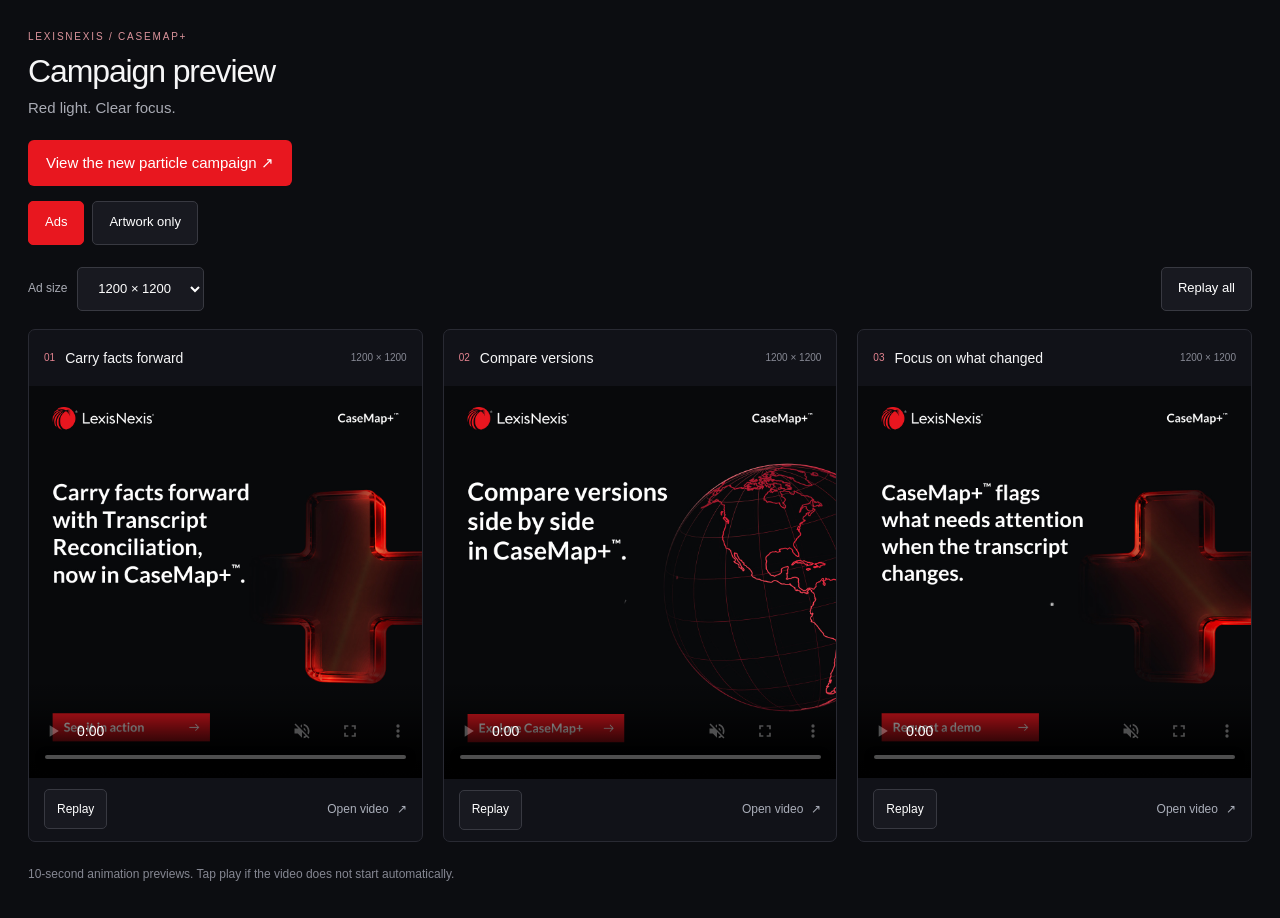
<file: casemap/index.html>
<!doctype html>
<html lang="en"><head><meta charset="utf-8"><meta name="viewport" content="width=device-width, initial-scale=1, viewport-fit=cover"><meta name="theme-color" content="#0c0d11"><meta name="robots" content="noindex,nofollow"><meta name="description" content="CaseMap+ campaign animation previews. All ad sizes and separate artwork animations."><title>CaseMap+ | Campaign preview</title><link rel="stylesheet" href="preview.css"><script src="preview.js" defer></script></head>
<body><header><p class="eyebrow">LEXISNEXIS / CASEMAP+</p><h1>Campaign preview</h1><p class="intro">Red light. Clear focus.</p><p><a href="particles/" style="display:inline-block;background:#e8171f;color:#fff;padding:12px 18px;border-radius:6px;text-decoration:none">View the new particle campaign ↗</a></p><nav aria-label="Preview sections"><a class="tab active" href="#ads" data-view="ads">Ads</a><a class="tab" href="#artwork" data-view="artwork">Artwork only</a></nav></header>
<main><section id="ads" aria-label="Ad previews"><div class="toolbar" hidden><label for="size">Ad size</label><select id="size"><option value="1200x1200">1200 × 1200</option><option value="300x250">300 × 250</option><option value="250x250">250 × 250</option><option value="728x90">728 × 90</option><option value="500x100">500 × 100</option></select><button id="replay-all" type="button">Replay all</button></div><div class="grid"><article class="card" data-ad="1"><div class="card-heading"><span class="number">01</span><h2>Carry facts forward</h2><span class="dimensions">1200 × 1200</span></div><div class="stage"><video controls muted autoplay loop playsinline webkit-playsinline preload="metadata" poster="media/ad-1-1200x1200.jpg" width="800" height="800" aria-label="Carry facts forward animation"><source src="media/ad-1-1200x1200.mp4" type="video/mp4"><img src="media/ad-1-1200x1200.jpg" alt="Carry facts forward preview"></video></div>
      <div class="playback"><button class="replay" type="button" hidden>Replay</button><a class="direct" href="media/ad-1-1200x1200.mp4">Open video <span aria-hidden="true">↗</span></a></div></article>
<article class="card" data-ad="2"><div class="card-heading"><span class="number">02</span><h2>Compare versions</h2><span class="dimensions">1200 × 1200</span></div><div class="stage"><video controls muted autoplay loop playsinline webkit-playsinline preload="metadata" poster="media/ad-2-1200x1200.jpg" width="800" height="800" aria-label="Compare versions animation"><source src="media/ad-2-1200x1200.mp4" type="video/mp4"><img src="media/ad-2-1200x1200.jpg" alt="Compare versions preview"></video></div>
      <div class="playback"><button class="replay" type="button" hidden>Replay</button><a class="direct" href="media/ad-2-1200x1200.mp4">Open video <span aria-hidden="true">↗</span></a></div></article>
<article class="card" data-ad="3"><div class="card-heading"><span class="number">03</span><h2>Focus on what changed</h2><span class="dimensions">1200 × 1200</span></div><div class="stage"><video controls muted autoplay loop playsinline webkit-playsinline preload="metadata" poster="media/ad-3-1200x1200.jpg" width="800" height="800" aria-label="Focus on what changed animation"><source src="media/ad-3-1200x1200.mp4" type="video/mp4"><img src="media/ad-3-1200x1200.jpg" alt="Focus on what changed preview"></video></div>
      <div class="playback"><button class="replay" type="button" hidden>Replay</button><a class="direct" href="media/ad-3-1200x1200.mp4">Open video <span aria-hidden="true">↗</span></a></div></article></div></section>
<section id="artwork" aria-label="Artwork animations"><div class="section-heading"><h2>Artwork only</h2><p>Independent animations, without copy, logos or buttons.</p></div><div class="grid artwork-grid"><article class="card" data-art="plus"><div class="card-heading"><h2>Glass plus · Travelling light</h2></div><div class="stage"><video controls muted autoplay loop playsinline webkit-playsinline preload="metadata" poster="media/art-plus.jpg" width="800" height="800" aria-label="Glass plus · Travelling light animation"><source src="media/art-plus.mp4" type="video/mp4"><img src="media/art-plus.jpg" alt="Glass plus · Travelling light preview"></video></div>
      <div class="playback"><button class="replay" type="button" hidden>Replay</button><a class="direct" href="media/art-plus.mp4">Open video <span aria-hidden="true">↗</span></a></div></article>
<article class="card" data-art="globe"><div class="card-heading"><h2>Wireframe globe</h2></div><div class="stage"><video controls muted autoplay loop playsinline webkit-playsinline preload="metadata" poster="media/art-globe.jpg" width="800" height="800" aria-label="Wireframe globe animation"><source src="media/art-globe.mp4" type="video/mp4"><img src="media/art-globe.jpg" alt="Wireframe globe preview"></video></div>
      <div class="playback"><button class="replay" type="button" hidden>Replay</button><a class="direct" href="media/art-globe.mp4">Open video <span aria-hidden="true">↗</span></a></div></article></div></section></main>
<footer><p>10-second animation previews. Tap play if the video does not start automatically.</p></footer></body></html>
</file>
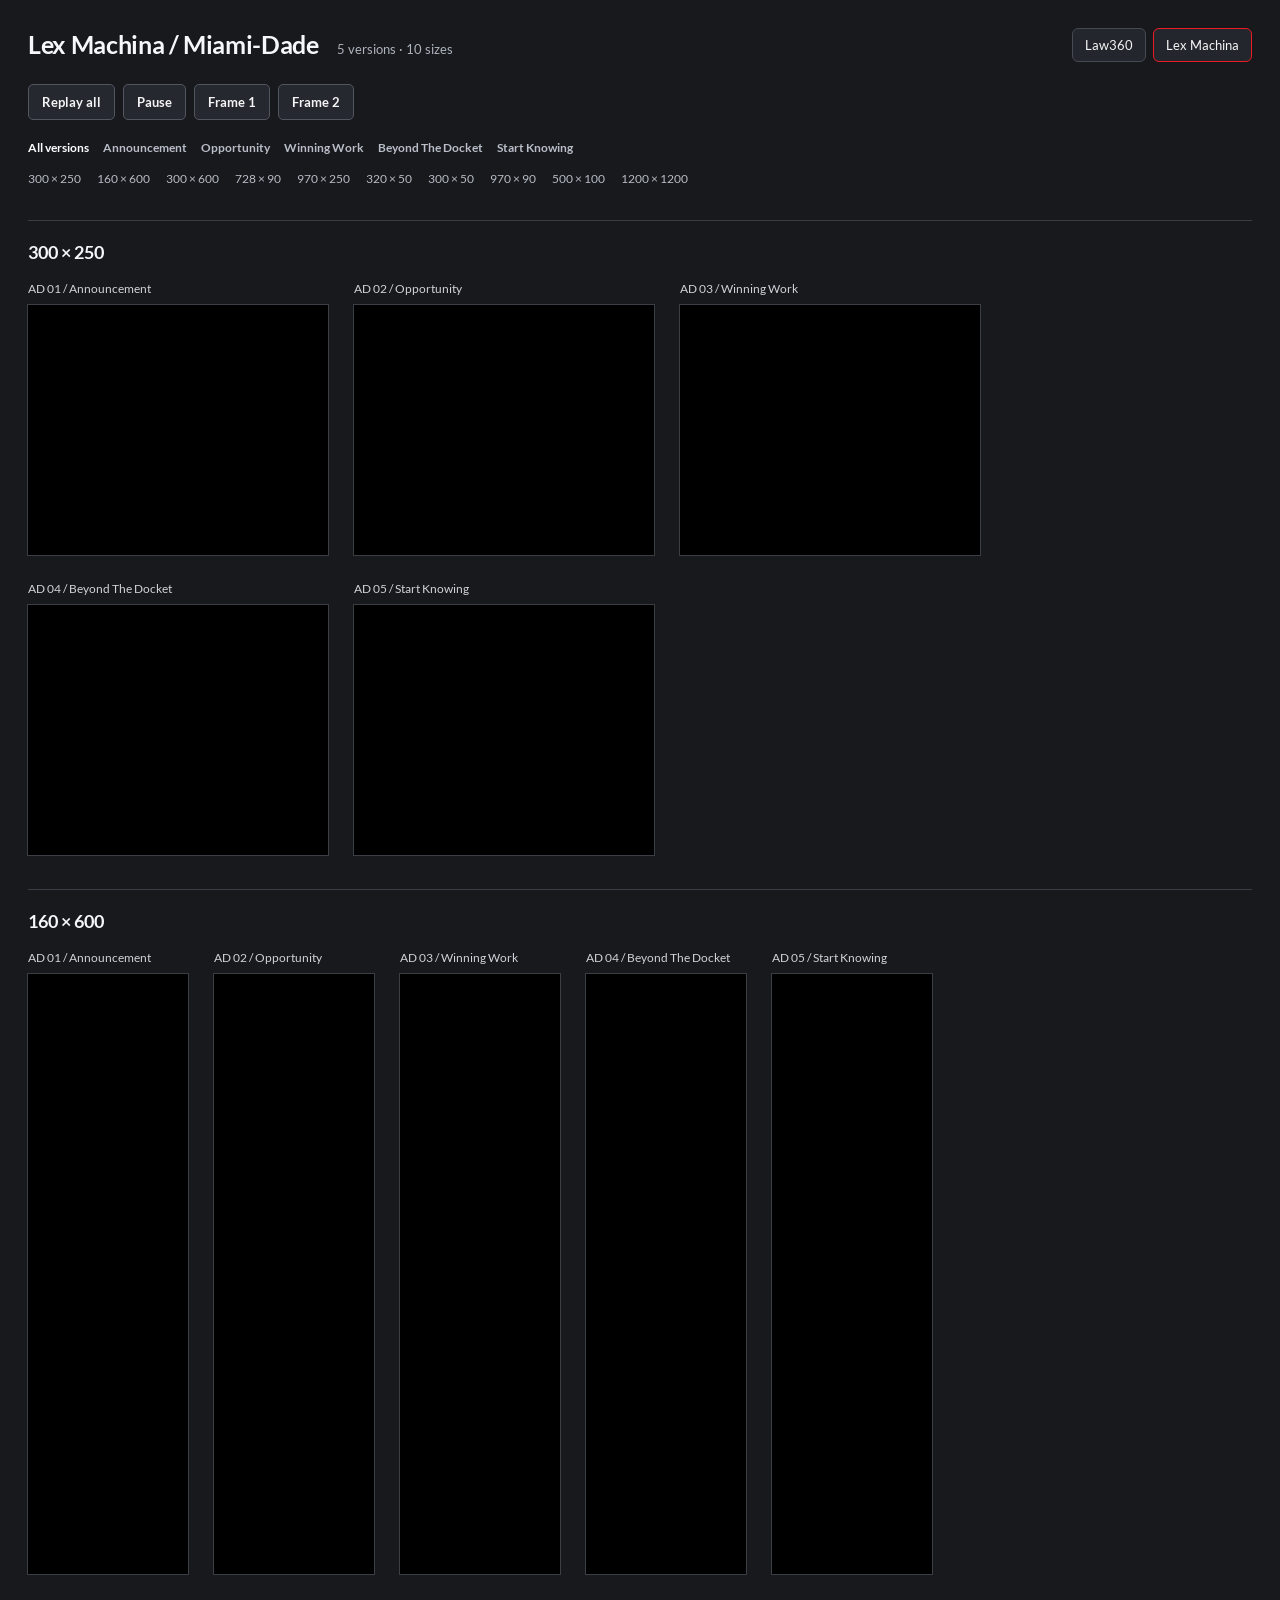
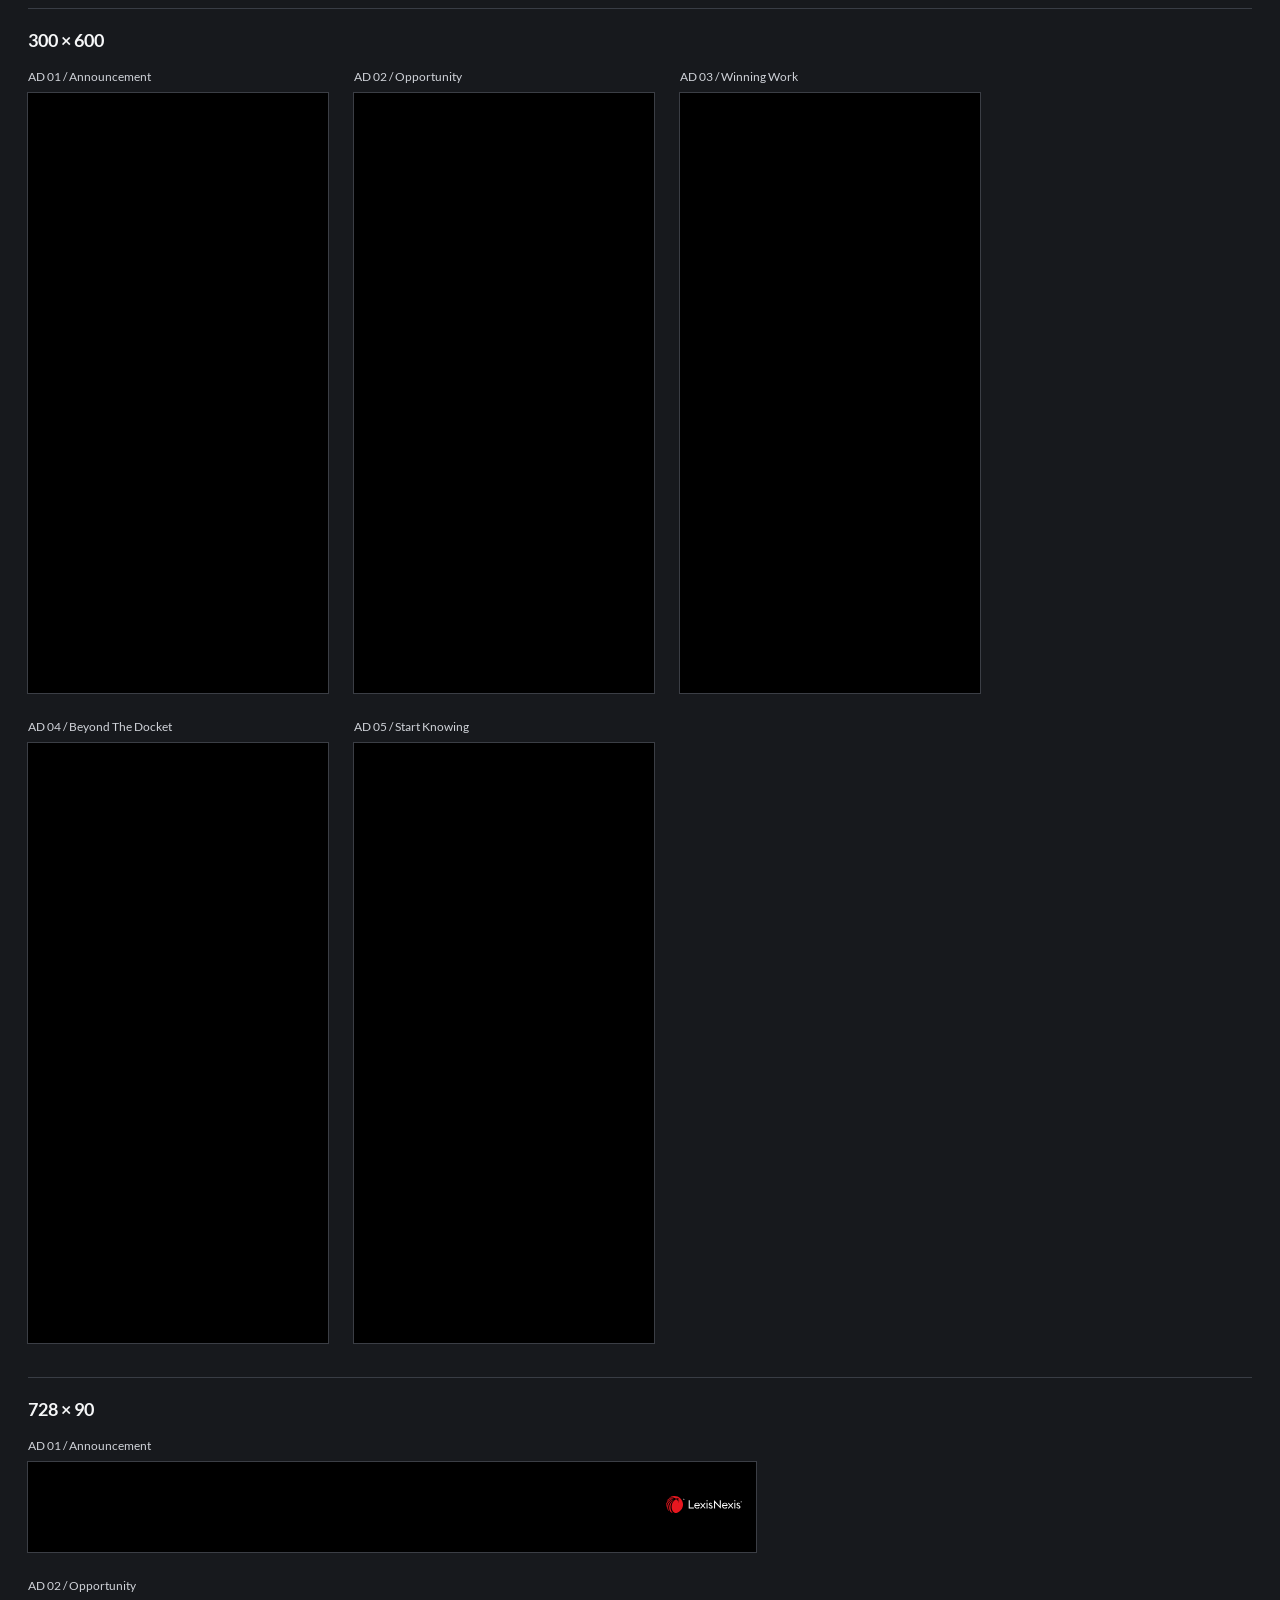
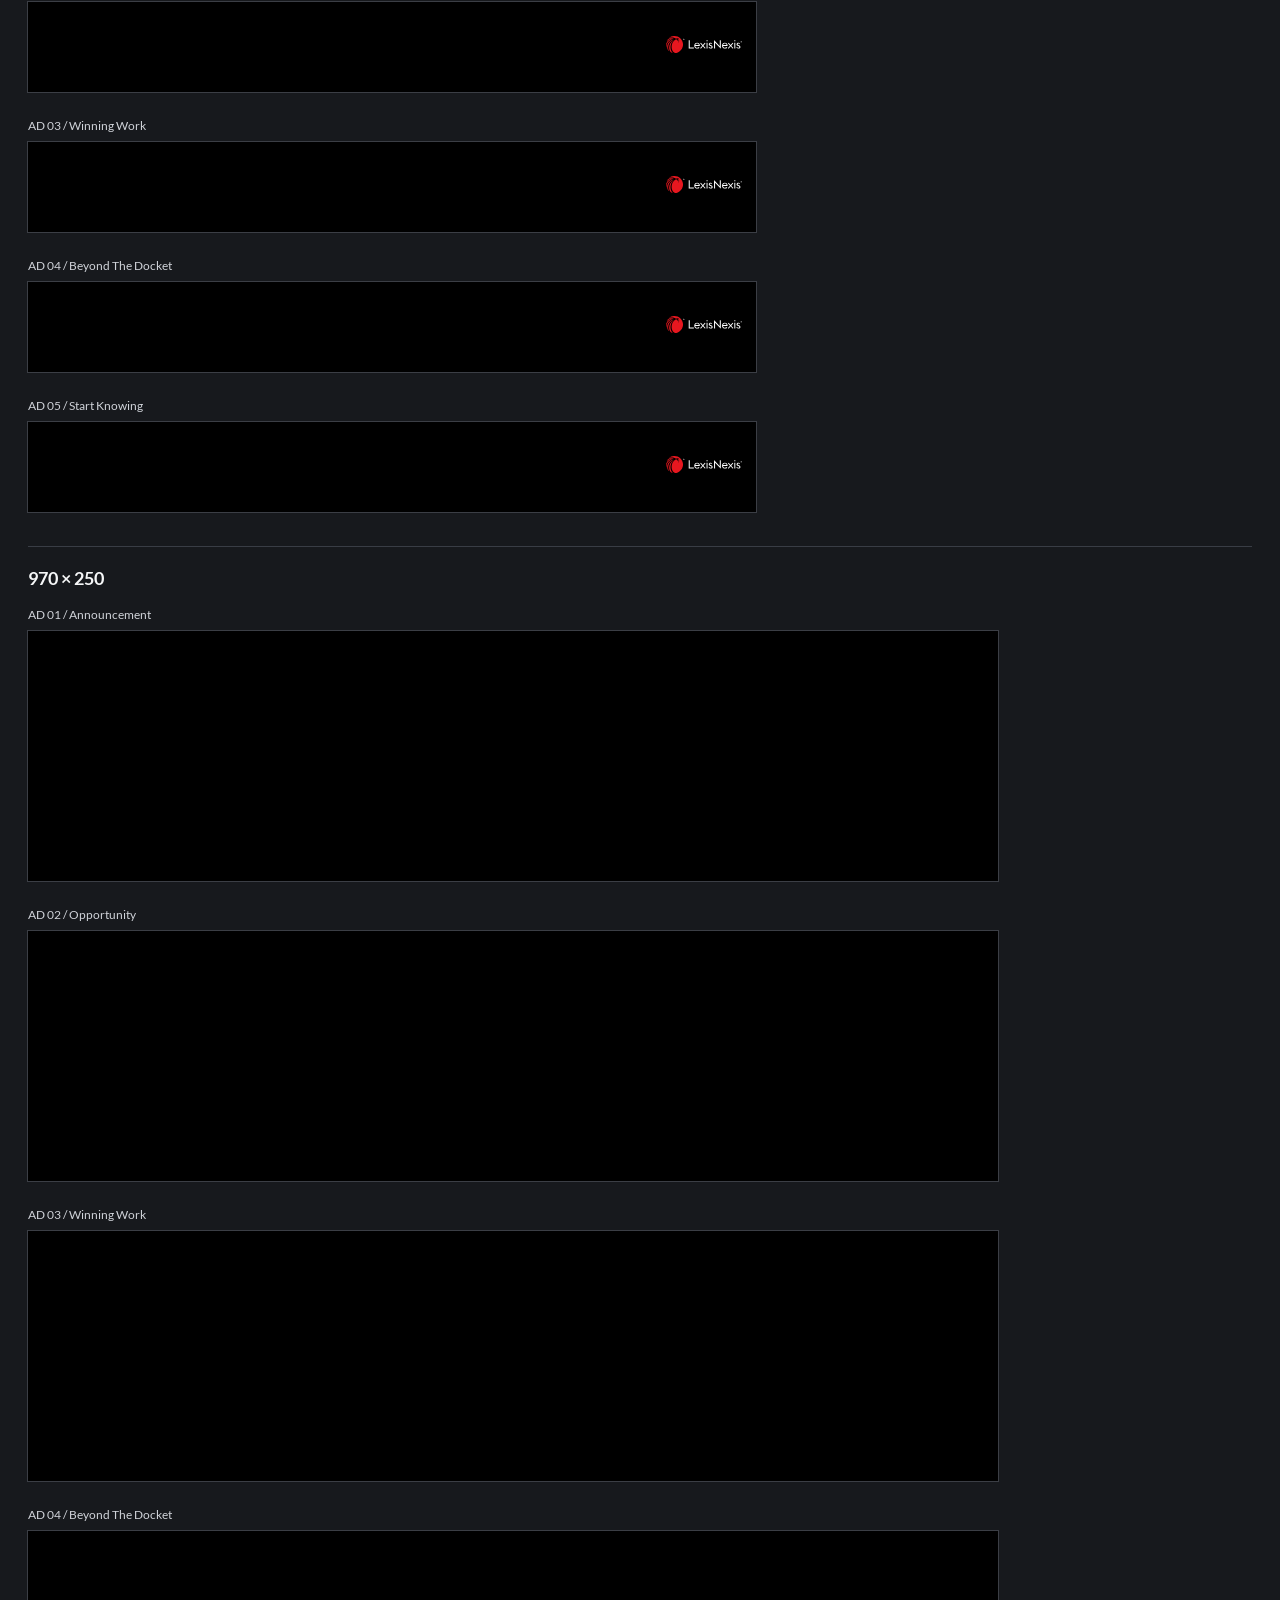
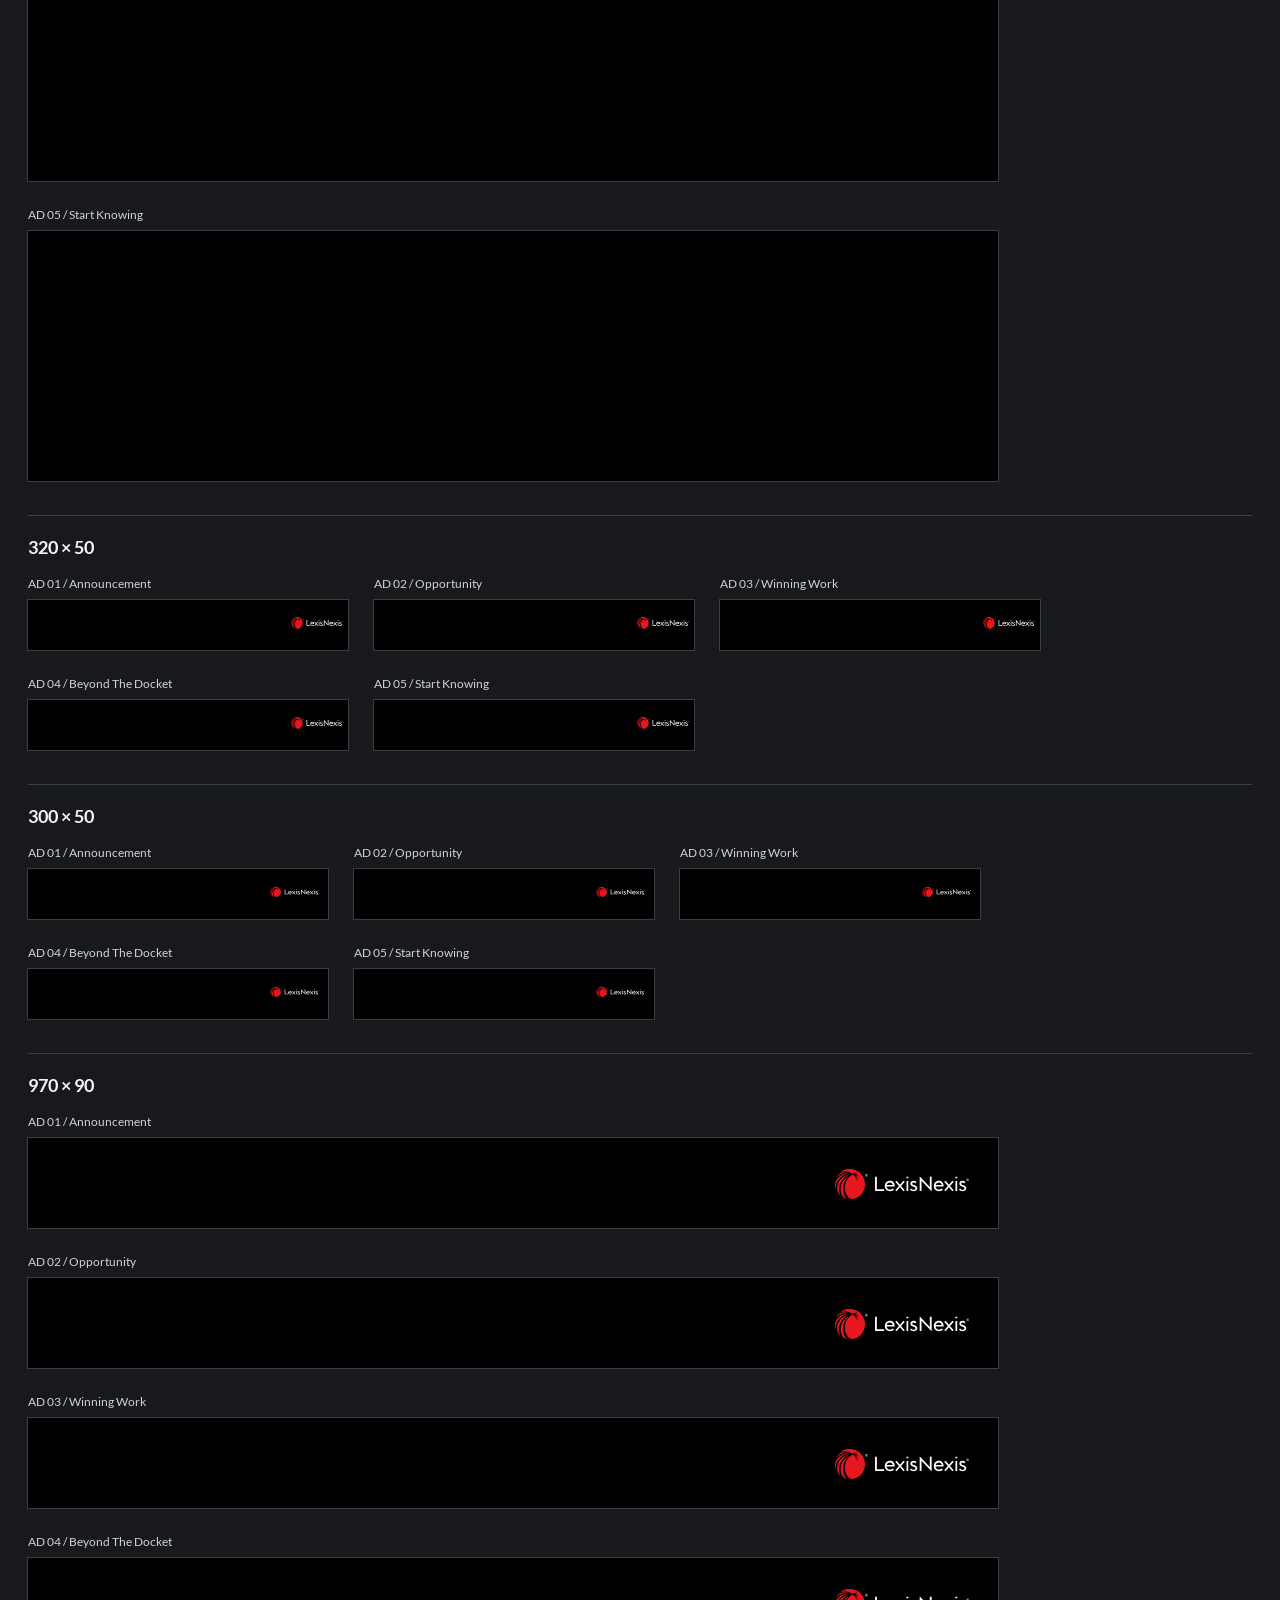
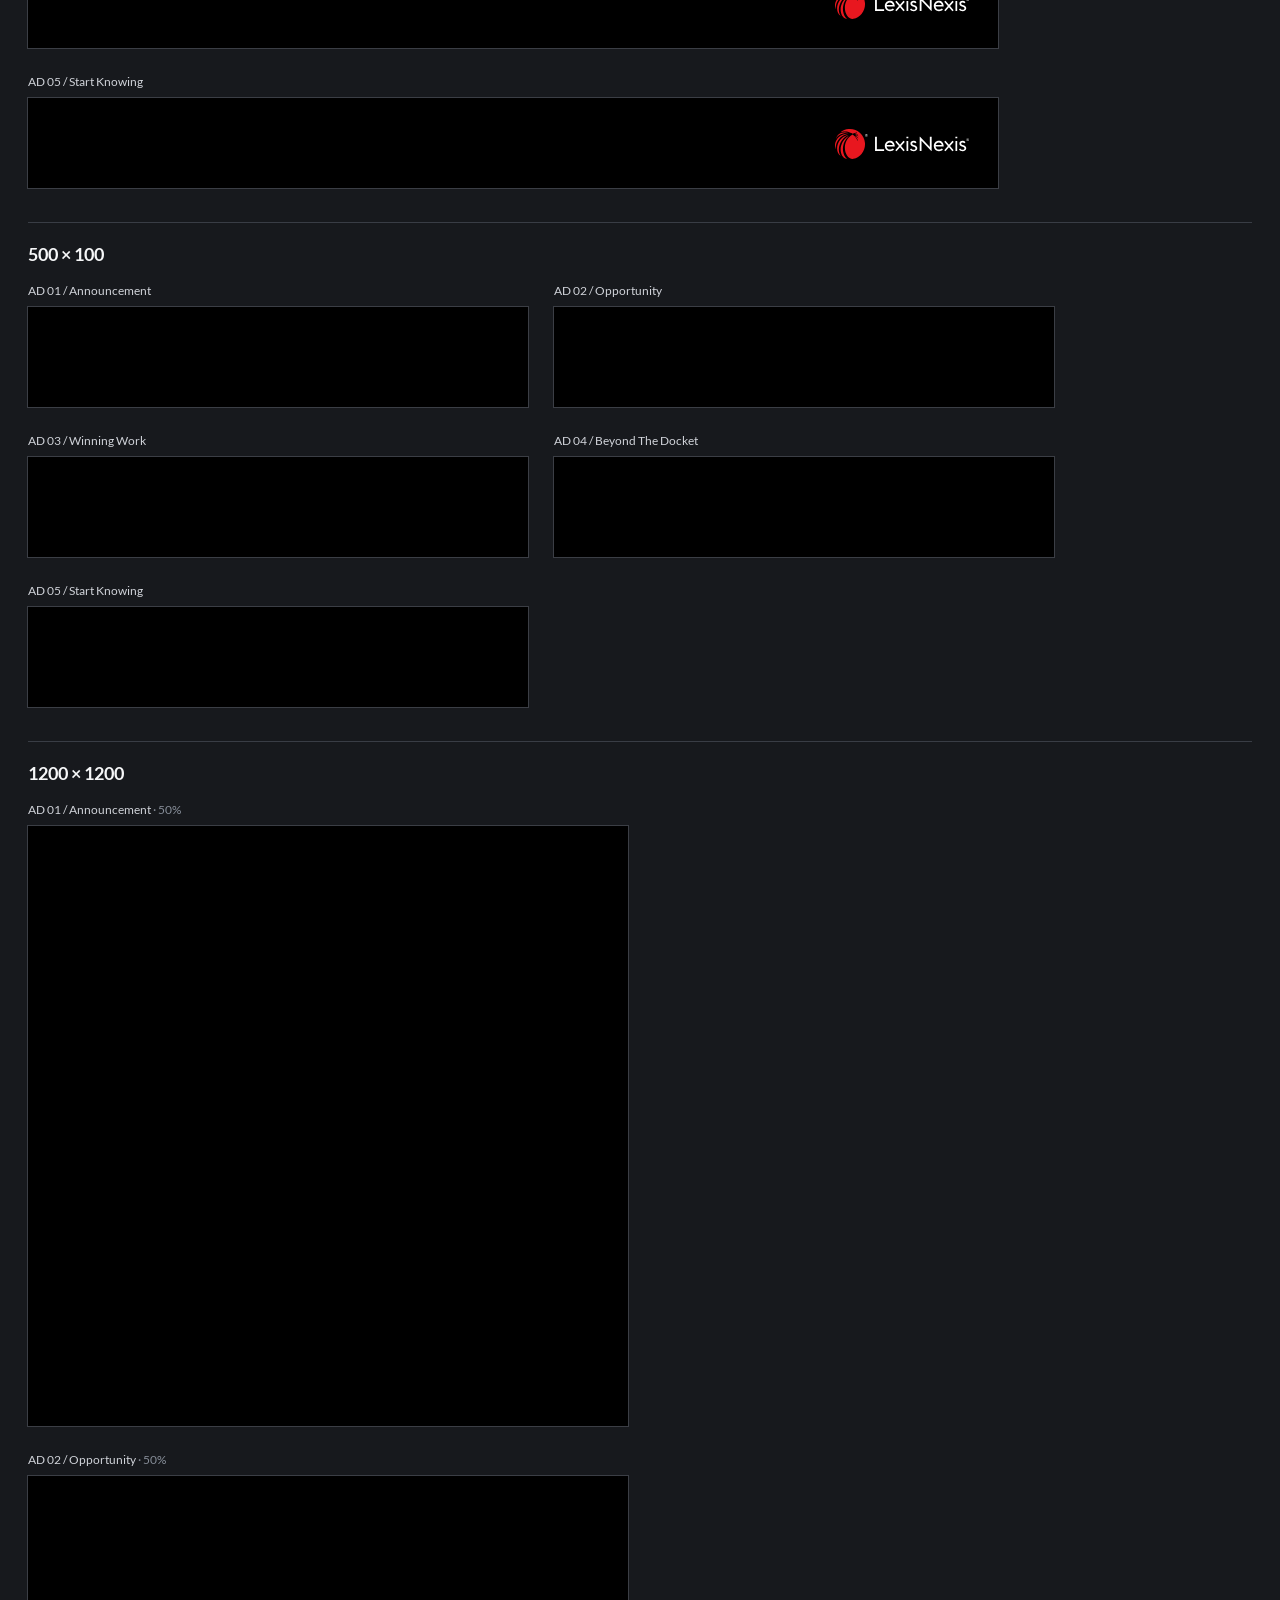
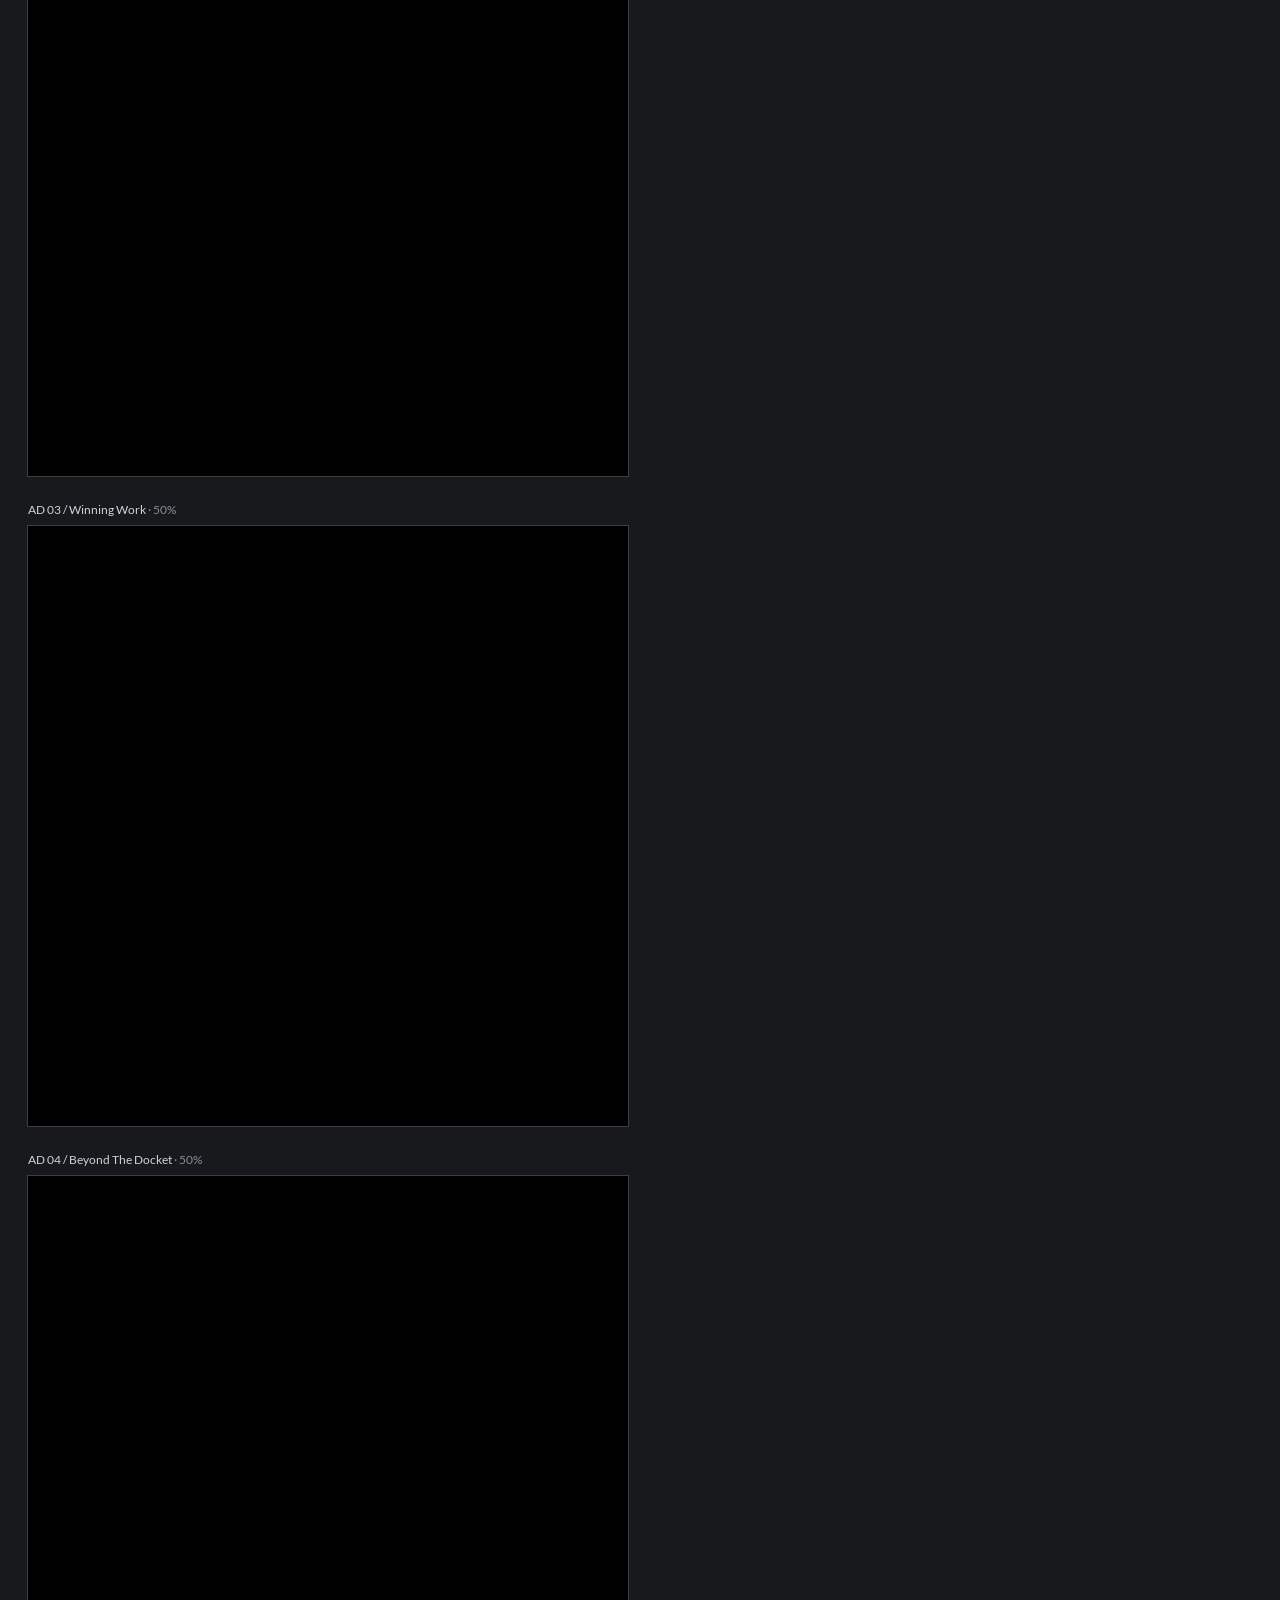
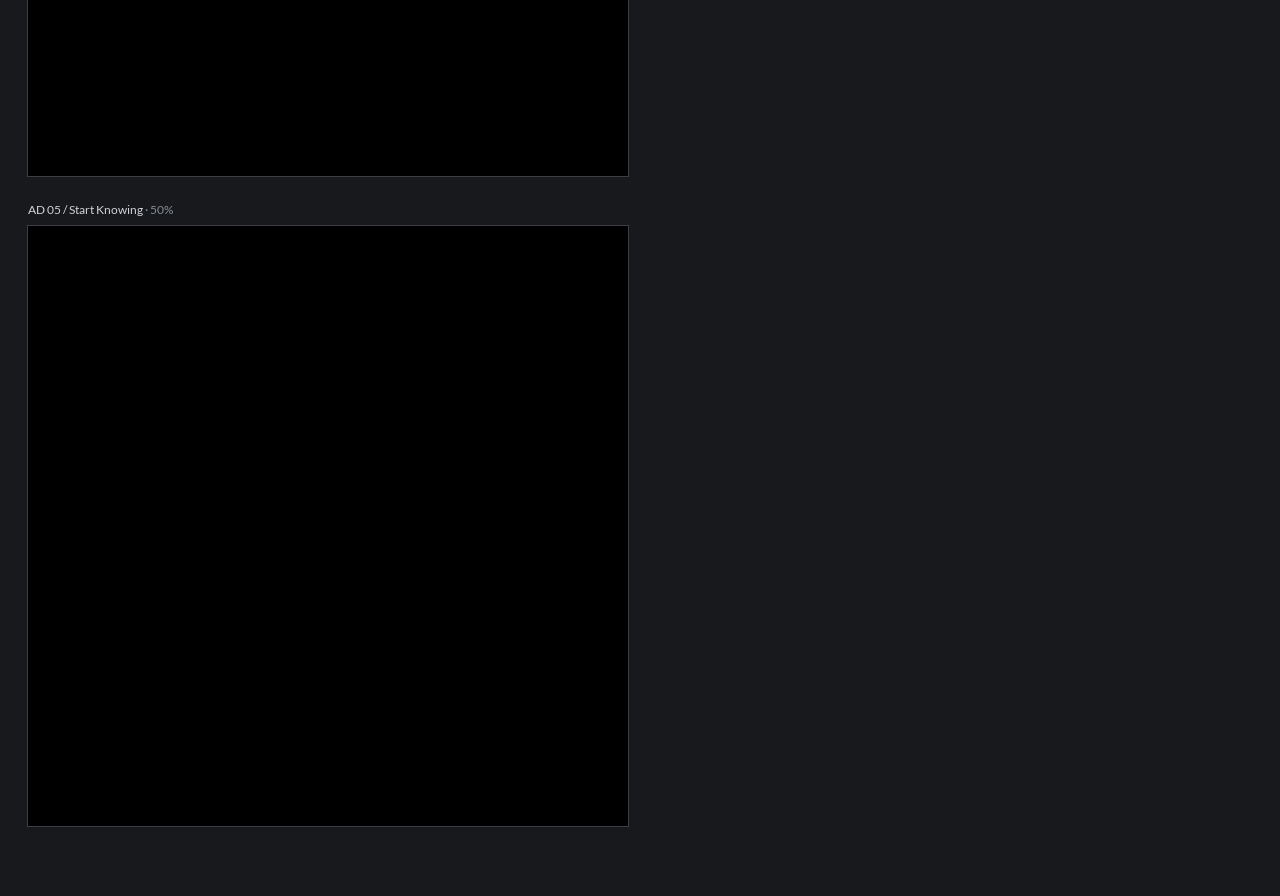
<file: lex-machina/index.html>
<!DOCTYPE html>

<html lang="en"><head><meta charset="utf-8"/><meta content="width=device-width,initial-scale=1" name="viewport"/><meta content="noindex,nofollow" name="robots"/><title>Lex Machina / Miami-Dade — Client Review</title><meta content="Lex Machina Miami-Dade animated ad review: five versions across ten sizes." name="description"/><style>
@font-face{font-family:Lato;font-style:normal;font-weight:400;font-display:block;src:url([data-uri]) format('truetype')}
@font-face{font-family:Lato;font-style:normal;font-weight:700;font-display:block;src:url([data-uri]) format('truetype')}

:root{color-scheme:dark;--bg:#17191d;--panel:#101114;--line:#393d45;--muted:#aeb4be;--white:#f6f7f8;--red:#e8171f}
*{box-sizing:border-box}
html{scroll-behavior:smooth}
body{margin:0;background:var(--bg);color:var(--white);font-family:Lato,Arial,Helvetica,sans-serif}
a{color:inherit}
main{max-width:1540px;margin:0 auto;padding:28px 28px 70px}
.topbar{display:flex;align-items:center;justify-content:space-between;gap:18px;flex-wrap:wrap;margin-bottom:22px}
.brand-title{display:flex;align-items:baseline;gap:18px;flex-wrap:wrap}.brand-title h1{font-size:25px;line-height:1.1;margin:0;font-weight:700;letter-spacing:-.35px}.brand-title .sub{color:#aeb4be;font-size:13px}
.tabs{display:flex;gap:7px;flex-wrap:wrap}.tab{border:1px solid #454a53;background:#23262c;color:#f4f5f6;text-decoration:none;padding:8px 12px;border-radius:6px;font-size:13px}.tab.active{border-color:#ed1c24}
.controls{display:flex;gap:8px;flex-wrap:wrap;margin:0 0 16px}.controls button{font:600 13px Lato,Arial,sans-serif;background:#25282f;border:1px solid #525660;border-radius:5px;padding:9px 13px;color:#f4f4f5;cursor:pointer}.controls button:hover{background:#343840}
.filters{display:flex;gap:8px 14px;flex-wrap:wrap;margin:0 0 12px}.filters button{border:0;background:transparent;color:#b8bdc7;font:600 12px Lato,Arial,sans-serif;cursor:pointer;padding:4px 0}.filters button.active,.filters button:hover{color:#fff}
.sizes{display:flex;gap:9px 16px;flex-wrap:wrap;margin:0 0 24px}.sizes a{color:#b8bdc7;text-decoration:none;font-size:12px}.sizes a:hover{color:#fff}
.size-group{margin-top:34px;padding-top:20px;border-top:1px solid var(--line);scroll-margin-top:16px}.size-group h2{font-size:18px;font-weight:600;margin:0 0 18px}.ads{display:flex;flex-wrap:wrap;align-items:flex-start;gap:26px}.ad-card{margin:0;max-width:100%}.ad-card figcaption{font-size:12px;color:#d0d3d9;margin:0 0 9px}.viewport{overflow:hidden;background:#000;outline:1px solid #3b3e45}.artboard{position:relative;transform-origin:0 0;background:#000;overflow:hidden;cursor:default}.ad{position:absolute;inset:0;background:#000;overflow:hidden}.asset{position:absolute;box-sizing:border-box}.asset-img{object-fit:contain;user-select:none;-webkit-user-drag:none}.copy{display:flex;flex-direction:column;align-items:center;justify-content:center;text-align:center;font-weight:700;line-height:1.08;color:#fff;z-index:20;padding:0}.copy .copy-line{display:block;white-space:nowrap;flex:0 0 auto;max-width:100%}.copy .red{color:var(--red)}.copy sup{font-size:.48em;line-height:0;vertical-align:baseline;position:relative;top:-.7em;margin-left:.025em}.triangle{z-index:10}.lex{z-index:22}.ln{z-index:24}.cta{display:flex;align-items:center;justify-content:center;text-align:center;border:2px solid var(--red);border-radius:999px;color:#fff;font-weight:700;line-height:1.05;padding:3px 8px;z-index:25;background:#000;white-space:normal}
.frame1{opacity:0;animation:frame1 8s linear infinite both}.frame2{opacity:0;animation:frame2 8s linear infinite both}.triangle{animation:triIn 8s linear infinite both}.lex{animation:lexIn 8s linear infinite both}.ln{animation:lnIn 8s linear infinite both}.cta{animation:ctaIn 8s linear infinite both}
@keyframes frame1{0%{opacity:0}5%{opacity:1}35%{opacity:1}42%{opacity:0}100%{opacity:0}}
/* Finish the opening copy fade before the triangle begins at 34.916667%. */
.copy.frame1{animation-name:openingText}
@keyframes openingText{0%{opacity:0}5%{opacity:1}27%{opacity:1}34%,100%{opacity:0}}
@keyframes frame2{0%,42%{opacity:0}47%{opacity:1}95%{opacity:1}100%{opacity:0}}
/* Georgia concept: two downward dips (100/100/133/100 ms),
   400 ms linear fade-in, settled before the message at 42% of the 8 s loop. */
@keyframes triIn{
  0%,34.916667%{opacity:0}
  39.916667%,95%{opacity:1}
  99.166667%,100%{opacity:0}
  0%,36.583333%{transform:translateY(0)}
  37.833333%{transform:translateY(var(--triangle-shake,10px))}
  39.083333%{transform:translateY(0)}
  40.75%{transform:translateY(var(--triangle-shake,10px))}
  42%,100%{transform:translateY(0)}
}
/* Scale only travel distance; retain the same quick Georgia timing at every size. */
#s300x50 .triangle,#s320x50 .triangle{--triangle-shake:3px}
#s728x90 .triangle,#s970x90 .triangle,#s500x100 .triangle{--triangle-shake:5px}
#s1200x1200 .triangle{--triangle-shake:40px}
@keyframes lexIn{0%,48%{opacity:0}54%{opacity:1}95%{opacity:1}100%{opacity:0}}
@keyframes lnIn{0%{opacity:1}35%{opacity:1}42%{opacity:0}56%{opacity:0}62%{opacity:1}95%{opacity:1}100%{opacity:0}}
@keyframes lnFrame2In{0%,56%{opacity:0}62%{opacity:1}95%{opacity:1}100%{opacity:0}}
.ln.frame2{animation:lnFrame2In 8s linear infinite both}
@keyframes ctaIn{0%,62%{opacity:0}68%{opacity:1}95%{opacity:1}100%{opacity:0}}
body.paused .ad *{animation-play-state:paused!important}
body.frame-one .ad *{animation:none!important} body.frame-one .frame1{opacity:1!important} body.frame-one .frame2,body.frame-one .triangle,body.frame-one .lex,body.frame-one .cta{opacity:0!important} body.frame-one .ln{opacity:1!important}
body.frame-two .ad *{animation:none!important} body.frame-two .frame1{opacity:0!important} body.frame-two .frame2,body.frame-two .triangle,body.frame-two .lex,body.frame-two .ln,body.frame-two .cta{opacity:1!important}
body.filtering .ad-card{display:none}.ad-card.visible{display:block!important}
.size-group[data-size="1200x1200"] .ad-card{width:600px}.size-group[data-size="1200x1200"] .viewport{width:600px!important;height:600px!important}.size-group[data-size="1200x1200"] .artboard{transform:scale(.5)}.size-group[data-size="1200x1200"] figcaption::after{content:' · 50%';color:#878e99}
@media(max-width:760px){main{padding:22px 14px 50px}.brand-title h1{font-size:22px}.size-group[data-size="1200x1200"] .ad-card{width:100%}.size-group[data-size="1200x1200"] figcaption::after{content:''}.viewport{max-width:100%;overflow:auto}}

.ln-first{z-index:24;opacity:0;animation:frame1 8s linear infinite both}.ln-stationary{z-index:24;opacity:1!important;animation:none!important}
body.frame-one .ln-first{opacity:1!important;animation:none!important}body.frame-two .ln-first{opacity:0!important;animation:none!important}
body.frame-one .ln.frame2{opacity:0!important;animation:none!important}body.frame-two .ln.frame2{opacity:1!important;animation:none!important}

/* Tall-format polish — isolated to 160x600 and 300x600 */
.asset-img{
  display:block;
  object-fit:contain!important;
  object-position:50% 50%!important;
  image-rendering:auto;
  user-select:none;
  -webkit-user-drag:none;
}
.lex,.ln,.ln-first,.ln-stationary,.triangle{
  object-fit:contain!important;
  object-position:50% 50%!important;
}
#s160x600 .copy,#s300x600 .copy{
  line-height:1.11!important;
  text-rendering:geometricPrecision;
  -webkit-font-smoothing:antialiased;
}

/* 1200x1200 frame-one polish — isolated to this size only */
#s1200x1200 .copy.frame1{
  left:120px!important;
  top:225px!important;
  width:960px!important;
  height:360px!important;
  line-height:1.15!important;
  text-align:center!important;
  align-items:center!important;
  justify-content:center!important;
  text-rendering:geometricPrecision;
  -webkit-font-smoothing:antialiased;
}
#s1200x1200 .ln-first{
  left:390px!important;
  top:700px!important;
  width:420px!important;
  height:90px!important;
  object-fit:contain!important;
  object-position:50% 50%!important;
}
#s1200x1200 .frame2.ln{
  left:210px!important;
  top:925px!important;
  width:360px!important;
  height:77px!important;
  object-fit:contain!important;
  object-position:50% 50%!important;
}


/* CLEAN RECOVERY PASS — size-isolated fixes only */
.asset-img{
  display:block!important;
  object-fit:contain!important;
  object-position:50% 50%!important;
  image-rendering:auto!important;
  transform-origin:center center;
}
#s160x600 .copy,#s300x600 .copy{line-height:1.13!important;text-rendering:geometricPrecision;-webkit-font-smoothing:antialiased}
@keyframes ctaTallIn{0%,55%{opacity:0}61%{opacity:1}95%{opacity:1}100%{opacity:0}}
@keyframes lnTallIn{0%,64%{opacity:0}70%{opacity:1}95%{opacity:1}100%{opacity:0}}
#s160x600 .cta.frame2,#s300x600 .cta.frame2{animation:ctaTallIn 8s linear infinite both!important}
#s160x600 .ln.frame2,#s300x600 .ln.frame2{animation:lnTallIn 8s linear infinite both!important}
body.frame-one #s160x600 .ln.frame2,body.frame-one #s300x600 .ln.frame2{opacity:0!important;animation:none!important}
body.frame-two #s160x600 .ln-first,body.frame-two #s300x600 .ln-first{opacity:0!important;animation:none!important}
body.frame-one #s160x600 .ln-first,body.frame-one #s300x600 .ln-first{opacity:1!important;animation:none!important}
body.frame-two #s160x600 .ln.frame2,body.frame-two #s300x600 .ln.frame2{opacity:1!important;animation:none!important}

/* Final polish: preserve source aspect ratio and avoid distortion */
.asset-img{object-fit:contain!important;object-position:50% 50%!important;image-rendering:auto!important;}
.lex,.ln,.ln-first,.ln-stationary,.triangle{object-fit:contain!important;object-position:50% 50%!important;}

/* QA fixes: frame-one isolation for tall units */
body.frame-one #s160x600 .cta.frame2,
body.frame-one #s300x600 .cta.frame2{
  opacity:0!important;
  animation:none!important;
}

/* 1200x1200 final requested alignment */
#s1200x1200 .ln-first{
  left:390px!important;
  top:1030px!important;
  width:420px!important;
  height:90px!important;
}
#s1200x1200 .frame2.ln{
  left:165px!important;
  top:925px!important;
  width:360px!important;
  height:77px!important;
}
</style>
<style id="latest-isolated-adjustments">
/* 160x600 — FRAME 1 ONLY */
#s160x600 .ad-card[data-version="announcement"] .copy.frame1{font-size:28px!important;line-height:1.12!important;}
#s160x600 .ad-card[data-version="opportunity"] .copy.frame1{font-size:23px!important;line-height:1.12!important;}
#s160x600 .ad-card[data-version="winning-work"] .copy.frame1{font-size:23px!important;line-height:1.12!important;}
#s160x600 .ad-card[data-version="beyond-the-docket"] .copy.frame1{font-size:23px!important;line-height:1.12!important;}
#s160x600 .ad-card[data-version="start-knowing"] .copy.frame1{font-size:25px!important;line-height:1.12!important;}
#s160x600 .ln-first{left:19px!important;top:538px!important;width:122px!important;height:27px!important;}

/* 300x600 — FRAME 1 ONLY */
#s300x600 .ad-card[data-version="announcement"] .copy.frame1{font-size:33px!important;line-height:1.11!important;}
#s300x600 .ad-card[data-version="opportunity"] .copy.frame1{font-size:31px!important;line-height:1.11!important;}
#s300x600 .ad-card[data-version="winning-work"] .copy.frame1{font-size:31px!important;line-height:1.11!important;}
#s300x600 .ad-card[data-version="beyond-the-docket"] .copy.frame1{font-size:30px!important;line-height:1.11!important;}
#s300x600 .ad-card[data-version="start-knowing"] .copy.frame1{font-size:32px!important;line-height:1.11!important;}
#s300x600 .ln-first{left:58px!important;top:528px!important;width:184px!important;height:41px!important;}

/* 728x90 — triangle only; enlarge around the same visual center */
#s728x90 .triangle.frame2{
  left:0!important;
  top:-8px!important;
  width:315px!important;
  height:120px!important;
  object-fit:contain!important;
}

/* VECTOR-ASSET SAFETY — logos and triangle stay crisp/proportional */
.asset-img{
  object-fit:contain!important;
  object-position:50% 50%!important;
  image-rendering:auto!important;
}
.lex,.ln,.ln-first,.ln-stationary,.triangle{
  object-fit:contain!important;
  object-position:50% 50%!important;
  max-width:none!important;
}
</style>

<style id="readability-button-polish">
.cta{border-width:2px!important;}
#s1200x1200 .cta{border-width:4px!important;}

/* 160x600 final spacing polish — isolated to this size only */
#s160x600 .copy.frame1{top:48px!important;}
#s160x600 .ad-card[data-version="opportunity"] .copy.frame2,
#s160x600 .ad-card[data-version="winning-work"] .copy.frame2,
#s160x600 .ad-card[data-version="beyond-the-docket"] .copy.frame2,
#s160x600 .ad-card[data-version="start-knowing"] .copy.frame2{top:60px!important;}

/* 300x600 — AD 02 & AD 03 second-frame readability only */
#s300x600 .ad-card[data-version="opportunity"] .copy.frame2{font-size:36px!important;}
#s300x600 .ad-card[data-version="winning-work"] .copy.frame2{font-size:30px!important;}

/* FINAL CLIENT SEND — last size-specific adjustments */
/* 300x600: tiny vertical nudges requested on frame 2 */
#s300x600 .ad-card[data-version="announcement"] .copy.frame2{transform:translateY(5px)!important;}
#s300x600 .ad-card[data-version="winning-work"] .copy.frame2{transform:translateY(-8px)!important;}

/* 728x90: frame 1 copy left aligned across all five */
#s728x90 .copy.frame1{
  text-align:left!important;
  align-items:flex-start!important;
  justify-content:center!important;
  padding-left:0!important;
}

</style>

<style id="preview-corrections">
/* Wide formats: reveal the top edge and keep the outline clear of red copy. */
#s970x250 .triangle.frame2{left:15px!important;top:36px!important;width:470px!important;height:402.8px!important;}
#s970x90 .triangle.frame2{left:10px!important;top:4px!important;width:350px!important;height:299.96px!important;}
/* Keep the longer square-format button labels on one line. */
#s300x250 .ad-card[data-version="opportunity"] .cta,
#s300x250 .ad-card[data-version="winning-work"] .cta{font-size:10px!important;white-space:nowrap!important;}
</style>
<meta name="preview-revision" content="2026-09-30-opening-fade-06"/>
</head>
<body><main>
<div class="topbar"><div class="brand-title"><h1>Lex Machina / Miami-Dade</h1><span class="sub">5 versions · 10 sizes</span></div><nav class="tabs"><a class="tab" href="../">Law360</a><a class="tab active" href="./">Lex Machina</a></nav></div>
<div class="controls"><button id="replay">Replay all</button><button id="pause">Pause</button><button id="f1">Frame 1</button><button id="f2">Frame 2</button></div>
<div class="filters"><button class="active" data-filter="all">All versions</button><button data-filter="announcement">Announcement</button><button data-filter="opportunity">Opportunity</button><button data-filter="winning-work">Winning Work</button><button data-filter="beyond-the-docket">Beyond The Docket</button><button data-filter="start-knowing">Start Knowing</button></div>
<nav aria-label="Ad sizes" class="sizes"><a href="#s300x250">300 × 250</a><a href="#s160x600">160 × 600</a><a href="#s300x600">300 × 600</a><a href="#s728x90">728 × 90</a><a href="#s970x250">970 × 250</a><a href="#s320x50">320 × 50</a><a href="#s300x50">300 × 50</a><a href="#s970x90">970 × 90</a><a href="#s500x100">500 × 100</a><a href="#s1200x1200">1200 × 1200</a></nav>
<section class="size-group" data-size="300x250" id="s300x250"><h2>300 × 250</h2><div class="ads">
<figure class="ad-card visible" data-version="announcement">
<figcaption>AD 01 / Announcement</figcaption>
<div class="viewport" style="width:300px;height:250px">
<div class="artboard" style="width:300px;height:250px">
<div aria-label="Lex Machina Miami-Dade Announcement, 300x250" class="ad" role="img">
<div class="asset copy frame1" style="left:23.0px;top:31.0px;width:256.0px;height:127.0px;font-size:30.24px"><span class="copy-line">The wait <span class="red">is</span> <span class="red">over.</span></span></div><img alt="LexisNexis" class="asset asset-img ln-first" data-asset="ln" src="" style="left:102.5px;top:211px;width:95px;height:21px"/>
<img alt="" class="asset asset-img triangle frame2" data-asset="triangle" src="" style="left:32px;top:23px;width:236px;height:202px"/>
<div class="asset copy frame2" style="left:26px;top:40px;width:248px;height:92px;font-size:17.5px"><span class="copy-line">Enhanced <span class="red">Miami-Dade</span></span><span class="copy-line">litigation analytics</span><span class="copy-line">are here.</span></div>
<img alt="Lex Machina" class="asset asset-img lex frame2" data-asset="lex" src="" style="left:35px;top:140px;width:230px;height:31px"/>
<img alt="LexisNexis" class="asset asset-img ln frame2" data-asset="ln" src="" style="left:14px;top:211px;width:95px;height:21px"/>
<div class="asset cta frame2" style="left:128px;top:204px;width:158px;height:30px;font-size:11px">Read the Announcement</div>
</div>
</div>
</div>
</figure>
<figure class="ad-card visible" data-version="opportunity">
<figcaption>AD 02 / Opportunity</figcaption>
<div class="viewport" style="width:300px;height:250px">
<div class="artboard" style="width:300px;height:250px">
<div aria-label="Lex Machina Miami-Dade Opportunity, 300x250" class="ad" role="img">
<div class="asset copy frame1" style="left:23.0px;top:31.0px;width:256.0px;height:127.0px;font-size:28.00px"><span class="copy-line">Where is litigation</span><span class="copy-line">creating your</span><span class="copy-line"><span class="red">next</span> <span class="red">opportunity?</span></span></div><img alt="LexisNexis" class="asset asset-img ln-first" data-asset="ln" src="" style="left:102.5px;top:211px;width:95px;height:21px"/>
<img alt="" class="asset asset-img triangle frame2" data-asset="triangle" src="" style="left:32px;top:23px;width:236px;height:202px"/>
<div class="asset copy frame2" style="left:26px;top:34px;width:248px;height:92px;font-size:24px"><span class="copy-line">Don’t guess.</span><span class="copy-line"><span class="red">Ask</span></span></div>
<img alt="Lex Machina" class="asset asset-img lex frame2" data-asset="lex" src="" style="left:35px;top:137px;width:230px;height:31px"/>
<img alt="LexisNexis" class="asset asset-img ln frame2" data-asset="ln" src="" style="left:14px;top:211px;width:95px;height:21px"/>
<div class="asset cta frame2" style="left:128px;top:204px;width:158px;height:30px;font-size:11px">Explore Miami-Dade Insights</div>
</div>
</div>
</div>
</figure>
<figure class="ad-card visible" data-version="winning-work">
<figcaption>AD 03 / Winning Work</figcaption>
<div class="viewport" style="width:300px;height:250px">
<div class="artboard" style="width:300px;height:250px">
<div aria-label="Lex Machina Miami-Dade Winning Work, 300x250" class="ad" role="img">
<div class="asset copy frame1" style="left:23.0px;top:31.0px;width:256.0px;height:127.0px;font-size:28.00px"><span class="copy-line">Who’s winning</span><span class="copy-line">the work in</span><span class="copy-line"><span class="red">Miami-Dade?</span></span></div><img alt="LexisNexis" class="asset asset-img ln-first" data-asset="ln" src="" style="left:102.5px;top:211px;width:95px;height:21px"/>
<img alt="" class="asset asset-img triangle frame2" data-asset="triangle" src="" style="left:32px;top:23px;width:236px;height:202px"/>
<div class="asset copy frame2" style="left:26px;top:38px;width:248px;height:92px;font-size:19.5px"><span class="copy-line">See what</span><span class="copy-line">the <span class="red">litigation data</span></span><span class="copy-line">reveals.</span></div>
<img alt="Lex Machina" class="asset asset-img lex frame2" data-asset="lex" src="" style="left:35px;top:140px;width:230px;height:31px"/>
<img alt="LexisNexis" class="asset asset-img ln frame2" data-asset="ln" src="" style="left:14px;top:211px;width:95px;height:21px"/>
<div class="asset cta frame2" style="left:128px;top:204px;width:158px;height:30px;font-size:11px">Explore Miami-Dade Analytics</div>
</div>
</div>
</div>
</figure>
<figure class="ad-card visible" data-version="beyond-the-docket">
<figcaption>AD 04 / Beyond The Docket</figcaption>
<div class="viewport" style="width:300px;height:250px">
<div class="artboard" style="width:300px;height:250px">
<div aria-label="Lex Machina Miami-Dade Beyond The Docket, 300x250" class="ad" role="img">
<div class="asset copy frame1" style="left:23.0px;top:31.0px;width:256.0px;height:127.0px;font-size:26.88px"><span class="copy-line">The docket doesn’t</span><span class="copy-line">tell <span class="red">the</span> <span class="red">whole</span> <span class="red">story.</span></span></div><img alt="LexisNexis" class="asset asset-img ln-first" data-asset="ln" src="" style="left:102.5px;top:211px;width:95px;height:21px"/>
<img alt="" class="asset asset-img triangle frame2" data-asset="triangle" src="" style="left:32px;top:23px;width:236px;height:202px"/>
<div class="asset copy frame2" style="left:26px;top:38px;width:248px;height:96px;font-size:18.5px"><span class="copy-line">Go beyond it</span><span class="copy-line">with enhanced</span><span class="copy-line"><span class="red">Miami-Dade</span> analytics.</span></div>
<img alt="Lex Machina" class="asset asset-img lex frame2" data-asset="lex" src="" style="left:35px;top:142px;width:230px;height:31px"/>
<img alt="LexisNexis" class="asset asset-img ln frame2" data-asset="ln" src="" style="left:14px;top:211px;width:95px;height:21px"/>
<div class="asset cta frame2" style="left:128px;top:204px;width:158px;height:30px;font-size:11px">Explore the Analytics</div>
</div>
</div>
</div>
</figure>
<figure class="ad-card visible" data-version="start-knowing">
<figcaption>AD 05 / Start Knowing</figcaption>
<div class="viewport" style="width:300px;height:250px">
<div class="artboard" style="width:300px;height:250px">
<div aria-label="Lex Machina Miami-Dade Start Knowing, 300x250" class="ad" role="img">
<div class="asset copy frame1" style="left:23.0px;top:31.0px;width:256.0px;height:127.0px;font-size:29.12px"><span class="copy-line">Stop guessing.</span><span class="copy-line"><span class="red">Start</span> <span class="red">knowing.</span></span></div><img alt="LexisNexis" class="asset asset-img ln-first" data-asset="ln" src="" style="left:102.5px;top:211px;width:95px;height:21px"/>
<img alt="" class="asset asset-img triangle frame2" data-asset="triangle" src="" style="left:32px;top:23px;width:236px;height:202px"/>
<div class="asset copy frame2" style="left:26px;top:39px;width:248px;height:92px;font-size:18.5px"><span class="copy-line"><span class="red">Miami-Dade</span></span><span class="copy-line">Legal Analytics<sup>®</sup></span><span class="copy-line">now in</span></div>
<img alt="Lex Machina" class="asset asset-img lex frame2" data-asset="lex" src="" style="left:35px;top:140px;width:230px;height:31px"/>
<img alt="LexisNexis" class="asset asset-img ln frame2" data-asset="ln" src="" style="left:14px;top:211px;width:95px;height:21px"/>
<div class="asset cta frame2" style="left:128px;top:204px;width:158px;height:30px;font-size:11px">Request a Demo</div>
</div>
</div>
</div>
</figure></div></section><section class="size-group" data-size="160x600" id="s160x600"><h2>160 × 600</h2><div class="ads">
<figure class="ad-card visible" data-version="announcement">
<figcaption>AD 01 / Announcement</figcaption>
<div class="viewport" style="width:160px;height:600px">
<div class="artboard" style="width:160px;height:600px">
<div aria-label="Lex Machina Miami-Dade Announcement, 160x600" class="ad" role="img">
<div class="asset copy frame1" style="left:8px;top:58px;width:144px;height:430px;font-size:32px"><span class="copy-line">The</span><span class="copy-line">wait</span><span class="copy-line"><span class="red">is over.</span></span></div><img alt="LexisNexis" class="asset asset-img ln-first" data-asset="ln" src="" style="left:19px;top:546px;width:122px;height:27px"/>
<img alt="" class="asset asset-img triangle frame2" data-asset="triangle" src="" style="left:-55px;top:50px;width:269px;height:231px"/>
<div class="asset copy frame2" style="left:6px;top:68px;width:148px;height:150px;font-size:21.5px"><span class="copy-line">Enhanced</span><span class="copy-line"><span class="red">Miami-Dade</span></span><span class="copy-line">litigation</span><span class="copy-line">analytics</span><span class="copy-line">are here.</span></div>
<img alt="Lex Machina" class="asset asset-img lex frame2" data-asset="lex" src="" style="left:16.0px;top:300px;width:129.0px;height:18.0px"/>
<img alt="LexisNexis" class="asset asset-img ln frame2" data-asset="ln" src="" style="left:19px;top:503px;width:122px;height:27px"/>
<div class="asset cta frame2" style="left:21.0px;top:386px;width:119.0px;height:49.0px;font-size:13.0px">Read the Announcement</div>
</div>
</div>
</div>
</figure>
<figure class="ad-card visible" data-version="opportunity">
<figcaption>AD 02 / Opportunity</figcaption>
<div class="viewport" style="width:160px;height:600px">
<div class="artboard" style="width:160px;height:600px">
<div aria-label="Lex Machina Miami-Dade Opportunity, 160x600" class="ad" role="img">
<div class="asset copy frame1" style="left:8px;top:58px;width:144px;height:430px;font-size:26px"><span class="copy-line">Where is</span><span class="copy-line">litigation</span><span class="copy-line">creating</span><span class="copy-line">your</span><span class="copy-line"><span class="red">next</span></span><span class="copy-line"><span class="red">opportunity?</span></span></div><img alt="LexisNexis" class="asset asset-img ln-first" data-asset="ln" src="" style="left:19px;top:546px;width:122px;height:27px"/>
<img alt="" class="asset asset-img triangle frame2" data-asset="triangle" src="" style="left:-55px;top:50px;width:269px;height:231px"/>
<div class="asset copy frame2" style="left:6px;top:68px;width:148px;height:150px;font-size:27px"><span class="copy-line">Don’t</span><span class="copy-line">guess.</span><span class="copy-line"><span class="red">Ask</span></span></div>
<img alt="Lex Machina" class="asset asset-img lex frame2" data-asset="lex" src="" style="left:16.0px;top:300px;width:129.0px;height:18.0px"/>
<img alt="LexisNexis" class="asset asset-img ln frame2" data-asset="ln" src="" style="left:19px;top:503px;width:122px;height:27px"/>
<div class="asset cta frame2" style="left:21.0px;top:386px;width:119.0px;height:49.0px;font-size:13.0px">Explore Miami-Dade Insights</div>
</div>
</div>
</div>
</figure>
<figure class="ad-card visible" data-version="winning-work">
<figcaption>AD 03 / Winning Work</figcaption>
<div class="viewport" style="width:160px;height:600px">
<div class="artboard" style="width:160px;height:600px">
<div aria-label="Lex Machina Miami-Dade Winning Work, 160x600" class="ad" role="img">
<div class="asset copy frame1" style="left:8px;top:58px;width:144px;height:430px;font-size:26px"><span class="copy-line">Who’s</span><span class="copy-line">winning</span><span class="copy-line">the work in</span><span class="copy-line"><span class="red">Miami-Dade?</span></span></div><img alt="LexisNexis" class="asset asset-img ln-first" data-asset="ln" src="" style="left:19px;top:546px;width:122px;height:27px"/>
<img alt="" class="asset asset-img triangle frame2" data-asset="triangle" src="" style="left:-55px;top:50px;width:269px;height:231px"/>
<div class="asset copy frame2" style="left:6px;top:68px;width:148px;height:150px;font-size:22px"><span class="copy-line">See what the</span><span class="copy-line"><span class="red">litigation data</span></span><span class="copy-line">reveals.</span></div>
<img alt="Lex Machina" class="asset asset-img lex frame2" data-asset="lex" src="" style="left:16.0px;top:300px;width:129.0px;height:18.0px"/>
<img alt="LexisNexis" class="asset asset-img ln frame2" data-asset="ln" src="" style="left:19px;top:503px;width:122px;height:27px"/>
<div class="asset cta frame2" style="left:21.0px;top:386px;width:119.0px;height:49.0px;font-size:13.0px">Explore Miami-Dade Analytics</div>
</div>
</div>
</div>
</figure>
<figure class="ad-card visible" data-version="beyond-the-docket">
<figcaption>AD 04 / Beyond The Docket</figcaption>
<div class="viewport" style="width:160px;height:600px">
<div class="artboard" style="width:160px;height:600px">
<div aria-label="Lex Machina Miami-Dade Beyond The Docket, 160x600" class="ad" role="img">
<div class="asset copy frame1" style="left:8px;top:58px;width:144px;height:430px;font-size:26px"><span class="copy-line">The docket</span><span class="copy-line">doesn’t</span><span class="copy-line">tell the</span><span class="copy-line"><span class="red">whole</span></span><span class="copy-line"><span class="red">story.</span></span></div><img alt="LexisNexis" class="asset asset-img ln-first" data-asset="ln" src="" style="left:19px;top:546px;width:122px;height:27px"/>
<img alt="" class="asset asset-img triangle frame2" data-asset="triangle" src="" style="left:-55px;top:50px;width:269px;height:231px"/>
<div class="asset copy frame2" style="left:6px;top:68px;width:148px;height:150px;font-size:19px"><span class="copy-line">Go beyond it</span><span class="copy-line">with enhanced</span><span class="copy-line"><span class="red">Miami-Dade</span></span><span class="copy-line">analytics.</span></div>
<img alt="Lex Machina" class="asset asset-img lex frame2" data-asset="lex" src="" style="left:16.0px;top:300px;width:129.0px;height:18.0px"/>
<img alt="LexisNexis" class="asset asset-img ln frame2" data-asset="ln" src="" style="left:19px;top:503px;width:122px;height:27px"/>
<div class="asset cta frame2" style="left:21.0px;top:386px;width:119.0px;height:49.0px;font-size:13.0px">Explore the Analytics</div>
</div>
</div>
</div>
</figure>
<figure class="ad-card visible" data-version="start-knowing">
<figcaption>AD 05 / Start Knowing</figcaption>
<div class="viewport" style="width:160px;height:600px">
<div class="artboard" style="width:160px;height:600px">
<div aria-label="Lex Machina Miami-Dade Start Knowing, 160x600" class="ad" role="img">
<div class="asset copy frame1" style="left:8px;top:58px;width:144px;height:430px;font-size:28px"><span class="copy-line">Stop</span><span class="copy-line">guessing.</span><span class="copy-line"><span class="red">Start</span></span><span class="copy-line"><span class="red">knowing.</span></span></div><img alt="LexisNexis" class="asset asset-img ln-first" data-asset="ln" src="" style="left:19px;top:546px;width:122px;height:27px"/>
<img alt="" class="asset asset-img triangle frame2" data-asset="triangle" src="" style="left:-55px;top:50px;width:269px;height:231px"/>
<div class="asset copy frame2" style="left:6px;top:68px;width:148px;height:150px;font-size:21px"><span class="copy-line"><span class="red">Miami-Dade</span></span><span class="copy-line">Legal Analytics<sup>®</sup></span><span class="copy-line">now in</span></div>
<img alt="Lex Machina" class="asset asset-img lex frame2" data-asset="lex" src="" style="left:16.0px;top:300px;width:129.0px;height:18.0px"/>
<img alt="LexisNexis" class="asset asset-img ln frame2" data-asset="ln" src="" style="left:19px;top:503px;width:122px;height:27px"/>
<div class="asset cta frame2" style="left:21.0px;top:386px;width:119.0px;height:49.0px;font-size:13.0px">Request a Demo</div>
</div>
</div>
</div>
</figure></div></section><section class="size-group" data-size="300x600" id="s300x600"><h2>300 × 600</h2><div class="ads">
<figure class="ad-card visible" data-version="announcement">
<figcaption>AD 01 / Announcement</figcaption>
<div class="viewport" style="width:300px;height:600px">
<div class="artboard" style="width:300px;height:600px">
<div aria-label="Lex Machina Miami-Dade Announcement, 300x600" class="ad" role="img">
<div class="asset copy frame1" style="left:42.0px;top:120.0px;width:218.0px;height:199.0px;font-size:36.72px"><span class="copy-line">The wait</span><span class="copy-line"><span class="red">is over.</span></span></div><img alt="LexisNexis" class="asset asset-img ln-first" data-asset="ln" src="" style="left:58px;top:535px;width:184px;height:41px"/>
<img alt="" class="asset asset-img triangle frame2" data-asset="triangle" src="" style="left:16px;top:58px;width:268px;height:230px"/>
<div class="asset copy frame2" style="left:24px;top:66px;width:252px;height:170px;font-size:27px"><span class="copy-line">Enhanced</span><span class="copy-line"><span class="red">Miami-Dade</span></span><span class="copy-line">litigation</span><span class="copy-line">analytics</span><span class="copy-line">are here.</span></div>
<img alt="Lex Machina" class="asset asset-img lex frame2" data-asset="lex" src="" style="left:28px;top:300px;width:244px;height:33px"/>
<img alt="LexisNexis" class="asset asset-img ln frame2" data-asset="ln" src="" style="left:58px;top:499px;width:184px;height:41px"/>
<div class="asset cta frame2" style="left:51px;top:393px;width:198px;height:46px;font-size:15px">Read the Announcement</div>
</div>
</div>
</div>
</figure>
<figure class="ad-card visible" data-version="opportunity">
<figcaption>AD 02 / Opportunity</figcaption>
<div class="viewport" style="width:300px;height:600px">
<div class="artboard" style="width:300px;height:600px">
<div aria-label="Lex Machina Miami-Dade Opportunity, 300x600" class="ad" role="img">
<div class="asset copy frame1" style="left:42.0px;top:120.0px;width:218.0px;height:199.0px;font-size:34.00px"><span class="copy-line">Where is</span><span class="copy-line">litigation</span><span class="copy-line">creating</span><span class="copy-line">your <span class="red">next</span></span><span class="copy-line"><span class="red">opportunity?</span></span></div><img alt="LexisNexis" class="asset asset-img ln-first" data-asset="ln" src="" style="left:58px;top:535px;width:184px;height:41px"/>
<img alt="" class="asset asset-img triangle frame2" data-asset="triangle" src="" style="left:16px;top:58px;width:268px;height:230px"/>
<div class="asset copy frame2" style="left:24px;top:66px;width:252px;height:170px;font-size:38px"><span class="copy-line">Don’t</span><span class="copy-line">guess.</span><span class="copy-line"><span class="red">Ask</span></span></div>
<img alt="Lex Machina" class="asset asset-img lex frame2" data-asset="lex" src="" style="left:28px;top:300px;width:244px;height:33px"/>
<img alt="LexisNexis" class="asset asset-img ln frame2" data-asset="ln" src="" style="left:58px;top:499px;width:184px;height:41px"/>
<div class="asset cta frame2" style="left:51px;top:393px;width:198px;height:46px;font-size:15px">Explore Miami-Dade Insights</div>
</div>
</div>
</div>
</figure>
<figure class="ad-card visible" data-version="winning-work">
<figcaption>AD 03 / Winning Work</figcaption>
<div class="viewport" style="width:300px;height:600px">
<div class="artboard" style="width:300px;height:600px">
<div aria-label="Lex Machina Miami-Dade Winning Work, 300x600" class="ad" role="img">
<div class="asset copy frame1" style="left:42.0px;top:120.0px;width:218.0px;height:199.0px;font-size:34.00px"><span class="copy-line">Who’s winning</span><span class="copy-line">the work in</span><span class="copy-line"><span class="red">Miami-Dade?</span></span></div><img alt="LexisNexis" class="asset asset-img ln-first" data-asset="ln" src="" style="left:58px;top:535px;width:184px;height:41px"/>
<img alt="" class="asset asset-img triangle frame2" data-asset="triangle" src="" style="left:16px;top:58px;width:268px;height:230px"/>
<div class="asset copy frame2" style="left:24px;top:66px;width:252px;height:170px;font-size:32px"><span class="copy-line">See what the</span><span class="copy-line"><span class="red">litigation data</span></span><span class="copy-line">reveals.</span></div>
<img alt="Lex Machina" class="asset asset-img lex frame2" data-asset="lex" src="" style="left:28px;top:300px;width:244px;height:33px"/>
<img alt="LexisNexis" class="asset asset-img ln frame2" data-asset="ln" src="" style="left:58px;top:499px;width:184px;height:41px"/>
<div class="asset cta frame2" style="left:51px;top:393px;width:198px;height:46px;font-size:15px">Explore Miami-Dade Analytics</div>
</div>
</div>
</div>
</figure>
<figure class="ad-card visible" data-version="beyond-the-docket">
<figcaption>AD 04 / Beyond The Docket</figcaption>
<div class="viewport" style="width:300px;height:600px">
<div class="artboard" style="width:300px;height:600px">
<div aria-label="Lex Machina Miami-Dade Beyond The Docket, 300x600" class="ad" role="img">
<div class="asset copy frame1" style="left:42.0px;top:120.0px;width:218.0px;height:199.0px;font-size:32.64px"><span class="copy-line">The docket</span><span class="copy-line">doesn’t tell</span><span class="copy-line"><span class="red">the whole story.</span></span></div><img alt="LexisNexis" class="asset asset-img ln-first" data-asset="ln" src="" style="left:58px;top:535px;width:184px;height:41px"/>
<img alt="" class="asset asset-img triangle frame2" data-asset="triangle" src="" style="left:16px;top:58px;width:268px;height:230px"/>
<div class="asset copy frame2" style="left:24px;top:66px;width:252px;height:170px;font-size:27px"><span class="copy-line">Go beyond it</span><span class="copy-line">with enhanced</span><span class="copy-line"><span class="red">Miami-Dade</span></span><span class="copy-line">analytics.</span></div>
<img alt="Lex Machina" class="asset asset-img lex frame2" data-asset="lex" src="" style="left:28px;top:300px;width:244px;height:33px"/>
<img alt="LexisNexis" class="asset asset-img ln frame2" data-asset="ln" src="" style="left:58px;top:499px;width:184px;height:41px"/>
<div class="asset cta frame2" style="left:51px;top:393px;width:198px;height:46px;font-size:15px">Explore the Analytics</div>
</div>
</div>
</div>
</figure>
<figure class="ad-card visible" data-version="start-knowing">
<figcaption>AD 05 / Start Knowing</figcaption>
<div class="viewport" style="width:300px;height:600px">
<div class="artboard" style="width:300px;height:600px">
<div aria-label="Lex Machina Miami-Dade Start Knowing, 300x600" class="ad" role="img">
<div class="asset copy frame1" style="left:42.0px;top:120.0px;width:218.0px;height:199.0px;font-size:35.36px"><span class="copy-line">Stop guessing.</span><span class="copy-line"><span class="red">Start knowing.</span></span></div><img alt="LexisNexis" class="asset asset-img ln-first" data-asset="ln" src="" style="left:58px;top:535px;width:184px;height:41px"/>
<img alt="" class="asset asset-img triangle frame2" data-asset="triangle" src="" style="left:16px;top:58px;width:268px;height:230px"/>
<div class="asset copy frame2" style="left:24px;top:66px;width:252px;height:170px;font-size:32px"><span class="copy-line"><span class="red">Miami-Dade</span></span><span class="copy-line">Legal Analytics<sup>®</sup></span><span class="copy-line">now in</span></div>
<img alt="Lex Machina" class="asset asset-img lex frame2" data-asset="lex" src="" style="left:28px;top:300px;width:244px;height:33px"/>
<img alt="LexisNexis" class="asset asset-img ln frame2" data-asset="ln" src="" style="left:58px;top:499px;width:184px;height:41px"/>
<div class="asset cta frame2" style="left:51px;top:393px;width:198px;height:46px;font-size:15px">Request a Demo</div>
</div>
</div>
</div>
</figure></div></section><section class="size-group" data-size="728x90" id="s728x90"><h2>728 × 90</h2><div class="ads">
<figure class="ad-card visible" data-version="announcement">
<figcaption>AD 01 / Announcement</figcaption>
<div class="viewport" style="width:728px;height:90px">
<div class="artboard" style="width:728px;height:90px">
<div aria-label="Lex Machina Miami-Dade Announcement, 728x90" class="ad" role="img">
<div class="asset copy frame1" style="left:24.0px;top:14.0px;width:410.0px;height:62.0px;font-size:24.84px"><span class="copy-line">The wait <span class="red">is</span> <span class="red">over.</span></span></div>
<img alt="" class="asset asset-img triangle frame2" data-asset="triangle" src="" style="left:12px;top:-3px;width:292px;height:111px"/>
<div class="asset copy frame2" style="left:32px;top:13px;width:252px;height:62px;font-size:19px"><span class="copy-line">Enhanced <span class="red">Miami-Dade</span></span><span class="copy-line">litigation analytics are here.</span></div>
<img alt="Lex Machina" class="asset asset-img lex frame2" data-asset="lex" src="" style="left:318px;top:29px;width:180px;height:24px"/>
<img alt="LexisNexis" class="asset asset-img ln-stationary" data-asset="ln" src="" style="left:638px;top:34px;width:76px;height:17px"/>
<div class="asset cta frame2" style="left:508px;top:24px;width:116px;height:42px;font-size:10px">Read the Announcement</div>
</div>
</div>
</div>
</figure>
<figure class="ad-card visible" data-version="opportunity">
<figcaption>AD 02 / Opportunity</figcaption>
<div class="viewport" style="width:728px;height:90px">
<div class="artboard" style="width:728px;height:90px">
<div aria-label="Lex Machina Miami-Dade Opportunity, 728x90" class="ad" role="img">
<div class="asset copy frame1" style="left:24.0px;top:14.0px;width:410.0px;height:62.0px;font-size:23.00px"><span class="copy-line">Where is litigation creating your <span class="red">next</span> <span class="red">opportunity?</span></span></div>
<img alt="" class="asset asset-img triangle frame2" data-asset="triangle" src="" style="left:12px;top:-3px;width:292px;height:111px"/>
<div class="asset copy frame2" style="left:32px;top:13px;width:252px;height:62px;font-size:22px"><span class="copy-line">Don’t guess.</span><span class="copy-line"><span class="red">Ask</span></span></div>
<img alt="Lex Machina" class="asset asset-img lex frame2" data-asset="lex" src="" style="left:318px;top:29px;width:180px;height:24px"/>
<img alt="LexisNexis" class="asset asset-img ln-stationary" data-asset="ln" src="" style="left:638px;top:34px;width:76px;height:17px"/>
<div class="asset cta frame2" style="left:508px;top:24px;width:116px;height:42px;font-size:10px">Explore Miami-Dade Insights</div>
</div>
</div>
</div>
</figure>
<figure class="ad-card visible" data-version="winning-work">
<figcaption>AD 03 / Winning Work</figcaption>
<div class="viewport" style="width:728px;height:90px">
<div class="artboard" style="width:728px;height:90px">
<div aria-label="Lex Machina Miami-Dade Winning Work, 728x90" class="ad" role="img">
<div class="asset copy frame1" style="left:24.0px;top:14.0px;width:410.0px;height:62.0px;font-size:23.00px"><span class="copy-line">Who’s winning the work in <span class="red">Miami-Dade?</span></span></div>
<img alt="" class="asset asset-img triangle frame2" data-asset="triangle" src="" style="left:12px;top:-3px;width:292px;height:111px"/>
<div class="asset copy frame2" style="left:32px;top:13px;width:252px;height:62px;font-size:19px"><span class="copy-line">See what the</span><span class="copy-line"><span class="red">litigation data</span> reveals.</span></div>
<img alt="Lex Machina" class="asset asset-img lex frame2" data-asset="lex" src="" style="left:318px;top:29px;width:180px;height:24px"/>
<img alt="LexisNexis" class="asset asset-img ln-stationary" data-asset="ln" src="" style="left:638px;top:34px;width:76px;height:17px"/>
<div class="asset cta frame2" style="left:508px;top:24px;width:116px;height:42px;font-size:10px">Explore Miami-Dade Analytics</div>
</div>
</div>
</div>
</figure>
<figure class="ad-card visible" data-version="beyond-the-docket">
<figcaption>AD 04 / Beyond The Docket</figcaption>
<div class="viewport" style="width:728px;height:90px">
<div class="artboard" style="width:728px;height:90px">
<div aria-label="Lex Machina Miami-Dade Beyond The Docket, 728x90" class="ad" role="img">
<div class="asset copy frame1" style="left:24.0px;top:14.0px;width:410.0px;height:62.0px;font-size:22.08px"><span class="copy-line">The docket doesn’t tell <span class="red">the</span> <span class="red">whole</span> <span class="red">story.</span></span></div>
<img alt="" class="asset asset-img triangle frame2" data-asset="triangle" src="" style="left:12px;top:-3px;width:292px;height:111px"/>
<div class="asset copy frame2" style="left:32px;top:13px;width:252px;height:62px;font-size:16.5px"><span class="copy-line">Go beyond it with enhanced</span><span class="copy-line"><span class="red">Miami-Dade</span> analytics.</span></div>
<img alt="Lex Machina" class="asset asset-img lex frame2" data-asset="lex" src="" style="left:318px;top:29px;width:180px;height:24px"/>
<img alt="LexisNexis" class="asset asset-img ln-stationary" data-asset="ln" src="" style="left:638px;top:34px;width:76px;height:17px"/>
<div class="asset cta frame2" style="left:508px;top:24px;width:116px;height:42px;font-size:10px">Explore the Analytics</div>
</div>
</div>
</div>
</figure>
<figure class="ad-card visible" data-version="start-knowing">
<figcaption>AD 05 / Start Knowing</figcaption>
<div class="viewport" style="width:728px;height:90px">
<div class="artboard" style="width:728px;height:90px">
<div aria-label="Lex Machina Miami-Dade Start Knowing, 728x90" class="ad" role="img">
<div class="asset copy frame1" style="left:24.0px;top:14.0px;width:410.0px;height:62.0px;font-size:23.92px"><span class="copy-line">Stop guessing. <span class="red">Start</span> <span class="red">knowing.</span></span></div>
<img alt="" class="asset asset-img triangle frame2" data-asset="triangle" src="" style="left:12px;top:-3px;width:292px;height:111px"/>
<div class="asset copy frame2" style="left:32px;top:13px;width:252px;height:62px;font-size:18px"><span class="copy-line"><span class="red">Miami-Dade</span></span><span class="copy-line">Legal Analytics<sup>®</sup> now in</span></div>
<img alt="Lex Machina" class="asset asset-img lex frame2" data-asset="lex" src="" style="left:318px;top:29px;width:180px;height:24px"/>
<img alt="LexisNexis" class="asset asset-img ln-stationary" data-asset="ln" src="" style="left:638px;top:34px;width:76px;height:17px"/>
<div class="asset cta frame2" style="left:508px;top:24px;width:116px;height:42px;font-size:10px">Request a Demo</div>
</div>
</div>
</div>
</figure></div></section><section class="size-group" data-size="970x250" id="s970x250"><h2>970 × 250</h2><div class="ads">
<figure class="ad-card visible" data-version="announcement">
<figcaption>AD 01 / Announcement</figcaption>
<div class="viewport" style="width:970px;height:250px">
<div class="artboard" style="width:970px;height:250px">
<div aria-label="Lex Machina Miami-Dade Announcement, 970x250" class="ad" role="img">
<div class="asset copy frame1" style="left:80px;top:64px;width:510px;height:122px;font-size:41px"><span class="copy-line">The wait <span class="red">is over.</span></span></div><img alt="LexisNexis" class="asset asset-img ln-first" data-asset="ln" src="" style="left:655px;top:101px;width:220px;height:48px"/>
<img alt="" class="asset asset-img triangle frame2" data-asset="triangle" src="" style="left:20.0px;top:-68.0px;width:455.0px;height:388.0px"/>
<div class="asset copy frame2" style="left:40px;top:78px;width:420px;height:130px;font-size:32px"><span class="copy-line">Enhanced <span class="red">Miami-Dade</span></span><span class="copy-line">litigation analytics</span><span class="copy-line">are here.</span></div>
<img alt="Lex Machina" class="asset asset-img lex frame2" data-asset="lex" src="" style="left:515.0px;top:52.0px;width:410.0px;height:53.0px"/>
<img alt="LexisNexis" class="asset asset-img ln frame2" data-asset="ln" src="" style="left:520.0px;top:166.0px;width:170.0px;height:36.0px"/>
<div class="asset cta frame2" style="left:730.0px;top:154.0px;width:195.0px;height:58.0px;font-size:16.0px">Read the Announcement</div>
</div>
</div>
</div>
</figure>
<figure class="ad-card visible" data-version="opportunity">
<figcaption>AD 02 / Opportunity</figcaption>
<div class="viewport" style="width:970px;height:250px">
<div class="artboard" style="width:970px;height:250px">
<div aria-label="Lex Machina Miami-Dade Opportunity, 970x250" class="ad" role="img">
<div class="asset copy frame1" style="left:80px;top:64px;width:510px;height:122px;font-size:37px"><span class="copy-line">Where is litigation creating</span><span class="copy-line">your <span class="red">next opportunity?</span></span></div><img alt="LexisNexis" class="asset asset-img ln-first" data-asset="ln" src="" style="left:655px;top:101px;width:220px;height:48px"/>
<img alt="" class="asset asset-img triangle frame2" data-asset="triangle" src="" style="left:20.0px;top:-68.0px;width:455.0px;height:388.0px"/>
<div class="asset copy frame2" style="left:40px;top:78px;width:420px;height:130px;font-size:48px"><span class="copy-line">Don’t guess.</span><span class="copy-line"><span class="red">Ask</span></span></div>
<img alt="Lex Machina" class="asset asset-img lex frame2" data-asset="lex" src="" style="left:515.0px;top:52.0px;width:410.0px;height:53.0px"/>
<img alt="LexisNexis" class="asset asset-img ln frame2" data-asset="ln" src="" style="left:520.0px;top:166.0px;width:170.0px;height:36.0px"/>
<div class="asset cta frame2" style="left:730.0px;top:154.0px;width:195.0px;height:58.0px;font-size:16.0px">Explore Miami-Dade Insights</div>
</div>
</div>
</div>
</figure>
<figure class="ad-card visible" data-version="winning-work">
<figcaption>AD 03 / Winning Work</figcaption>
<div class="viewport" style="width:970px;height:250px">
<div class="artboard" style="width:970px;height:250px">
<div aria-label="Lex Machina Miami-Dade Winning Work, 970x250" class="ad" role="img">
<div class="asset copy frame1" style="left:80px;top:64px;width:510px;height:122px;font-size:37px"><span class="copy-line">Who’s winning the work in</span><span class="copy-line"><span class="red">Miami-Dade?</span></span></div><img alt="LexisNexis" class="asset asset-img ln-first" data-asset="ln" src="" style="left:655px;top:101px;width:220px;height:48px"/>
<img alt="" class="asset asset-img triangle frame2" data-asset="triangle" src="" style="left:20.0px;top:-68.0px;width:455.0px;height:388.0px"/>
<div class="asset copy frame2" style="left:40px;top:78px;width:420px;height:130px;font-size:34px"><span class="copy-line">See what the</span><span class="copy-line"><span class="red">litigation data</span></span><span class="copy-line">reveals.</span></div>
<img alt="Lex Machina" class="asset asset-img lex frame2" data-asset="lex" src="" style="left:515.0px;top:52.0px;width:410.0px;height:53.0px"/>
<img alt="LexisNexis" class="asset asset-img ln frame2" data-asset="ln" src="" style="left:520.0px;top:166.0px;width:170.0px;height:36.0px"/>
<div class="asset cta frame2" style="left:730.0px;top:154.0px;width:195.0px;height:58.0px;font-size:16.0px">Explore Miami-Dade Analytics</div>
</div>
</div>
</div>
</figure>
<figure class="ad-card visible" data-version="beyond-the-docket">
<figcaption>AD 04 / Beyond The Docket</figcaption>
<div class="viewport" style="width:970px;height:250px">
<div class="artboard" style="width:970px;height:250px">
<div aria-label="Lex Machina Miami-Dade Beyond The Docket, 970x250" class="ad" role="img">
<div class="asset copy frame1" style="left:80px;top:64px;width:510px;height:122px;font-size:36px"><span class="copy-line">The docket doesn’t tell</span><span class="copy-line"><span class="red">the whole story.</span></span></div><img alt="LexisNexis" class="asset asset-img ln-first" data-asset="ln" src="" style="left:655px;top:101px;width:220px;height:48px"/>
<img alt="" class="asset asset-img triangle frame2" data-asset="triangle" src="" style="left:20.0px;top:-68.0px;width:455.0px;height:388.0px"/>
<div class="asset copy frame2" style="left:40px;top:78px;width:420px;height:130px;font-size:29px"><span class="copy-line">Go beyond it with enhanced</span><span class="copy-line"><span class="red">Miami-Dade</span></span><span class="copy-line">analytics.</span></div>
<img alt="Lex Machina" class="asset asset-img lex frame2" data-asset="lex" src="" style="left:515.0px;top:52.0px;width:410.0px;height:53.0px"/>
<img alt="LexisNexis" class="asset asset-img ln frame2" data-asset="ln" src="" style="left:520.0px;top:166.0px;width:170.0px;height:36.0px"/>
<div class="asset cta frame2" style="left:730.0px;top:154.0px;width:195.0px;height:58.0px;font-size:16.0px">Explore the Analytics</div>
</div>
</div>
</div>
</figure>
<figure class="ad-card visible" data-version="start-knowing">
<figcaption>AD 05 / Start Knowing</figcaption>
<div class="viewport" style="width:970px;height:250px">
<div class="artboard" style="width:970px;height:250px">
<div aria-label="Lex Machina Miami-Dade Start Knowing, 970x250" class="ad" role="img">
<div class="asset copy frame1" style="left:80px;top:64px;width:510px;height:122px;font-size:39px"><span class="copy-line">Stop guessing.</span><span class="copy-line"><span class="red">Start knowing.</span></span></div><img alt="LexisNexis" class="asset asset-img ln-first" data-asset="ln" src="" style="left:655px;top:101px;width:220px;height:48px"/>
<img alt="" class="asset asset-img triangle frame2" data-asset="triangle" src="" style="left:20.0px;top:-68.0px;width:455.0px;height:388.0px"/>
<div class="asset copy frame2" style="left:40px;top:78px;width:420px;height:130px;font-size:33px"><span class="copy-line"><span class="red">Miami-Dade</span></span><span class="copy-line">Legal Analytics<sup>®</sup></span><span class="copy-line">now in</span></div>
<img alt="Lex Machina" class="asset asset-img lex frame2" data-asset="lex" src="" style="left:515.0px;top:52.0px;width:410.0px;height:53.0px"/>
<img alt="LexisNexis" class="asset asset-img ln frame2" data-asset="ln" src="" style="left:520.0px;top:166.0px;width:170.0px;height:36.0px"/>
<div class="asset cta frame2" style="left:730.0px;top:154.0px;width:195.0px;height:58.0px;font-size:16.0px">Request a Demo</div>
</div>
</div>
</div>
</figure></div></section><section class="size-group" data-size="320x50" id="s320x50"><h2>320 × 50</h2><div class="ads">
<figure class="ad-card visible" data-version="announcement">
<figcaption>AD 01 / Announcement</figcaption>
<div class="viewport" style="width:320px;height:50px">
<div class="artboard" style="width:320px;height:50px">
<div aria-label="Lex Machina Miami-Dade Announcement, 320x50" class="ad" role="img">
<div class="asset copy frame1" style="left:15.0px;top:9.0px;width:188.0px;height:32.0px;font-size:15.12px"><span class="copy-line">The wait <span class="red">is</span> <span class="red">over.</span></span></div>
<img alt="" class="asset asset-img triangle frame2" data-asset="triangle" src="" style="left:-8px;top:-8px;width:174px;height:70px"/>
<div class="asset copy frame2" style="left:8px;top:4px;width:146px;height:42px;font-size:9.8px"><span class="copy-line">Enhanced <span class="red">Miami-Dade</span></span><span class="copy-line">litigation analytics are here.</span></div>
<img alt="Lex Machina" class="asset asset-img lex frame2" data-asset="lex" src="" style="left:169px;top:15px;width:88px;height:12px"/>
<img alt="LexisNexis" class="asset asset-img ln-stationary" data-asset="ln" src="" style="left:263px;top:17px;width:52px;height:12px"/>
</div>
</div>
</div>
</figure>
<figure class="ad-card visible" data-version="opportunity">
<figcaption>AD 02 / Opportunity</figcaption>
<div class="viewport" style="width:320px;height:50px">
<div class="artboard" style="width:320px;height:50px">
<div aria-label="Lex Machina Miami-Dade Opportunity, 320x50" class="ad" role="img">
<div class="asset copy frame1" style="left:15.0px;top:9.0px;width:188.0px;height:32.0px;font-size:14.00px"><span class="copy-line">Where is litigation creating</span><span class="copy-line">your <span class="red">next</span> <span class="red">opportunity?</span></span></div>
<img alt="" class="asset asset-img triangle frame2" data-asset="triangle" src="" style="left:-8px;top:-8px;width:174px;height:70px"/>
<div class="asset copy frame2" style="left:8px;top:4px;width:146px;height:42px;font-size:14px"><span class="copy-line">Don’t guess.</span><span class="copy-line"><span class="red">Ask</span></span></div>
<img alt="Lex Machina" class="asset asset-img lex frame2" data-asset="lex" src="" style="left:169px;top:15px;width:88px;height:12px"/>
<img alt="LexisNexis" class="asset asset-img ln-stationary" data-asset="ln" src="" style="left:263px;top:17px;width:52px;height:12px"/>
</div>
</div>
</div>
</figure>
<figure class="ad-card visible" data-version="winning-work">
<figcaption>AD 03 / Winning Work</figcaption>
<div class="viewport" style="width:320px;height:50px">
<div class="artboard" style="width:320px;height:50px">
<div aria-label="Lex Machina Miami-Dade Winning Work, 320x50" class="ad" role="img">
<div class="asset copy frame1" style="left:15.0px;top:9.0px;width:188.0px;height:32.0px;font-size:14.00px"><span class="copy-line">Who’s winning the</span><span class="copy-line">work in <span class="red">Miami-Dade?</span></span></div>
<img alt="" class="asset asset-img triangle frame2" data-asset="triangle" src="" style="left:-8px;top:-8px;width:174px;height:70px"/>
<div class="asset copy frame2" style="left:8px;top:4px;width:146px;height:42px;font-size:10.2px"><span class="copy-line">See what the</span><span class="copy-line"><span class="red">litigation data</span> reveals.</span></div>
<img alt="Lex Machina" class="asset asset-img lex frame2" data-asset="lex" src="" style="left:169px;top:15px;width:88px;height:12px"/>
<img alt="LexisNexis" class="asset asset-img ln-stationary" data-asset="ln" src="" style="left:263px;top:17px;width:52px;height:12px"/>
</div>
</div>
</div>
</figure>
<figure class="ad-card visible" data-version="beyond-the-docket">
<figcaption>AD 04 / Beyond The Docket</figcaption>
<div class="viewport" style="width:320px;height:50px">
<div class="artboard" style="width:320px;height:50px">
<div aria-label="Lex Machina Miami-Dade Beyond The Docket, 320x50" class="ad" role="img">
<div class="asset copy frame1" style="left:15.0px;top:9.0px;width:188.0px;height:32.0px;font-size:13.44px"><span class="copy-line">The docket doesn’t</span><span class="copy-line">tell <span class="red">the whole story.</span></span></div>
<img alt="" class="asset asset-img triangle frame2" data-asset="triangle" src="" style="left:-8px;top:-8px;width:174px;height:70px"/>
<div class="asset copy frame2" style="left:8px;top:4px;width:146px;height:42px;font-size:8.7px"><span class="copy-line">Go beyond it</span><span class="copy-line">with enhanced</span><span class="copy-line"><span class="red">Miami-Dade</span> analytics.</span></div>
<img alt="Lex Machina" class="asset asset-img lex frame2" data-asset="lex" src="" style="left:169px;top:15px;width:88px;height:12px"/>
<img alt="LexisNexis" class="asset asset-img ln-stationary" data-asset="ln" src="" style="left:263px;top:17px;width:52px;height:12px"/>
</div>
</div>
</div>
</figure>
<figure class="ad-card visible" data-version="start-knowing">
<figcaption>AD 05 / Start Knowing</figcaption>
<div class="viewport" style="width:320px;height:50px">
<div class="artboard" style="width:320px;height:50px">
<div aria-label="Lex Machina Miami-Dade Start Knowing, 320x50" class="ad" role="img">
<div class="asset copy frame1" style="left:15.0px;top:9.0px;width:188.0px;height:32.0px;font-size:14.56px"><span class="copy-line">Stop guessing. <span class="red">Start</span> <span class="red">knowing.</span></span></div>
<img alt="" class="asset asset-img triangle frame2" data-asset="triangle" src="" style="left:-8px;top:-8px;width:174px;height:70px"/>
<div class="asset copy frame2" style="left:8px;top:4px;width:146px;height:42px;font-size:9.5px"><span class="copy-line"><span class="red">Miami-Dade</span></span><span class="copy-line">Legal Analytics<sup>®</sup> now in</span></div>
<img alt="Lex Machina" class="asset asset-img lex frame2" data-asset="lex" src="" style="left:169px;top:15px;width:88px;height:12px"/>
<img alt="LexisNexis" class="asset asset-img ln-stationary" data-asset="ln" src="" style="left:263px;top:17px;width:52px;height:12px"/>
</div>
</div>
</div>
</figure></div></section><section class="size-group" data-size="300x50" id="s300x50"><h2>300 × 50</h2><div class="ads">
<figure class="ad-card visible" data-version="announcement">
<figcaption>AD 01 / Announcement</figcaption>
<div class="viewport" style="width:300px;height:50px">
<div class="artboard" style="width:300px;height:50px">
<div aria-label="Lex Machina Miami-Dade Announcement, 300x50" class="ad" role="img">
<div class="asset copy frame1" style="left:14.0px;top:10.0px;width:176.0px;height:28.0px;font-size:15.12px"><span class="copy-line">The wait <span class="red">is</span> <span class="red">over.</span></span></div>
<img alt="" class="asset asset-img triangle frame2" data-asset="triangle" src="" style="left:-9px;top:-8px;width:164px;height:70px"/>
<div class="asset copy frame2" style="left:7px;top:4px;width:138px;height:42px;font-size:9.4px"><span class="copy-line">Enhanced <span class="red">Miami-Dade</span></span><span class="copy-line">litigation analytics are here.</span></div>
<img alt="Lex Machina" class="asset asset-img lex frame2" data-asset="lex" src="" style="left:155px;top:15px;width:78px;height:12px"/>
<img alt="LexisNexis" class="asset asset-img ln-stationary" data-asset="ln" src="" style="left:242px;top:17px;width:49px;height:12px"/>
</div>
</div>
</div>
</figure>
<figure class="ad-card visible" data-version="opportunity">
<figcaption>AD 02 / Opportunity</figcaption>
<div class="viewport" style="width:300px;height:50px">
<div class="artboard" style="width:300px;height:50px">
<div aria-label="Lex Machina Miami-Dade Opportunity, 300x50" class="ad" role="img">
<div class="asset copy frame1" style="left:14.0px;top:10.0px;width:176.0px;height:28.0px;font-size:14.00px"><span class="copy-line">Where is litigation creating</span><span class="copy-line">your <span class="red">next</span> <span class="red">opportunity?</span></span></div>
<img alt="" class="asset asset-img triangle frame2" data-asset="triangle" src="" style="left:-9px;top:-8px;width:164px;height:70px"/>
<div class="asset copy frame2" style="left:7px;top:4px;width:138px;height:42px;font-size:13.5px"><span class="copy-line">Don’t guess.</span><span class="copy-line"><span class="red">Ask</span></span></div>
<img alt="Lex Machina" class="asset asset-img lex frame2" data-asset="lex" src="" style="left:155px;top:15px;width:78px;height:12px"/>
<img alt="LexisNexis" class="asset asset-img ln-stationary" data-asset="ln" src="" style="left:242px;top:17px;width:49px;height:12px"/>
</div>
</div>
</div>
</figure>
<figure class="ad-card visible" data-version="winning-work">
<figcaption>AD 03 / Winning Work</figcaption>
<div class="viewport" style="width:300px;height:50px">
<div class="artboard" style="width:300px;height:50px">
<div aria-label="Lex Machina Miami-Dade Winning Work, 300x50" class="ad" role="img">
<div class="asset copy frame1" style="left:14.0px;top:10.0px;width:176.0px;height:28.0px;font-size:14.00px"><span class="copy-line">Who’s winning the</span><span class="copy-line">work in <span class="red">Miami-Dade?</span></span></div>
<img alt="" class="asset asset-img triangle frame2" data-asset="triangle" src="" style="left:-9px;top:-8px;width:164px;height:70px"/>
<div class="asset copy frame2" style="left:7px;top:4px;width:138px;height:42px;font-size:9.8px"><span class="copy-line">See what the</span><span class="copy-line"><span class="red">litigation data</span> reveals.</span></div>
<img alt="Lex Machina" class="asset asset-img lex frame2" data-asset="lex" src="" style="left:155px;top:15px;width:78px;height:12px"/>
<img alt="LexisNexis" class="asset asset-img ln-stationary" data-asset="ln" src="" style="left:242px;top:17px;width:49px;height:12px"/>
</div>
</div>
</div>
</figure>
<figure class="ad-card visible" data-version="beyond-the-docket">
<figcaption>AD 04 / Beyond The Docket</figcaption>
<div class="viewport" style="width:300px;height:50px">
<div class="artboard" style="width:300px;height:50px">
<div aria-label="Lex Machina Miami-Dade Beyond The Docket, 300x50" class="ad" role="img">
<div class="asset copy frame1" style="left:14.0px;top:10.0px;width:176.0px;height:28.0px;font-size:13.44px"><span class="copy-line">The docket doesn’t</span><span class="copy-line">tell <span class="red">the whole story.</span></span></div>
<img alt="" class="asset asset-img triangle frame2" data-asset="triangle" src="" style="left:-9px;top:-8px;width:164px;height:70px"/>
<div class="asset copy frame2" style="left:7px;top:4px;width:138px;height:42px;font-size:8.4px"><span class="copy-line">Go beyond it</span><span class="copy-line">with enhanced</span><span class="copy-line"><span class="red">Miami-Dade</span> analytics.</span></div>
<img alt="Lex Machina" class="asset asset-img lex frame2" data-asset="lex" src="" style="left:155px;top:15px;width:78px;height:12px"/>
<img alt="LexisNexis" class="asset asset-img ln-stationary" data-asset="ln" src="" style="left:242px;top:17px;width:49px;height:12px"/>
</div>
</div>
</div>
</figure>
<figure class="ad-card visible" data-version="start-knowing">
<figcaption>AD 05 / Start Knowing</figcaption>
<div class="viewport" style="width:300px;height:50px">
<div class="artboard" style="width:300px;height:50px">
<div aria-label="Lex Machina Miami-Dade Start Knowing, 300x50" class="ad" role="img">
<div class="asset copy frame1" style="left:14.0px;top:10.0px;width:176.0px;height:28.0px;font-size:14.56px"><span class="copy-line">Stop guessing. <span class="red">Start</span> <span class="red">knowing.</span></span></div>
<img alt="" class="asset asset-img triangle frame2" data-asset="triangle" src="" style="left:-9px;top:-8px;width:164px;height:70px"/>
<div class="asset copy frame2" style="left:7px;top:4px;width:138px;height:42px;font-size:9.2px"><span class="copy-line"><span class="red">Miami-Dade</span></span><span class="copy-line">Legal Analytics<sup>®</sup> now in</span></div>
<img alt="Lex Machina" class="asset asset-img lex frame2" data-asset="lex" src="" style="left:155px;top:15px;width:78px;height:12px"/>
<img alt="LexisNexis" class="asset asset-img ln-stationary" data-asset="ln" src="" style="left:242px;top:17px;width:49px;height:12px"/>
</div>
</div>
</div>
</figure></div></section><section class="size-group" data-size="970x90" id="s970x90"><h2>970 × 90</h2><div class="ads">
<figure class="ad-card visible" data-version="announcement">
<figcaption>AD 01 / Announcement</figcaption>
<div class="viewport" style="width:970px;height:90px">
<div class="artboard" style="width:970px;height:90px">
<div aria-label="Lex Machina Miami-Dade Announcement, 970x90" class="ad" role="img">
<div class="asset copy frame1" style="left:30.0px;top:34.0px;width:713.0px;height:26.0px;font-size:29.16px"><span class="copy-line">The wait <span class="red">is</span> <span class="red">over.</span></span></div>
<img alt="" class="asset asset-img triangle frame2" data-asset="triangle" src="" style="left:6px;top:-9px;width:370px;height:126px;opacity:0.76"/>
<div class="asset copy frame2" style="left:43px;top:12px;width:284px;height:66px;font-size:20px"><span class="copy-line">Enhanced <span class="red">Miami-Dade</span></span><span class="copy-line">litigation analytics are here.</span></div>
<img alt="Lex Machina" class="asset asset-img lex frame2" data-asset="lex" src="" style="left:382px;top:27px;width:222px;height:29px"/>
<img alt="LexisNexis" class="asset asset-img ln-stationary" data-asset="ln" src="" style="left:806px;top:31px;width:136px;height:30px"/>
<div class="asset cta frame2" style="left:632px;top:23px;width:142px;height:44px;font-size:11px">Read the Announcement</div>
</div>
</div>
</div>
</figure>
<figure class="ad-card visible" data-version="opportunity">
<figcaption>AD 02 / Opportunity</figcaption>
<div class="viewport" style="width:970px;height:90px">
<div class="artboard" style="width:970px;height:90px">
<div aria-label="Lex Machina Miami-Dade Opportunity, 970x90" class="ad" role="img">
<div class="asset copy frame1" style="left:30.0px;top:34.0px;width:713.0px;height:26.0px;font-size:27.00px"><span class="copy-line">Where is litigation creating your <span class="red">next</span> <span class="red">opportunity?</span></span></div>
<img alt="" class="asset asset-img triangle frame2" data-asset="triangle" src="" style="left:6px;top:-9px;width:370px;height:126px;opacity:0.76"/>
<div class="asset copy frame2" style="left:28px;top:21px;width:330px;height:48px;font-size:24px"><span class="copy-line">Don’t guess. <span class="red">Ask</span></span></div>
<img alt="Lex Machina" class="asset asset-img lex frame2" data-asset="lex" src="" style="left:382px;top:27px;width:222px;height:29px"/>
<img alt="LexisNexis" class="asset asset-img ln-stationary" data-asset="ln" src="" style="left:806px;top:31px;width:136px;height:30px"/>
<div class="asset cta frame2" style="left:632px;top:23px;width:142px;height:44px;font-size:11px">Explore Miami-Dade Insights</div>
</div>
</div>
</div>
</figure>
<figure class="ad-card visible" data-version="winning-work">
<figcaption>AD 03 / Winning Work</figcaption>
<div class="viewport" style="width:970px;height:90px">
<div class="artboard" style="width:970px;height:90px">
<div aria-label="Lex Machina Miami-Dade Winning Work, 970x90" class="ad" role="img">
<div class="asset copy frame1" style="left:30.0px;top:34.0px;width:713.0px;height:26.0px;font-size:27.00px"><span class="copy-line">Who’s winning the work in <span class="red">Miami-Dade?</span></span></div>
<img alt="" class="asset asset-img triangle frame2" data-asset="triangle" src="" style="left:6px;top:-9px;width:370px;height:126px;opacity:0.76"/>
<div class="asset copy frame2" style="left:43px;top:12px;width:284px;height:66px;font-size:20.5px"><span class="copy-line">See what the</span><span class="copy-line"><span class="red">litigation data</span> reveals.</span></div>
<img alt="Lex Machina" class="asset asset-img lex frame2" data-asset="lex" src="" style="left:382px;top:27px;width:222px;height:29px"/>
<img alt="LexisNexis" class="asset asset-img ln-stationary" data-asset="ln" src="" style="left:806px;top:31px;width:136px;height:30px"/>
<div class="asset cta frame2" style="left:632px;top:23px;width:142px;height:44px;font-size:11px">Explore Miami-Dade Analytics</div>
</div>
</div>
</div>
</figure>
<figure class="ad-card visible" data-version="beyond-the-docket">
<figcaption>AD 04 / Beyond The Docket</figcaption>
<div class="viewport" style="width:970px;height:90px">
<div class="artboard" style="width:970px;height:90px">
<div aria-label="Lex Machina Miami-Dade Beyond The Docket, 970x90" class="ad" role="img">
<div class="asset copy frame1" style="left:30.0px;top:34.0px;width:713.0px;height:26.0px;font-size:25.92px"><span class="copy-line">The docket doesn’t tell <span class="red">the</span> <span class="red">whole</span> <span class="red">story.</span></span></div>
<img alt="" class="asset asset-img triangle frame2" data-asset="triangle" src="" style="left:6px;top:-9px;width:370px;height:126px;opacity:0.76"/>
<div class="asset copy frame2" style="left:43px;top:12px;width:284px;height:66px;font-size:17.5px"><span class="copy-line">Go beyond it with enhanced</span><span class="copy-line"><span class="red">Miami-Dade</span> analytics.</span></div>
<img alt="Lex Machina" class="asset asset-img lex frame2" data-asset="lex" src="" style="left:382px;top:27px;width:222px;height:29px"/>
<img alt="LexisNexis" class="asset asset-img ln-stationary" data-asset="ln" src="" style="left:806px;top:31px;width:136px;height:30px"/>
<div class="asset cta frame2" style="left:632px;top:23px;width:142px;height:44px;font-size:11px">Explore the Analytics</div>
</div>
</div>
</div>
</figure>
<figure class="ad-card visible" data-version="start-knowing">
<figcaption>AD 05 / Start Knowing</figcaption>
<div class="viewport" style="width:970px;height:90px">
<div class="artboard" style="width:970px;height:90px">
<div aria-label="Lex Machina Miami-Dade Start Knowing, 970x90" class="ad" role="img">
<div class="asset copy frame1" style="left:30.0px;top:34.0px;width:713.0px;height:26.0px;font-size:28.08px"><span class="copy-line">Stop guessing. <span class="red">Start</span> <span class="red">knowing.</span></span></div>
<img alt="" class="asset asset-img triangle frame2" data-asset="triangle" src="" style="left:6px;top:-9px;width:370px;height:126px;opacity:0.76"/>
<div class="asset copy frame2" style="left:43px;top:12px;width:284px;height:66px;font-size:19.5px"><span class="copy-line"><span class="red">Miami-Dade</span></span><span class="copy-line">Legal Analytics<sup>®</sup> now in</span></div>
<img alt="Lex Machina" class="asset asset-img lex frame2" data-asset="lex" src="" style="left:382px;top:27px;width:222px;height:29px"/>
<img alt="LexisNexis" class="asset asset-img ln-stationary" data-asset="ln" src="" style="left:806px;top:31px;width:136px;height:30px"/>
<div class="asset cta frame2" style="left:632px;top:23px;width:142px;height:44px;font-size:11px">Request a Demo</div>
</div>
</div>
</div>
</figure></div></section><section class="size-group" data-size="500x100" id="s500x100"><h2>500 × 100</h2><div class="ads">
<figure class="ad-card visible" data-version="announcement">
<figcaption>AD 01 / Announcement</figcaption>
<div class="viewport" style="width:500px;height:100px">
<div class="artboard" style="width:500px;height:100px">
<div aria-label="Lex Machina Miami-Dade Announcement, 500x100" class="ad" role="img">
<div class="asset copy frame1" style="left:22px;top:14px;width:315px;height:72px;font-size:20px"><span class="copy-line">The wait <span class="red">is over.</span></span></div><img alt="LexisNexis" class="asset asset-img ln-first" data-asset="ln" src="" style="left:356px;top:37px;width:120px;height:26px"/>
<img alt="" class="asset asset-img triangle frame2" data-asset="triangle" src="" style="left:15.0px;top:-52.0px;width:235.0px;height:201.0px"/>
<div class="asset copy frame2" style="left:18px;top:17px;width:226px;height:66px;font-size:17px"><span class="copy-line">Enhanced <span class="red">Miami-Dade</span></span><span class="copy-line">litigation analytics are here.</span></div>
<img alt="Lex Machina" class="asset asset-img lex frame2" data-asset="lex" src="" style="left:270.0px;top:15.0px;width:214.0px;height:28.0px"/>
<img alt="LexisNexis" class="asset asset-img ln frame2" data-asset="ln" src="" style="left:270px;top:68px;width:92px;height:20px"/>
<div class="asset cta frame2" style="left:374.0px;top:59.0px;width:114.0px;height:32.0px;font-size:9.0px">Read the Announcement</div>
</div>
</div>
</div>
</figure>
<figure class="ad-card visible" data-version="opportunity">
<figcaption>AD 02 / Opportunity</figcaption>
<div class="viewport" style="width:500px;height:100px">
<div class="artboard" style="width:500px;height:100px">
<div aria-label="Lex Machina Miami-Dade Opportunity, 500x100" class="ad" role="img">
<div class="asset copy frame1" style="left:22px;top:14px;width:315px;height:72px;font-size:18px"><span class="copy-line">Where is litigation creating</span><span class="copy-line">your <span class="red">next opportunity?</span></span></div><img alt="LexisNexis" class="asset asset-img ln-first" data-asset="ln" src="" style="left:356px;top:37px;width:120px;height:26px"/>
<img alt="" class="asset asset-img triangle frame2" data-asset="triangle" src="" style="left:15.0px;top:-52.0px;width:235.0px;height:201.0px"/>
<div class="asset copy frame2" style="left:18px;top:17px;width:226px;height:66px;font-size:22px"><span class="copy-line">Don’t guess.</span><span class="copy-line"><span class="red">Ask</span></span></div>
<img alt="Lex Machina" class="asset asset-img lex frame2" data-asset="lex" src="" style="left:270.0px;top:15.0px;width:214.0px;height:28.0px"/>
<img alt="LexisNexis" class="asset asset-img ln frame2" data-asset="ln" src="" style="left:270px;top:68px;width:92px;height:20px"/>
<div class="asset cta frame2" style="left:374.0px;top:59.0px;width:114.0px;height:32.0px;font-size:9.0px">Explore Miami-Dade Insights</div>
</div>
</div>
</div>
</figure>
<figure class="ad-card visible" data-version="winning-work">
<figcaption>AD 03 / Winning Work</figcaption>
<div class="viewport" style="width:500px;height:100px">
<div class="artboard" style="width:500px;height:100px">
<div aria-label="Lex Machina Miami-Dade Winning Work, 500x100" class="ad" role="img">
<div class="asset copy frame1" style="left:22px;top:14px;width:315px;height:72px;font-size:18px"><span class="copy-line">Who’s winning the work</span><span class="copy-line">in <span class="red">Miami-Dade?</span></span></div><img alt="LexisNexis" class="asset asset-img ln-first" data-asset="ln" src="" style="left:356px;top:37px;width:120px;height:26px"/>
<img alt="" class="asset asset-img triangle frame2" data-asset="triangle" src="" style="left:15.0px;top:-52.0px;width:235.0px;height:201.0px"/>
<div class="asset copy frame2" style="left:18px;top:17px;width:226px;height:66px;font-size:18px"><span class="copy-line">See what the</span><span class="copy-line"><span class="red">litigation data</span> reveals.</span></div>
<img alt="Lex Machina" class="asset asset-img lex frame2" data-asset="lex" src="" style="left:270.0px;top:15.0px;width:214.0px;height:28.0px"/>
<img alt="LexisNexis" class="asset asset-img ln frame2" data-asset="ln" src="" style="left:270px;top:68px;width:92px;height:20px"/>
<div class="asset cta frame2" style="left:374.0px;top:59.0px;width:114.0px;height:32.0px;font-size:9.0px">Explore Miami-Dade Analytics</div>
</div>
</div>
</div>
</figure>
<figure class="ad-card visible" data-version="beyond-the-docket">
<figcaption>AD 04 / Beyond The Docket</figcaption>
<div class="viewport" style="width:500px;height:100px">
<div class="artboard" style="width:500px;height:100px">
<div aria-label="Lex Machina Miami-Dade Beyond The Docket, 500x100" class="ad" role="img">
<div class="asset copy frame1" style="left:22px;top:14px;width:315px;height:72px;font-size:18px"><span class="copy-line">The docket doesn’t tell</span><span class="copy-line"><span class="red">the whole story.</span></span></div><img alt="LexisNexis" class="asset asset-img ln-first" data-asset="ln" src="" style="left:356px;top:37px;width:120px;height:26px"/>
<img alt="" class="asset asset-img triangle frame2" data-asset="triangle" src="" style="left:15.0px;top:-52.0px;width:235.0px;height:201.0px"/>
<div class="asset copy frame2" style="left:18px;top:17px;width:226px;height:66px;font-size:16px"><span class="copy-line">Go beyond it with enhanced</span><span class="copy-line"><span class="red">Miami-Dade</span> analytics.</span></div>
<img alt="Lex Machina" class="asset asset-img lex frame2" data-asset="lex" src="" style="left:270.0px;top:15.0px;width:214.0px;height:28.0px"/>
<img alt="LexisNexis" class="asset asset-img ln frame2" data-asset="ln" src="" style="left:270px;top:68px;width:92px;height:20px"/>
<div class="asset cta frame2" style="left:374.0px;top:59.0px;width:114.0px;height:32.0px;font-size:9.0px">Explore the Analytics</div>
</div>
</div>
</div>
</figure>
<figure class="ad-card visible" data-version="start-knowing">
<figcaption>AD 05 / Start Knowing</figcaption>
<div class="viewport" style="width:500px;height:100px">
<div class="artboard" style="width:500px;height:100px">
<div aria-label="Lex Machina Miami-Dade Start Knowing, 500x100" class="ad" role="img">
<div class="asset copy frame1" style="left:22px;top:14px;width:315px;height:72px;font-size:20px"><span class="copy-line">Stop guessing.</span><span class="copy-line"><span class="red">Start knowing.</span></span></div><img alt="LexisNexis" class="asset asset-img ln-first" data-asset="ln" src="" style="left:356px;top:37px;width:120px;height:26px"/>
<img alt="" class="asset asset-img triangle frame2" data-asset="triangle" src="" style="left:15.0px;top:-52.0px;width:235.0px;height:201.0px"/>
<div class="asset copy frame2" style="left:18px;top:17px;width:226px;height:66px;font-size:17px"><span class="copy-line"><span class="red">Miami-Dade</span></span><span class="copy-line">Legal Analytics<sup>®</sup> now in</span></div>
<img alt="Lex Machina" class="asset asset-img lex frame2" data-asset="lex" src="" style="left:270.0px;top:15.0px;width:214.0px;height:28.0px"/>
<img alt="LexisNexis" class="asset asset-img ln frame2" data-asset="ln" src="" style="left:270px;top:68px;width:92px;height:20px"/>
<div class="asset cta frame2" style="left:374.0px;top:59.0px;width:114.0px;height:32.0px;font-size:9.0px">Request a Demo</div>
</div>
</div>
</div>
</figure></div></section><section class="size-group" data-size="1200x1200" id="s1200x1200"><h2>1200 × 1200</h2><div class="ads">
<figure class="ad-card visible" data-version="announcement">
<figcaption>AD 01 / Announcement</figcaption>
<div class="viewport" style="width:600px;height:600px">
<div class="artboard" style="width:1200px;height:1200px">
<div aria-label="Lex Machina Miami-Dade Announcement, 1200x1200" class="ad" role="img">
<div class="asset copy frame1" style="left:160.0px;top:260.0px;width:880.0px;height:300.0px;font-size:98.0px"><span class="copy-line">The wait <span class="red">is</span> <span class="red">over.</span></span></div>
<img alt="LexisNexis" class="asset asset-img ln-first" data-asset="ln" src="" style="left:390px;top:1030px;width:420px;height:90px"/>
<img alt="" class="asset asset-img triangle frame2" data-asset="triangle" src="" style="left:135.0px;top:95.0px;width:930.0px;height:794.0px"/>
<div class="asset copy frame2" style="left:185px;top:170px;width:830px;height:330px;font-size:76px"><span class="copy-line">Enhanced <span class="red">Miami-Dade</span></span><span class="copy-line">litigation analytics</span><span class="copy-line">are here.</span></div>
<img alt="Lex Machina" class="asset asset-img lex frame2" data-asset="lex" src="" style="left:165.0px;top:660.0px;width:870.0px;height:113.0px"/>
<img alt="LexisNexis" class="asset asset-img ln frame2" data-asset="ln" src="" style="left:165px;top:925.0px;width:360.0px;height:77.0px"/>
<div class="asset cta frame2" style="left:630.0px;top:915.0px;width:360.0px;height:95.0px;font-size:28.0px">Read the Announcement</div>
</div>
</div>
</div>
</figure>
<figure class="ad-card visible" data-version="opportunity">
<figcaption>AD 02 / Opportunity</figcaption>
<div class="viewport" style="width:600px;height:600px">
<div class="artboard" style="width:1200px;height:1200px">
<div aria-label="Lex Machina Miami-Dade Opportunity, 1200x1200" class="ad" role="img">
<div class="asset copy frame1" style="left:160.0px;top:260.0px;width:880.0px;height:300.0px;font-size:92.0px"><span class="copy-line">Where is litigation</span><span class="copy-line">creating your</span><span class="copy-line"><span class="red">next</span> <span class="red">opportunity?</span></span></div>
<img alt="LexisNexis" class="asset asset-img ln-first" data-asset="ln" src="" style="left:390px;top:1030px;width:420px;height:90px"/>
<img alt="" class="asset asset-img triangle frame2" data-asset="triangle" src="" style="left:135.0px;top:95.0px;width:930.0px;height:794.0px"/>
<div class="asset copy frame2" style="left:185px;top:170px;width:830px;height:330px;font-size:105px"><span class="copy-line">Don’t guess.</span><span class="copy-line"><span class="red">Ask</span></span></div>
<img alt="Lex Machina" class="asset asset-img lex frame2" data-asset="lex" src="" style="left:165.0px;top:660.0px;width:870.0px;height:113.0px"/>
<img alt="LexisNexis" class="asset asset-img ln frame2" data-asset="ln" src="" style="left:165px;top:925.0px;width:360.0px;height:77.0px"/>
<div class="asset cta frame2" style="left:630.0px;top:915.0px;width:360.0px;height:95.0px;font-size:28.0px">Explore Miami-Dade Insights</div>
</div>
</div>
</div>
</figure>
<figure class="ad-card visible" data-version="winning-work">
<figcaption>AD 03 / Winning Work</figcaption>
<div class="viewport" style="width:600px;height:600px">
<div class="artboard" style="width:1200px;height:1200px">
<div aria-label="Lex Machina Miami-Dade Winning Work, 1200x1200" class="ad" role="img">
<div class="asset copy frame1" style="left:160.0px;top:260.0px;width:880.0px;height:300.0px;font-size:92.0px"><span class="copy-line">Who’s winning</span><span class="copy-line">the work in</span><span class="copy-line"><span class="red">Miami-Dade?</span></span></div>
<img alt="LexisNexis" class="asset asset-img ln-first" data-asset="ln" src="" style="left:390px;top:1030px;width:420px;height:90px"/>
<img alt="" class="asset asset-img triangle frame2" data-asset="triangle" src="" style="left:135.0px;top:95.0px;width:930.0px;height:794.0px"/>
<div class="asset copy frame2" style="left:185px;top:170px;width:830px;height:330px;font-size:84px"><span class="copy-line">See what the</span><span class="copy-line"><span class="red">litigation data</span></span><span class="copy-line">reveals.</span></div>
<img alt="Lex Machina" class="asset asset-img lex frame2" data-asset="lex" src="" style="left:165.0px;top:660.0px;width:870.0px;height:113.0px"/>
<img alt="LexisNexis" class="asset asset-img ln frame2" data-asset="ln" src="" style="left:165px;top:925.0px;width:360.0px;height:77.0px"/>
<div class="asset cta frame2" style="left:630.0px;top:915.0px;width:360.0px;height:95.0px;font-size:28.0px">Explore Miami-Dade Analytics</div>
</div>
</div>
</div>
</figure>
<figure class="ad-card visible" data-version="beyond-the-docket">
<figcaption>AD 04 / Beyond The Docket</figcaption>
<div class="viewport" style="width:600px;height:600px">
<div class="artboard" style="width:1200px;height:1200px">
<div aria-label="Lex Machina Miami-Dade Beyond The Docket, 1200x1200" class="ad" role="img">
<div class="asset copy frame1" style="left:160.0px;top:260.0px;width:880.0px;height:300.0px;font-size:90.0px"><span class="copy-line">The docket doesn’t</span><span class="copy-line">tell <span class="red">the</span> <span class="red">whole</span> <span class="red">story.</span></span></div>
<img alt="LexisNexis" class="asset asset-img ln-first" data-asset="ln" src="" style="left:390px;top:1030px;width:420px;height:90px"/>
<img alt="" class="asset asset-img triangle frame2" data-asset="triangle" src="" style="left:135.0px;top:95.0px;width:930.0px;height:794.0px"/>
<div class="asset copy frame2" style="left:185px;top:170px;width:830px;height:330px;font-size:72px"><span class="copy-line">Go beyond it</span><span class="copy-line">with enhanced</span><span class="copy-line"><span class="red">Miami-Dade</span></span><span class="copy-line">analytics.</span></div>
<img alt="Lex Machina" class="asset asset-img lex frame2" data-asset="lex" src="" style="left:165.0px;top:660.0px;width:870.0px;height:113.0px"/>
<img alt="LexisNexis" class="asset asset-img ln frame2" data-asset="ln" src="" style="left:165px;top:925.0px;width:360.0px;height:77.0px"/>
<div class="asset cta frame2" style="left:630.0px;top:915.0px;width:360.0px;height:95.0px;font-size:28.0px">Explore the Analytics</div>
</div>
</div>
</div>
</figure>
<figure class="ad-card visible" data-version="start-knowing">
<figcaption>AD 05 / Start Knowing</figcaption>
<div class="viewport" style="width:600px;height:600px">
<div class="artboard" style="width:1200px;height:1200px">
<div aria-label="Lex Machina Miami-Dade Start Knowing, 1200x1200" class="ad" role="img">
<div class="asset copy frame1" style="left:160.0px;top:260.0px;width:880.0px;height:300.0px;font-size:96.0px"><span class="copy-line">Stop guessing.</span><span class="copy-line"><span class="red">Start</span> <span class="red">knowing.</span></span></div>
<img alt="LexisNexis" class="asset asset-img ln-first" data-asset="ln" src="" style="left:390px;top:1030px;width:420px;height:90px"/>
<img alt="" class="asset asset-img triangle frame2" data-asset="triangle" src="" style="left:135.0px;top:95.0px;width:930.0px;height:794.0px"/>
<div class="asset copy frame2" style="left:185px;top:175px;width:830px;height:330px;font-size:94px"><span class="copy-line"><span class="red">Miami-Dade</span></span><span class="copy-line">Legal Analytics<sup>®</sup></span><span class="copy-line">now in</span></div>
<img alt="Lex Machina" class="asset asset-img lex frame2" data-asset="lex" src="" style="left:165.0px;top:660.0px;width:870.0px;height:113.0px"/>
<img alt="LexisNexis" class="asset asset-img ln frame2" data-asset="ln" src="" style="left:165px;top:925.0px;width:360.0px;height:77.0px"/>
<div class="asset cta frame2" style="left:630.0px;top:915.0px;width:360.0px;height:95.0px;font-size:28.0px">Request a Demo</div>
</div>
</div>
</div>
</figure></div></section>
</main>
<script>
const ASSETS={"triangle":"[data-uri]","lex":"[data-uri]","ln":"[data-uri]"};
(function(){
  document.querySelectorAll('[data-asset]').forEach(img=>img.src=ASSETS[img.dataset.asset]);
  const body=document.body;
  function clearModes(){body.classList.remove('paused','frame-one','frame-two')}
  document.getElementById('replay').onclick=()=>{clearModes();document.querySelectorAll('.ad').forEach(a=>{a.style.display='none';void a.offsetHeight;a.style.display='block';});};
  document.getElementById('pause').onclick=()=>{body.classList.toggle('paused');body.classList.remove('frame-one','frame-two')};
  document.getElementById('f1').onclick=()=>{body.classList.remove('paused','frame-two');body.classList.add('frame-one')};
  document.getElementById('f2').onclick=()=>{body.classList.remove('paused','frame-one');body.classList.add('frame-two')};
  const filterBtns=[...document.querySelectorAll('[data-filter]')];
  function applyFilter(value){
    filterBtns.forEach(b=>b.classList.toggle('active',b.dataset.filter===value));
    document.querySelectorAll('.ad-card').forEach(card=>card.classList.toggle('visible',value==='all'||card.dataset.version===value));
    body.classList.toggle('filtering',value!=='all');
  }
  filterBtns.forEach(b=>b.onclick=()=>applyFilter(b.dataset.filter));
  applyFilter('all');
})();
</script>
</body></html>
</file>
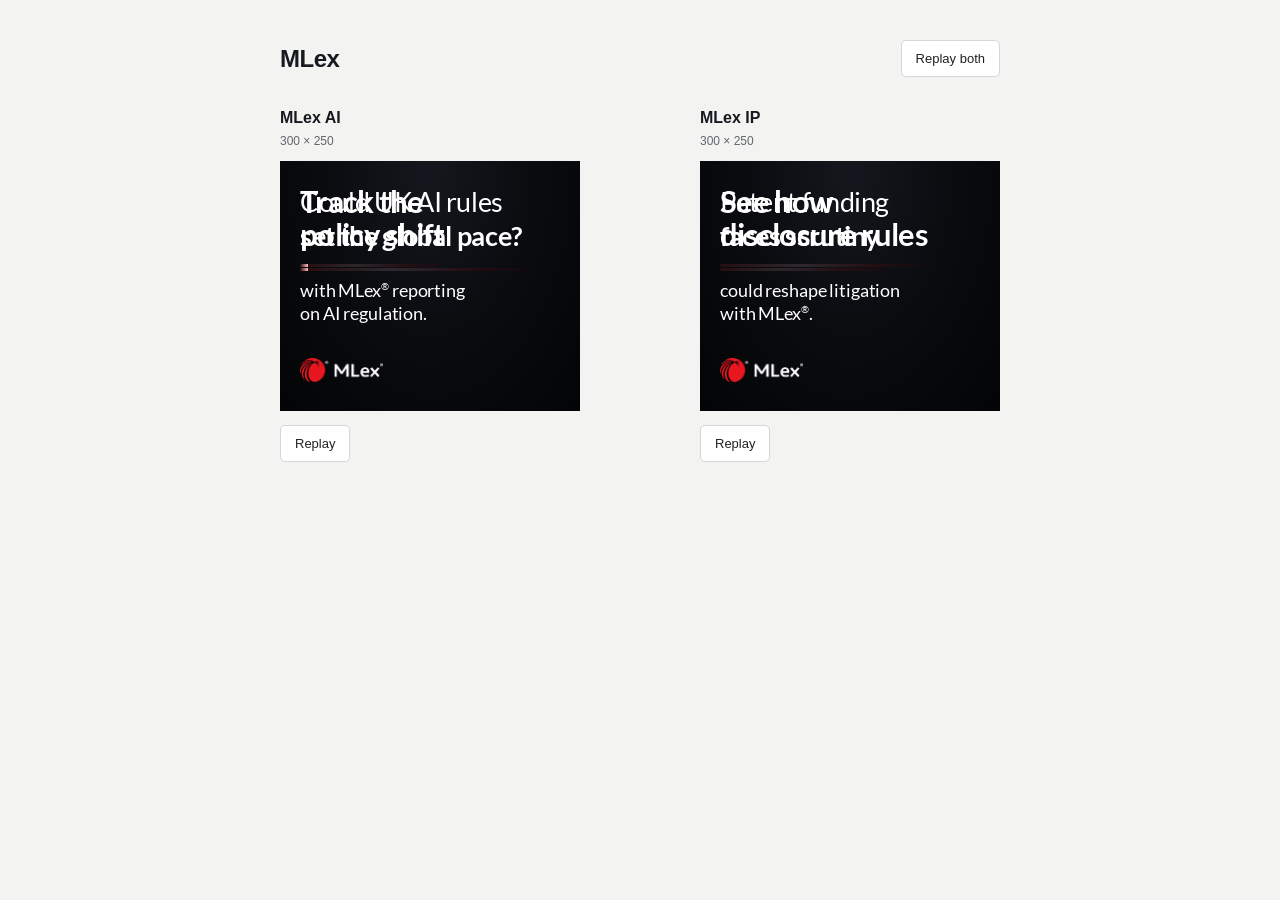
<file: mlex/index.html>
<!doctype html>
<html lang="en"><head><meta charset="utf-8"><meta name="viewport" content="width=device-width,initial-scale=1"><meta name="robots" content="noindex,nofollow"><title>MLex | Ad Review</title>
<style>*{box-sizing:border-box}body{margin:0;background:#f3f3f2;color:#16191d;font-family:Arial,Helvetica,sans-serif}main{width:min(100%,760px);margin:0 auto;padding:40px 20px 48px}header{display:flex;align-items:center;justify-content:space-between;margin-bottom:32px}h1{font-size:24px;letter-spacing:-.5px;margin:0;font-weight:600}.ads{display:grid;grid-template-columns:repeat(2,300px);justify-content:space-between;gap:36px 24px}section{width:300px}h2{font-size:16px;font-weight:600;margin:0}.size{font-size:12px;color:#62666b;margin:7px 0 13px}iframe{display:block;width:300px;height:250px;border:0;background:#030405}button{background:#fff;border:1px solid #d4d6d8;border-radius:5px;color:#222;padding:10px 14px;font:13px Arial,Helvetica,sans-serif;cursor:pointer}button:hover{background:#e8e9eb}button:focus-visible{outline:2px solid #e8171f;outline-offset:3px}.replay{margin-top:14px}@media(max-width:700px){main{max-width:340px;padding:26px 20px 40px}.ads{grid-template-columns:300px;gap:32px}header{margin-bottom:26px}}@media(pointer:coarse){button{min-height:44px}}
</style></head><body><main><header><h1>MLex</h1><button id="replay-all" type="button">Replay both</button></header><div class="ads"><section><h2>MLex AI</h2><p class="size">300 × 250</p><iframe title="MLex AI — 300 × 250 animated ad" width="300" height="250" scrolling="no" srcdoc="&lt;!doctype html&gt;&lt;html lang=&quot;en&quot;&gt;&lt;head&gt;&lt;meta charset=&quot;utf-8&quot;&gt;&lt;meta name=&quot;viewport&quot; content=&quot;width=300,initial-scale=1&quot;&gt;&lt;title&gt;MLex AI — 300 × 250&lt;/title&gt;&lt;style&gt;
@font-face{font-family:Lato;src:url([data-uri]) format(&quot;woff&quot;);font-weight:400;font-style:normal;font-display:block;}
@font-face{font-family:Lato;src:url([data-uri]) format(&quot;woff&quot;);font-weight:700;font-style:normal;font-display:block;}
*{box-sizing:border-box}
html,body{margin:0;min-height:100%;background:#f3f3f2;color:#16191d;font-family:Arial,Helvetica,sans-serif}
main{max-width:440px;margin:0 auto;padding:44px 36px 60px}
header{display:flex;justify-content:space-between;align-items:center;gap:20px;margin-bottom:36px}
h1{font-size:22px;letter-spacing:-.65px;font-weight:600;margin:0}
.controls{display:flex;gap:8px}
.control{background:#fff;border:1px solid #d4d6d8;border-radius:5px;color:#222;padding:9px 12px;font:12px Arial,sans-serif;cursor:pointer}
.control:hover{background:#e8e9eb}
.control:focus-visible{outline:2px solid #e8171f;outline-offset:3px}
.versions{display:grid;grid-template-columns:300px;justify-content:center;gap:44px 32px}
figure{margin:0;width:300px}
figcaption{font-size:13px;line-height:1.5;letter-spacing:.05px;margin:0 0 11px;font-weight:600}
.spec{font-size:11px;letter-spacing:.03em;color:#71757c;font-weight:400;margin-top:2px}
.ad{width:300px;height:250px;background:#060709;color:#fff;position:relative;overflow:hidden;font-family:Lato,Arial,sans-serif;isolation:isolate;box-shadow:0 0 0 1px #16181c}
.ad:before{content:&quot;&quot;;position:absolute;inset:0;background:radial-gradient(ellipse at 50% 5%,#14171d 0%,#0a0c10 46%,#030405 100%);z-index:-1}
.ad p{padding:0;margin:0;color:#fff}.ad span,.ad sup{color:#fff}
.opening,.headline,.support,.underline,.footer{position:absolute}
.opening,.headline,.support{left:20px;width:260px}
.opening{top:24px;height:68px;font-size:27px;line-height:34px;font-weight:400;letter-spacing:-.35px}
.intro,.phrase{display:block;font-size:inherit;line-height:inherit}
.phrase{font-weight:700}
.line{display:block}
.underline{left:20px;top:107px;height:3px;width:142px;background:linear-gradient(135deg,rgba(232,23,31,.14),rgba(251,199,200,.14) 40%,rgba(181,8,19,.14) 73%,rgba(60,2,8,.14));overflow:hidden;border-radius:1.5px}
.line-fill,.line-tip{position:absolute;left:0;top:0;height:3px;transform-origin:left center}
.line-fill{width:0;background:linear-gradient(135deg,#e8171f,#fbc7c8 40%,#b50813 73%,#3c0208);background-size:142px 3px;background-repeat:no-repeat}
.line-tip{width:8px;background:linear-gradient(90deg,rgba(232,23,31,0),#ffbabd)}
.headline{top:24px;font-size:31px;line-height:33px;font-weight:700;letter-spacing:-.7px}
.first-line{width:227.5px}.first-line .line-fill{background-size:227.5px 3px}.second-line{top:103px;width:142px}
.support{top:118px;font-size:18px;line-height:23px;font-weight:400;letter-spacing:-.12px;color:#ffffff}
sup{font-size:.53em;line-height:0;vertical-align:super;position:relative;top:-.05em;margin-left:.03em}
.footer{left:20px;right:20px;top:192px;height:34px;display:flex;align-items:center;justify-content:space-between}
.logo{display:block;width:83px;height:auto}
.cta{position:relative;opacity:0;width:142px;height:34px;display:flex;align-items:center;justify-content:center;border-radius:17px;background:#000;color:#fff;font-size:14px;font-weight:700;line-height:1;white-space:nowrap;letter-spacing:.05px;padding:0}
.cta-border{position:absolute;inset:0;width:142px;height:34px;pointer-events:none}
.cta-outline{stroke-dasharray:100;stroke-dashoffset:100;opacity:1}
.cta-tip{stroke-dasharray:3 97;stroke-dashoffset:103;opacity:0}
.cta-label{position:relative;opacity:0}
[data-motion]{opacity:0}
.ad.is-ready [data-motion]{opacity:1}
.ad.is-loading .intro,.ad.is-loading .phrase,.ad.is-loading .headline,.ad.is-loading .support,.ad.is-loading .underline{left:20px;top:107px;height:3px;width:142px;background:linear-gradient(135deg,rgba(232,23,31,.14),rgba(251,199,200,.14) 40%,rgba(181,8,19,.14) 73%,rgba(60,2,8,.14));overflow:hidden;border-radius:1.5px}
.line-fill,.line-tip{position:absolute;left:0;top:0;height:3px;transform-origin:left center}
.line-fill{width:0;background:linear-gradient(135deg,#e8171f,#fbc7c8 40%,#b50813 73%,#3c0208);background-size:142px 3px;background-repeat:no-repeat}
.line-tip{width:8px;background:linear-gradient(90deg,rgba(232,23,31,0),#ffbabd)}
@media(max-width:720px){main{padding:26px 10px 48px;max-width:380px}header{margin-bottom:28px;align-items:flex-start;flex-wrap:wrap;gap:16px}.versions{grid-template-columns:300px;gap:32px}.controls{margin-left:auto}}
@media(prefers-reduced-motion:reduce){.control{transition:none}}
@media(pointer:coarse){.control{min-height:44px}}
html,body{width:300px;height:250px;min-height:0;overflow:hidden;margin:0;background:#030405}.ad{box-shadow:none}.ad p,.ad span,.ad sup{color:#fff}&lt;/style&gt;&lt;/head&gt;&lt;body&gt;&lt;div class=&quot;ad a is-loading&quot; id=&quot;ad-a&quot; role=&quot;img&quot; aria-label=&quot;MLex AI advertisement. Could UK AI rules set the global pace? Track the policy shift with MLex reporting on AI regulation. Read the article.&quot;&gt;
        &lt;p class=&quot;opening&quot;&gt;&lt;span class=&quot;intro&quot; data-motion=&quot;intro&quot;&gt;Could UK AI rules&lt;/span&gt;&lt;span class=&quot;phrase&quot; data-motion=&quot;phrase&quot;&gt;set the global pace?&lt;/span&gt;&lt;/p&gt;
        &lt;div class=&quot;underline first-line&quot; data-motion=&quot;line1&quot;&gt;&lt;div class=&quot;line-fill&quot;&gt;&lt;/div&gt;&lt;div class=&quot;line-tip&quot;&gt;&lt;/div&gt;&lt;/div&gt;
        &lt;p class=&quot;headline&quot; data-motion=&quot;headline&quot;&gt;&lt;span class=&quot;line&quot;&gt;Track the&lt;/span&gt;&lt;span class=&quot;line&quot;&gt;policy shift&lt;/span&gt;&lt;/p&gt;
        &lt;div class=&quot;underline second-line&quot; data-motion=&quot;line2&quot;&gt;&lt;div class=&quot;line-fill&quot;&gt;&lt;/div&gt;&lt;div class=&quot;line-tip&quot;&gt;&lt;/div&gt;&lt;/div&gt;
        &lt;p class=&quot;support&quot; data-motion=&quot;support&quot;&gt;with MLex&lt;sup&gt;®&lt;/sup&gt; reporting&lt;br&gt;on AI regulation.&lt;/p&gt;
        &lt;div class=&quot;footer&quot;&gt;&lt;img class=&quot;logo&quot; alt=&quot;MLex&quot; src=&quot;[data-uri]&quot;&gt;&lt;div class=&quot;cta&quot;&gt;&lt;svg class=&quot;cta-border&quot; viewBox=&quot;0 0 142 34&quot; aria-hidden=&quot;true&quot;&gt;&lt;defs&gt;&lt;linearGradient id=&quot;mlex-article-button-gradient&quot; gradientUnits=&quot;userSpaceOnUse&quot; x1=&quot;27&quot; y1=&quot;-27&quot; x2=&quot;115&quot; y2=&quot;61&quot;&gt;&lt;stop offset=&quot;0%&quot; stop-color=&quot;#e8171f&quot;/&gt;&lt;stop offset=&quot;40%&quot; stop-color=&quot;#fbc7c8&quot;/&gt;&lt;stop offset=&quot;73%&quot; stop-color=&quot;#b50813&quot;/&gt;&lt;stop offset=&quot;100%&quot; stop-color=&quot;#3c0208&quot;/&gt;&lt;/linearGradient&gt;&lt;/defs&gt;&lt;path class=&quot;cta-track&quot; d=&quot;M17 1.5 H125 A15.5 15.5 0 0 1 125 32.5 H17 A15.5 15.5 0 0 1 17 1.5 Z&quot; fill=&quot;none&quot; stroke=&quot;url(#mlex-article-button-gradient)&quot; stroke-width=&quot;3&quot; opacity=&quot;.14&quot;/&gt;&lt;path class=&quot;cta-outline&quot; d=&quot;M17 1.5 H125 A15.5 15.5 0 0 1 125 32.5 H17 A15.5 15.5 0 0 1 17 1.5 Z&quot; pathLength=&quot;100&quot; fill=&quot;none&quot; stroke=&quot;url(#mlex-article-button-gradient)&quot; stroke-width=&quot;3&quot; stroke-linecap=&quot;round&quot;/&gt;&lt;path class=&quot;cta-tip&quot; d=&quot;M17 1.5 H125 A15.5 15.5 0 0 1 125 32.5 H17 A15.5 15.5 0 0 1 17 1.5 Z&quot; pathLength=&quot;100&quot; fill=&quot;none&quot; stroke=&quot;#ffbabd&quot; stroke-width=&quot;3&quot; stroke-linecap=&quot;round&quot;/&gt;&lt;/svg&gt;&lt;span class=&quot;cta-label&quot;&gt;Read the article&lt;/span&gt;&lt;/div&gt;&lt;/div&gt;
      &lt;/div&gt;&lt;div hidden&gt;&lt;button id=&quot;pause&quot; type=&quot;button&quot;&gt;Pause&lt;/button&gt;&lt;button id=&quot;replay&quot; type=&quot;button&quot;&gt;Replay&lt;/button&gt;&lt;/div&gt;&lt;script&gt;
(()=&gt;{
  const duration=6000, animations=[];
  let completed=false, paused=false;
  const pauseButton=document.querySelector(&#x27;#pause&#x27;);
  const ad=document.querySelector(&#x27;#ad-a&#x27;);
  const q=name=&gt;ad.querySelector(&#x27;[data-motion=&quot;&#x27;+name+&#x27;&quot;]&#x27;);
  function add(element,frames){
    const a=element.animate(frames.map(({at,...frame})=&gt;({...frame,offset:at/duration})),{duration,iterations:Infinity,fill:&#x27;both&#x27;,easing:&#x27;linear&#x27;});
    a.pause();animations.push(a);return a;
  }
  function reveal(element,start,end,exits=false){
    const hidden={opacity:0,transform:&#x27;translate3d(0,3px,0)&#x27;};
    const shown={opacity:1,transform:&#x27;translate3d(0,0,0)&#x27;};
    const gone={opacity:0,transform:&#x27;translate3d(0,-3px,0)&#x27;};
    const frames=[{at:0,...hidden}];
    if(start&gt;0)frames.push({at:start,...hidden,easing:&#x27;cubic-bezier(.2,.7,.15,1)&#x27;});
    else frames[0].easing=&#x27;cubic-bezier(.2,.7,.15,1)&#x27;;
    frames.push({at:end,...shown});
    if(exits)frames.push({at:2700,...shown,easing:&#x27;ease-in-out&#x27;},{at:2950,...gone},{at:duration,...gone});
    else frames.push({at:duration,...shown});
    return add(element,frames);
  }
  function loadLine(element,start,end,width,exits=false){
    const frames=[{at:0,opacity:0},{at:start,opacity:0},{at:start+80,opacity:1}];
    if(exits)frames.push({at:2700,opacity:1,easing:&#x27;ease-in-out&#x27;},{at:2950,opacity:0},{at:duration,opacity:0});
    else frames.push({at:duration,opacity:1});
    add(element,frames);
    add(element.querySelector(&#x27;.line-fill&#x27;),[
      {at:0,width:&#x27;0px&#x27;},
      {at:start,width:&#x27;0px&#x27;,easing:&#x27;cubic-bezier(.2,.7,.15,1)&#x27;},
      {at:end,width:width+&#x27;px&#x27;},{at:duration,width:width+&#x27;px&#x27;}
    ]);
    const tip=element.querySelector(&#x27;.line-tip&#x27;);
    add(tip,[
      {at:0,transform:&#x27;translateX(-8px)&#x27;},
      {at:start,transform:&#x27;translateX(-8px)&#x27;,easing:&#x27;cubic-bezier(.2,.7,.15,1)&#x27;},
      {at:end,transform:&#x27;translateX(&#x27;+(width-8)+&#x27;px)&#x27;},
      {at:duration,transform:&#x27;translateX(&#x27;+(width-8)+&#x27;px)&#x27;}
    ]);
    add(tip,[{at:0,opacity:0},{at:start,opacity:0},{at:start+80,opacity:1},{at:end-80,opacity:1},{at:end+100,opacity:0},{at:duration,opacity:0}]);
  }
  reveal(q(&#x27;intro&#x27;),0,240,true);
  reveal(q(&#x27;phrase&#x27;),900,1300,true);
  loadLine(q(&#x27;line1&#x27;),900,1900,227.5,true);
  reveal(q(&#x27;headline&#x27;),2950,3350);
  loadLine(q(&#x27;line2&#x27;),2950,3950,142);
  reveal(q(&#x27;support&#x27;),3950,4300);
  const outline=ad.querySelector(&#x27;.cta-outline&#x27;),buttonTip=ad.querySelector(&#x27;.cta-tip&#x27;);
  add(ad.querySelector(&#x27;.cta&#x27;),[{at:0,opacity:0},{at:4500,opacity:0},{at:4580,opacity:1},{at:duration,opacity:1}]);
  add(ad.querySelector(&#x27;.cta-label&#x27;),[{at:0,opacity:0},{at:4500,opacity:0,easing:&#x27;cubic-bezier(.2,.7,.15,1)&#x27;},{at:5500,opacity:1},{at:duration,opacity:1}]);
  function trace(element,from,to){
    add(element,[{at:0,strokeDashoffset:String(from)},{at:4500,strokeDashoffset:String(from),easing:&#x27;cubic-bezier(.2,.7,.15,1)&#x27;},{at:5500,strokeDashoffset:String(to)},{at:duration,strokeDashoffset:String(to)}]);
  }
  trace(outline,100,0);
  trace(buttonTip,103,3);
  add(buttonTip,[{at:0,opacity:0},{at:4500,opacity:0},{at:4580,opacity:1},{at:5420,opacity:1},{at:5600,opacity:0},{at:duration,opacity:0}]);
  function updateLabel(){pauseButton.textContent=completed?&#x27;Play again&#x27;:paused?&#x27;Resume&#x27;:&#x27;Pause&#x27;;}
  function play(){completed=false;paused=false;for(const a of animations){a.currentTime=0;a.play();}updateLabel();}
  function seek(ms){paused=true;completed=ms&gt;=duration;for(const a of animations){a.pause();a.currentTime=Math.min(duration-.01,Math.max(0,ms));}updateLabel();}
  document.querySelector(&#x27;#replay&#x27;).onclick=play;
  pauseButton.onclick=()=&gt;{if(completed){play();return;}paused=!paused;for(const a of animations)paused?a.pause():a.play();updateLabel();};
  window.mlexReview={duration,seek,play,animations};
  Promise.all([document.fonts.ready,...[...document.images].map(i=&gt;i.decode().catch(()=&gt;{}))]).then(()=&gt;{
    ad.classList.remove(&#x27;is-loading&#x27;);ad.classList.add(&#x27;is-ready&#x27;);
    if(matchMedia(&#x27;(prefers-reduced-motion: reduce)&#x27;).matches)seek(duration);else play();
    document.documentElement.dataset.ready=&#x27;true&#x27;;
  });
})();

&lt;/script&gt;&lt;/body&gt;&lt;/html&gt;"></iframe><button type="button" class="replay">Replay</button></section><section><h2>MLex IP</h2><p class="size">300 × 250</p><iframe title="MLex IP — 300 × 250 animated ad" width="300" height="250" scrolling="no" srcdoc="&lt;!doctype html&gt;&lt;html lang=&quot;en&quot;&gt;&lt;head&gt;&lt;meta charset=&quot;utf-8&quot;&gt;&lt;meta name=&quot;viewport&quot; content=&quot;width=300,initial-scale=1&quot;&gt;&lt;title&gt;MLex IP — 300 × 250&lt;/title&gt;&lt;style&gt;
@font-face{font-family:Lato;src:url([data-uri]) format(&quot;woff&quot;);font-weight:400;font-style:normal;font-display:block;}
@font-face{font-family:Lato;src:url([data-uri]) format(&quot;woff&quot;);font-weight:700;font-style:normal;font-display:block;}
*{box-sizing:border-box}
html,body{margin:0;min-height:100%;background:#f3f3f2;color:#16191d;font-family:Arial,Helvetica,sans-serif}
main{max-width:440px;margin:0 auto;padding:44px 36px 60px}
header{display:flex;justify-content:space-between;align-items:center;gap:20px;margin-bottom:36px}
h1{font-size:22px;letter-spacing:-.65px;font-weight:600;margin:0}
.controls{display:flex;gap:8px}
.control{background:#fff;border:1px solid #d4d6d8;border-radius:5px;color:#222;padding:9px 12px;font:12px Arial,sans-serif;cursor:pointer}
.control:hover{background:#e8e9eb}
.control:focus-visible{outline:2px solid #e8171f;outline-offset:3px}
.versions{display:grid;grid-template-columns:300px;justify-content:center;gap:44px 32px}
figure{margin:0;width:300px}
figcaption{font-size:13px;line-height:1.5;letter-spacing:.05px;margin:0 0 11px;font-weight:600}
.spec{font-size:11px;letter-spacing:.03em;color:#71757c;font-weight:400;margin-top:2px}
.ad{width:300px;height:250px;background:#060709;color:#fff;position:relative;overflow:hidden;font-family:Lato,Arial,sans-serif;isolation:isolate;box-shadow:0 0 0 1px #16181c}
.ad:before{content:&quot;&quot;;position:absolute;inset:0;background:radial-gradient(ellipse at 50% 5%,#14171d 0%,#0a0c10 46%,#030405 100%);z-index:-1}
.ad p{padding:0;margin:0;color:#fff}.ad span,.ad sup{color:#fff}
.opening,.headline,.support,.underline,.footer{position:absolute}
.opening,.headline,.support{left:20px;width:260px}
.opening{top:24px;height:68px;font-size:27px;line-height:34px;font-weight:400;letter-spacing:-.35px}
.intro,.phrase{display:block;font-size:inherit;line-height:inherit}
.phrase{font-weight:700}
.line{display:block}
.underline{left:20px;top:107px;height:3px;width:142px;background:linear-gradient(135deg,rgba(232,23,31,.14),rgba(251,199,200,.14) 40%,rgba(181,8,19,.14) 73%,rgba(60,2,8,.14));overflow:hidden;border-radius:1.5px}
.line-fill,.line-tip{position:absolute;left:0;top:0;height:3px;transform-origin:left center}
.line-fill{width:0;background:linear-gradient(135deg,#e8171f,#fbc7c8 40%,#b50813 73%,#3c0208);background-size:142px 3px;background-repeat:no-repeat}
.line-tip{width:8px;background:linear-gradient(90deg,rgba(232,23,31,0),#ffbabd)}
.headline{top:24px;font-size:31px;line-height:33px;font-weight:700;letter-spacing:-.7px}
.first-line{width:227.5px}.first-line .line-fill{background-size:227.5px 3px}.second-line{top:103px;width:142px}
.support{top:118px;font-size:18px;line-height:23px;font-weight:400;letter-spacing:-.12px;color:#ffffff}
sup{font-size:.53em;line-height:0;vertical-align:super;position:relative;top:-.05em;margin-left:.03em}
.footer{left:20px;right:20px;top:192px;height:34px;display:flex;align-items:center;justify-content:space-between}
.logo{display:block;width:83px;height:auto}
.cta{position:relative;opacity:0;width:142px;height:34px;display:flex;align-items:center;justify-content:center;border-radius:17px;background:#000;color:#fff;font-size:14px;font-weight:700;line-height:1;white-space:nowrap;letter-spacing:.05px;padding:0}
.cta-border{position:absolute;inset:0;width:142px;height:34px;pointer-events:none}
.cta-outline{stroke-dasharray:100;stroke-dashoffset:100;opacity:1}
.cta-tip{stroke-dasharray:3 97;stroke-dashoffset:103;opacity:0}
.cta-label{position:relative;opacity:0}
[data-motion]{opacity:0}
.ad.is-ready [data-motion]{opacity:1}
.line-fill,.line-tip{position:absolute;left:0;top:0;height:3px;transform-origin:left center}
.line-fill{width:0;background:linear-gradient(135deg,#e8171f,#fbc7c8 40%,#b50813 73%,#3c0208);background-size:142px 3px;background-repeat:no-repeat}
.line-tip{width:8px;background:linear-gradient(90deg,rgba(232,23,31,0),#ffbabd)}
@media(max-width:720px){main{padding:26px 10px 48px;max-width:380px}header{margin-bottom:28px;align-items:flex-start;flex-wrap:wrap;gap:16px}.versions{grid-template-columns:300px;gap:32px}.controls{margin-left:auto}}
@media(prefers-reduced-motion:reduce){.control{transition:none}}
@media(pointer:coarse){.control{min-height:44px}}
.focus-rule{position:absolute;overflow:visible;opacity:0}
.focus-fill{stroke-dasharray:100;stroke-dashoffset:100}
.focus-tip{stroke-dasharray:3 97;stroke-dashoffset:103;opacity:0}
html,body{width:300px;height:250px;min-height:0;overflow:hidden;margin:0;background:#030405}.ad{box-shadow:none}.ad p,.ad span,.ad sup{color:#fff}&lt;/style&gt;&lt;/head&gt;&lt;body&gt;&lt;div class=&quot;ad a is-loading&quot; id=&quot;ad-a&quot; role=&quot;img&quot; aria-label=&quot;MLex IP advertisement. Patent funding faces scrutiny. See how disclosure rules could reshape litigation with MLex. Read the article.&quot;&gt;
        &lt;p class=&quot;opening&quot;&gt;&lt;span class=&quot;intro&quot; data-motion=&quot;intro&quot;&gt;Patent funding&lt;/span&gt;&lt;span class=&quot;phrase&quot; data-motion=&quot;phrase&quot;&gt;faces scrutiny.&lt;/span&gt;&lt;/p&gt;
        &lt;svg class=&quot;focus-rule focus-1&quot; data-motion=&quot;line1&quot; viewBox=&quot;0 0 165 11&quot; aria-hidden=&quot;true&quot; style=&quot;left:20px;top:99px;width:165px;height:11px&quot;&gt;&lt;defs&gt;&lt;linearGradient id=&quot;mlex-ip-focus-1&quot; gradientUnits=&quot;userSpaceOnUse&quot; x1=&quot;38.5&quot; y1=&quot;-38.5&quot; x2=&quot;126.5&quot; y2=&quot;49.5&quot;&gt;&lt;stop offset=&quot;0&quot; stop-color=&quot;#e8171f&quot;/&gt;&lt;stop offset=&quot;40%&quot; stop-color=&quot;#fbc7c8&quot;/&gt;&lt;stop offset=&quot;73%&quot; stop-color=&quot;#b50813&quot;/&gt;&lt;stop offset=&quot;100%&quot; stop-color=&quot;#3c0208&quot;/&gt;&lt;/linearGradient&gt;&lt;/defs&gt;&lt;path d=&quot;M1.5 9.5 H163.5&quot; fill=&quot;none&quot; stroke=&quot;url(#mlex-ip-focus-1)&quot; stroke-width=&quot;3&quot; stroke-linecap=&quot;round&quot; stroke-linejoin=&quot;round&quot; opacity=&quot;.14&quot;/&gt;&lt;path class=&quot;focus-fill&quot; d=&quot;M1.5 9.5 H163.5&quot; pathLength=&quot;100&quot; fill=&quot;none&quot; stroke=&quot;url(#mlex-ip-focus-1)&quot; stroke-width=&quot;3&quot; stroke-linecap=&quot;round&quot; stroke-linejoin=&quot;round&quot;/&gt;&lt;path class=&quot;focus-tip&quot; d=&quot;M1.5 9.5 H163.5&quot; pathLength=&quot;100&quot; fill=&quot;none&quot; stroke=&quot;#ffbabd&quot; stroke-width=&quot;3&quot; stroke-linecap=&quot;round&quot; stroke-linejoin=&quot;round&quot;/&gt;&lt;/svg&gt;
        &lt;p class=&quot;headline&quot; data-motion=&quot;headline&quot;&gt;&lt;span class=&quot;line&quot;&gt;See how&lt;/span&gt;&lt;span class=&quot;line&quot;&gt;disclosure rules&lt;/span&gt;&lt;/p&gt;
        &lt;svg class=&quot;focus-rule focus-2&quot; data-motion=&quot;line2&quot; viewBox=&quot;0 0 204.5 11&quot; aria-hidden=&quot;true&quot; style=&quot;left:20px;top:95px;width:204.5px;height:11px&quot;&gt;&lt;defs&gt;&lt;linearGradient id=&quot;mlex-ip-focus-2&quot; gradientUnits=&quot;userSpaceOnUse&quot; x1=&quot;48.375&quot; y1=&quot;-48.375&quot; x2=&quot;156.125&quot; y2=&quot;59.375&quot;&gt;&lt;stop offset=&quot;0&quot; stop-color=&quot;#e8171f&quot;/&gt;&lt;stop offset=&quot;40%&quot; stop-color=&quot;#fbc7c8&quot;/&gt;&lt;stop offset=&quot;73%&quot; stop-color=&quot;#b50813&quot;/&gt;&lt;stop offset=&quot;100%&quot; stop-color=&quot;#3c0208&quot;/&gt;&lt;/linearGradient&gt;&lt;/defs&gt;&lt;path d=&quot;M1.5 9.5 H203&quot; fill=&quot;none&quot; stroke=&quot;url(#mlex-ip-focus-2)&quot; stroke-width=&quot;3&quot; stroke-linecap=&quot;round&quot; stroke-linejoin=&quot;round&quot; opacity=&quot;.14&quot;/&gt;&lt;path class=&quot;focus-fill&quot; d=&quot;M1.5 9.5 H203&quot; pathLength=&quot;100&quot; fill=&quot;none&quot; stroke=&quot;url(#mlex-ip-focus-2)&quot; stroke-width=&quot;3&quot; stroke-linecap=&quot;round&quot; stroke-linejoin=&quot;round&quot;/&gt;&lt;path class=&quot;focus-tip&quot; d=&quot;M1.5 9.5 H203&quot; pathLength=&quot;100&quot; fill=&quot;none&quot; stroke=&quot;#ffbabd&quot; stroke-width=&quot;3&quot; stroke-linecap=&quot;round&quot; stroke-linejoin=&quot;round&quot;/&gt;&lt;/svg&gt;
        &lt;p class=&quot;support&quot; data-motion=&quot;support&quot;&gt;could reshape litigation&lt;br&gt;with MLex&lt;sup&gt;®&lt;/sup&gt;.&lt;/p&gt;
        &lt;div class=&quot;footer&quot;&gt;&lt;img class=&quot;logo&quot; alt=&quot;MLex&quot; src=&quot;[data-uri]&quot;&gt;&lt;div class=&quot;cta&quot;&gt;&lt;svg class=&quot;cta-border&quot; viewBox=&quot;0 0 142 34&quot; aria-hidden=&quot;true&quot;&gt;&lt;defs&gt;&lt;linearGradient id=&quot;mlex-article-button-gradient&quot; gradientUnits=&quot;userSpaceOnUse&quot; x1=&quot;27&quot; y1=&quot;-27&quot; x2=&quot;115&quot; y2=&quot;61&quot;&gt;&lt;stop offset=&quot;0%&quot; stop-color=&quot;#e8171f&quot;/&gt;&lt;stop offset=&quot;40%&quot; stop-color=&quot;#fbc7c8&quot;/&gt;&lt;stop offset=&quot;73%&quot; stop-color=&quot;#b50813&quot;/&gt;&lt;stop offset=&quot;100%&quot; stop-color=&quot;#3c0208&quot;/&gt;&lt;/linearGradient&gt;&lt;/defs&gt;&lt;path class=&quot;cta-track&quot; d=&quot;M17 1.5 H125 A15.5 15.5 0 0 1 125 32.5 H17 A15.5 15.5 0 0 1 17 1.5 Z&quot; fill=&quot;none&quot; stroke=&quot;url(#mlex-article-button-gradient)&quot; stroke-width=&quot;3&quot; opacity=&quot;.14&quot;/&gt;&lt;path class=&quot;cta-outline&quot; d=&quot;M17 1.5 H125 A15.5 15.5 0 0 1 125 32.5 H17 A15.5 15.5 0 0 1 17 1.5 Z&quot; pathLength=&quot;100&quot; fill=&quot;none&quot; stroke=&quot;url(#mlex-article-button-gradient)&quot; stroke-width=&quot;3&quot; stroke-linecap=&quot;round&quot;/&gt;&lt;path class=&quot;cta-tip&quot; d=&quot;M17 1.5 H125 A15.5 15.5 0 0 1 125 32.5 H17 A15.5 15.5 0 0 1 17 1.5 Z&quot; pathLength=&quot;100&quot; fill=&quot;none&quot; stroke=&quot;#ffbabd&quot; stroke-width=&quot;3&quot; stroke-linecap=&quot;round&quot;/&gt;&lt;/svg&gt;&lt;span class=&quot;cta-label&quot;&gt;Read the article&lt;/span&gt;&lt;/div&gt;&lt;/div&gt;
      &lt;/div&gt;&lt;div hidden&gt;&lt;button id=&quot;pause&quot; type=&quot;button&quot;&gt;Pause&lt;/button&gt;&lt;button id=&quot;replay&quot; type=&quot;button&quot;&gt;Replay&lt;/button&gt;&lt;/div&gt;&lt;script&gt;
(()=&gt;{
  const duration=6000, animations=[];
  let completed=false, paused=false;
  const pauseButton=document.querySelector(&#x27;#pause&#x27;);
  const ad=document.querySelector(&#x27;#ad-a&#x27;);
  const q=name=&gt;ad.querySelector(&#x27;[data-motion=&quot;&#x27;+name+&#x27;&quot;]&#x27;);
  function add(element,frames){
    const a=element.animate(frames.map(({at,...frame})=&gt;({...frame,offset:at/duration})),{duration,iterations:Infinity,fill:&#x27;both&#x27;,easing:&#x27;linear&#x27;});
    a.pause();animations.push(a);return a;
  }
  function reveal(element,start,end,exits=false){
    const hidden={opacity:0,transform:&#x27;translate3d(0,3px,0)&#x27;};
    const shown={opacity:1,transform:&#x27;translate3d(0,0,0)&#x27;};
    const gone={opacity:0,transform:&#x27;translate3d(0,-3px,0)&#x27;};
    const frames=[{at:0,...hidden}];
    if(start&gt;0)frames.push({at:start,...hidden,easing:&#x27;cubic-bezier(.2,.7,.15,1)&#x27;});
    else frames[0].easing=&#x27;cubic-bezier(.2,.7,.15,1)&#x27;;
    frames.push({at:end,...shown});
    if(exits)frames.push({at:2700,...shown,easing:&#x27;ease-in-out&#x27;},{at:2950,...gone},{at:duration,...gone});
    else frames.push({at:duration,...shown});
    return add(element,frames);
  }
  function loadLine(element,start,end,width,exits=false){
    const frames=[{at:0,opacity:0},{at:start,opacity:0},{at:start+80,opacity:1}];
    if(exits)frames.push({at:2700,opacity:1,easing:&#x27;ease-in-out&#x27;},{at:2950,opacity:0},{at:duration,opacity:0});
    else frames.push({at:duration,opacity:1});
    add(element,frames);
    function draw(el,from,to){
      add(el,[{at:0,strokeDashoffset:String(from)},{at:start,strokeDashoffset:String(from),easing:&#x27;cubic-bezier(.2,.7,.15,1)&#x27;},{at:end,strokeDashoffset:String(to)},{at:duration,strokeDashoffset:String(to)}]);
    }
    draw(element.querySelector(&#x27;.focus-fill&#x27;),100,0);
    const tip=element.querySelector(&#x27;.focus-tip&#x27;);
    draw(tip,103,3);
    add(tip,[{at:0,opacity:0},{at:start,opacity:0},{at:start+80,opacity:1},{at:end-80,opacity:1},{at:end+100,opacity:0},{at:duration,opacity:0}]);
  }
  reveal(q(&#x27;intro&#x27;),0,240,true);
  reveal(q(&#x27;phrase&#x27;),900,1300,true);
  loadLine(q(&#x27;line1&#x27;),900,1900,165,true);
  reveal(q(&#x27;headline&#x27;),2950,3350);
  loadLine(q(&#x27;line2&#x27;),2950,3950,204.5);
  reveal(q(&#x27;support&#x27;),3950,4300);
  const outline=ad.querySelector(&#x27;.cta-outline&#x27;),buttonTip=ad.querySelector(&#x27;.cta-tip&#x27;);
  add(ad.querySelector(&#x27;.cta&#x27;),[{at:0,opacity:0},{at:4500,opacity:0},{at:4580,opacity:1},{at:duration,opacity:1}]);
  add(ad.querySelector(&#x27;.cta-label&#x27;),[{at:0,opacity:0},{at:4500,opacity:0,easing:&#x27;cubic-bezier(.2,.7,.15,1)&#x27;},{at:5500,opacity:1},{at:duration,opacity:1}]);
  function trace(element,from,to){
    add(element,[{at:0,strokeDashoffset:String(from)},{at:4500,strokeDashoffset:String(from),easing:&#x27;cubic-bezier(.2,.7,.15,1)&#x27;},{at:5500,strokeDashoffset:String(to)},{at:duration,strokeDashoffset:String(to)}]);
  }
  trace(outline,100,0);
  trace(buttonTip,103,3);
  add(buttonTip,[{at:0,opacity:0},{at:4500,opacity:0},{at:4580,opacity:1},{at:5420,opacity:1},{at:5600,opacity:0},{at:duration,opacity:0}]);
  function updateLabel(){pauseButton.textContent=completed?&#x27;Play again&#x27;:paused?&#x27;Resume&#x27;:&#x27;Pause&#x27;;}
  function play(){completed=false;paused=false;for(const a of animations){a.currentTime=0;a.play();}updateLabel();}
  function seek(ms){paused=true;completed=ms&gt;=duration;for(const a of animations){a.pause();a.currentTime=Math.min(duration-.01,Math.max(0,ms));}updateLabel();}
  document.querySelector(&#x27;#replay&#x27;).onclick=play;
  pauseButton.onclick=()=&gt;{if(completed){play();return;}paused=!paused;for(const a of animations)paused?a.pause():a.play();updateLabel();};
  window.mlexReview={duration,seek,play,animations};
  Promise.all([document.fonts.ready,...[...document.images].map(i=&gt;i.decode().catch(()=&gt;{}))]).then(()=&gt;{
    ad.classList.remove(&#x27;is-loading&#x27;);ad.classList.add(&#x27;is-ready&#x27;);
    if(matchMedia(&#x27;(prefers-reduced-motion: reduce)&#x27;).matches)seek(duration);else play();
    document.documentElement.dataset.ready=&#x27;true&#x27;;
  });
})();

&lt;/script&gt;&lt;/body&gt;&lt;/html&gt;"></iframe><button type="button" class="replay">Replay</button></section></div></main><script>function replay(frame){const review=frame.contentWindow.mlexReview;if(review)review.play();}document.querySelectorAll('section').forEach(section=>section.querySelector('button').onclick=()=>replay(section.querySelector('iframe')));document.querySelector('#replay-all').onclick=()=>document.querySelectorAll('iframe').forEach(replay);</script></body></html>
</file>
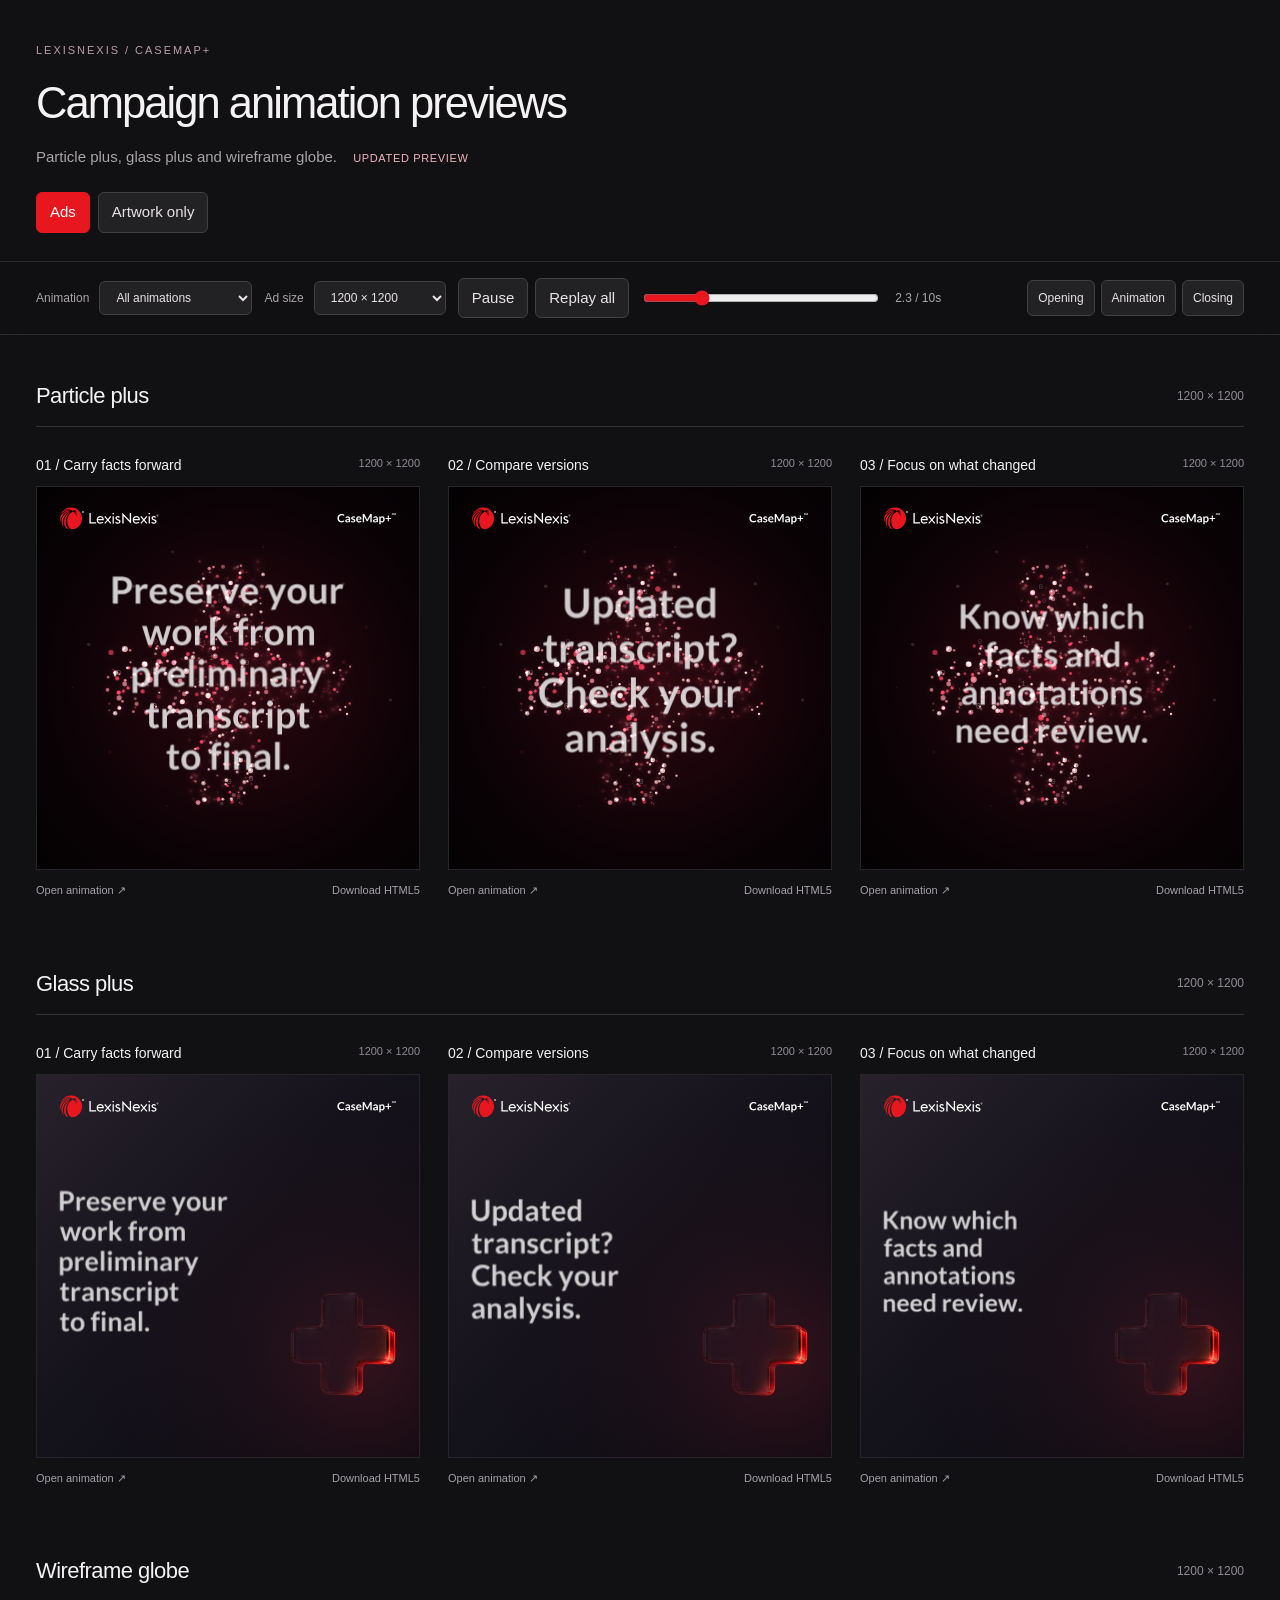
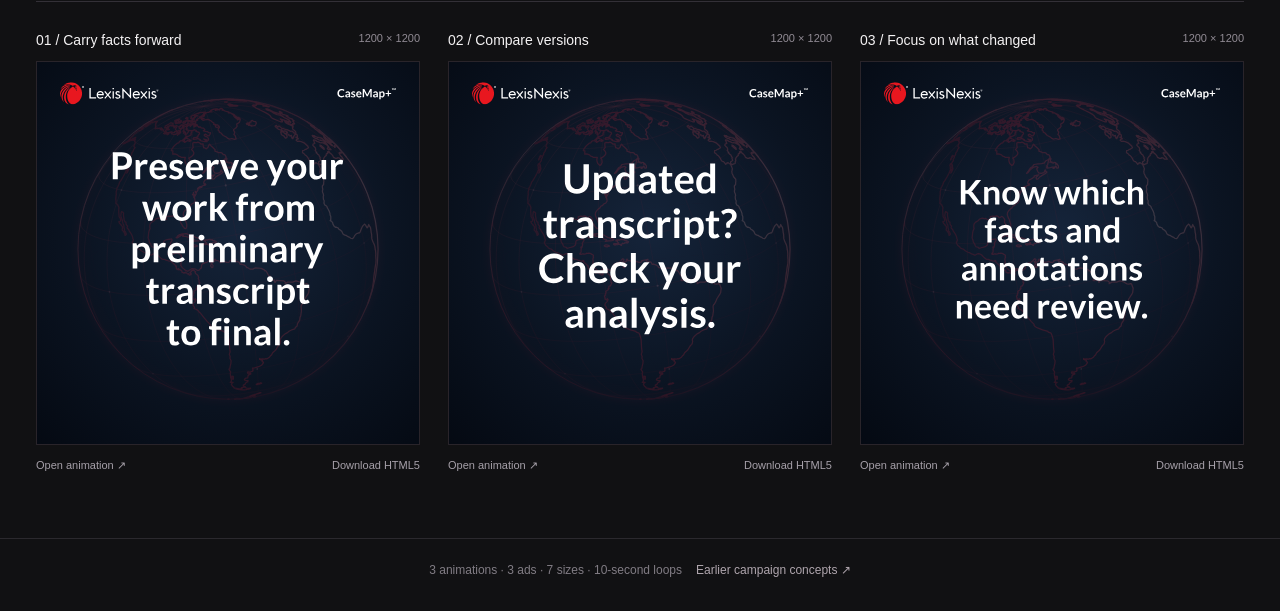
<file: casemap/particles/index.html>
<!doctype html>
<html lang="en"><head><meta charset="utf-8"><meta name="viewport" content="width=device-width,initial-scale=1,viewport-fit=cover"><meta name="robots" content="noindex,nofollow"><meta name="theme-color" content="#111113"><title>CaseMap+ | Campaign animation previews</title><link rel="stylesheet" href="style.css?v=signature-buttons"><script src="data.js?v=signature-buttons" defer></script><script src="art-engine.js?v=signature-buttons" defer></script><script src="particles.js?v=signature-buttons" defer></script><script src="review.js?v=signature-buttons" defer></script></head>
<body><header><p class="eyebrow">LEXISNEXIS / CASEMAP+</p><h1>Campaign animation previews</h1><p class="intro">Particle plus, glass plus and wireframe globe. <span style="display:inline-block;margin-left:12px;font-size:11px;letter-spacing:.06em;color:#f3b4bd">UPDATED PREVIEW</span></p><nav class="tabs" aria-label="Preview type"><button class="active" data-view="ads" aria-pressed="true">Ads</button><button data-view="artwork" aria-pressed="false">Artwork only</button></nav></header>
<div class="toolbar"><label>Animation <select id="motion" aria-label="Animation"><option value="all">All animations</option><option value="particles">Particle plus</option><option value="glass">Glass plus</option><option value="globe">Wireframe globe</option></select></label><label id="size-control">Ad size <select id="size" aria-label="Ad size"><option value="1200x1200">1200 × 1200</option><option value="300x250">300 × 250</option><option value="250x250">250 × 250</option><option value="300x600">300 × 600</option><option value="160x600">160 × 600</option><option value="728x90">728 × 90</option><option value="500x100">500 × 100</option><option value="all">All sizes</option></select></label><div class="playback"><button id="play">Pause</button><button id="replay">Replay all</button></div><div class="scrubber"><input id="time" type="range" min="0" max="10" step="0.01" value="0" aria-label="Animation timeline"><output id="clock" class="time">0.0 / 10s</output></div><div class="frame-buttons"><button data-time="0.5">Opening</button><button data-time="2.75">Animation</button><button data-time="7.2">Closing</button></div></div>
<main id="grid" class="grid" aria-label="Campaign previews"></main><noscript><p class="notice">Enable JavaScript to play these HTML5 animations.</p></noscript><footer>3 animations · 3 ads · 7 sizes · 10-second loops<a href="../">Earlier campaign concepts ↗</a></footer></body></html>
</file>
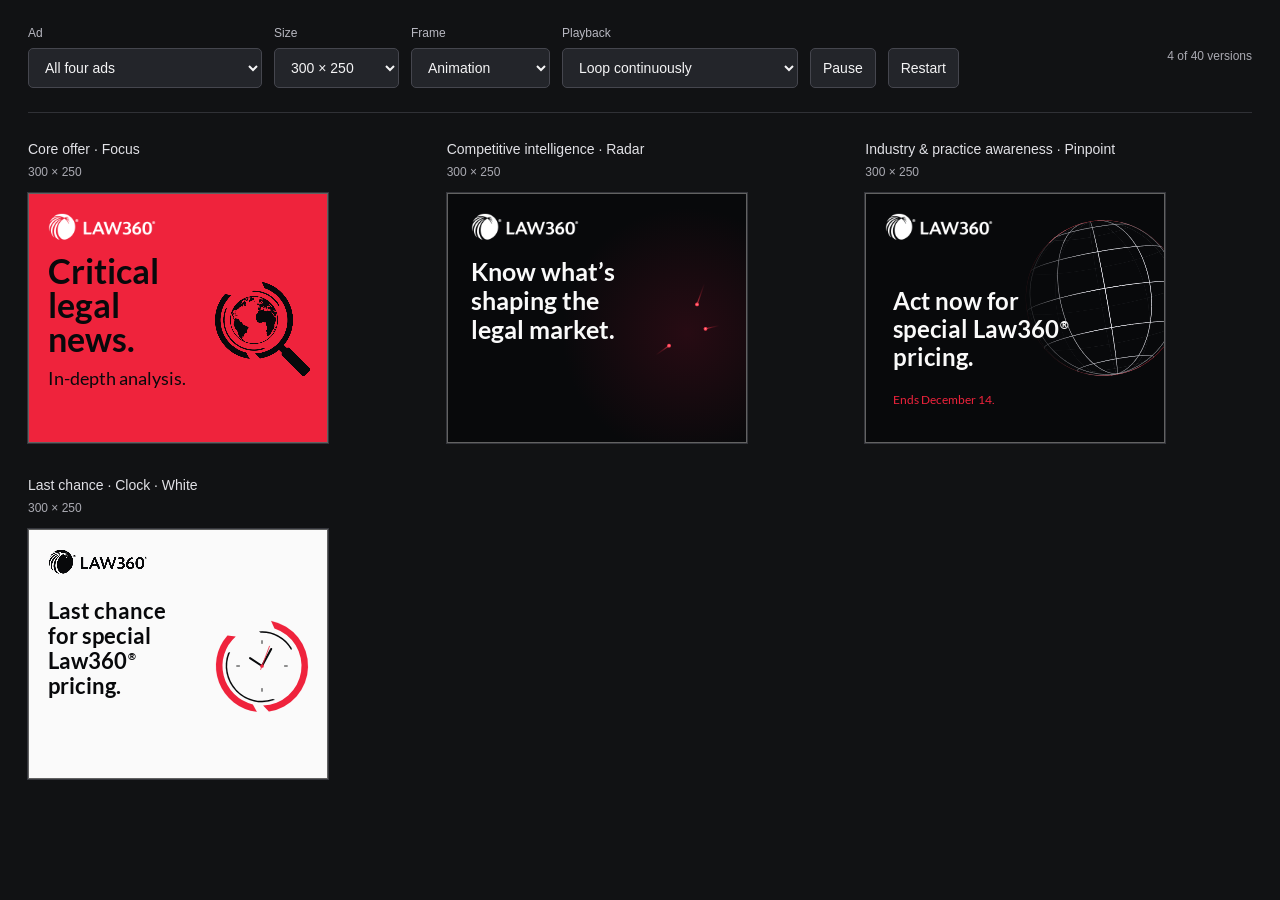
<file: law360/concepts/index.html>
<!doctype html>
<html lang="en"><head><meta charset="utf-8"><meta name="robots" content="noindex,nofollow"><meta http-equiv="refresh" content="0;url=../special-pricing/"><link rel="canonical" href="https://drewview2.github.io/lexisnexis-review/law360/special-pricing/"><title>Law360</title></head><body><a href="../special-pricing/">View Law360 previews</a><script>location.replace("../special-pricing/"+location.search+location.hash);</script></body></html>
</file>
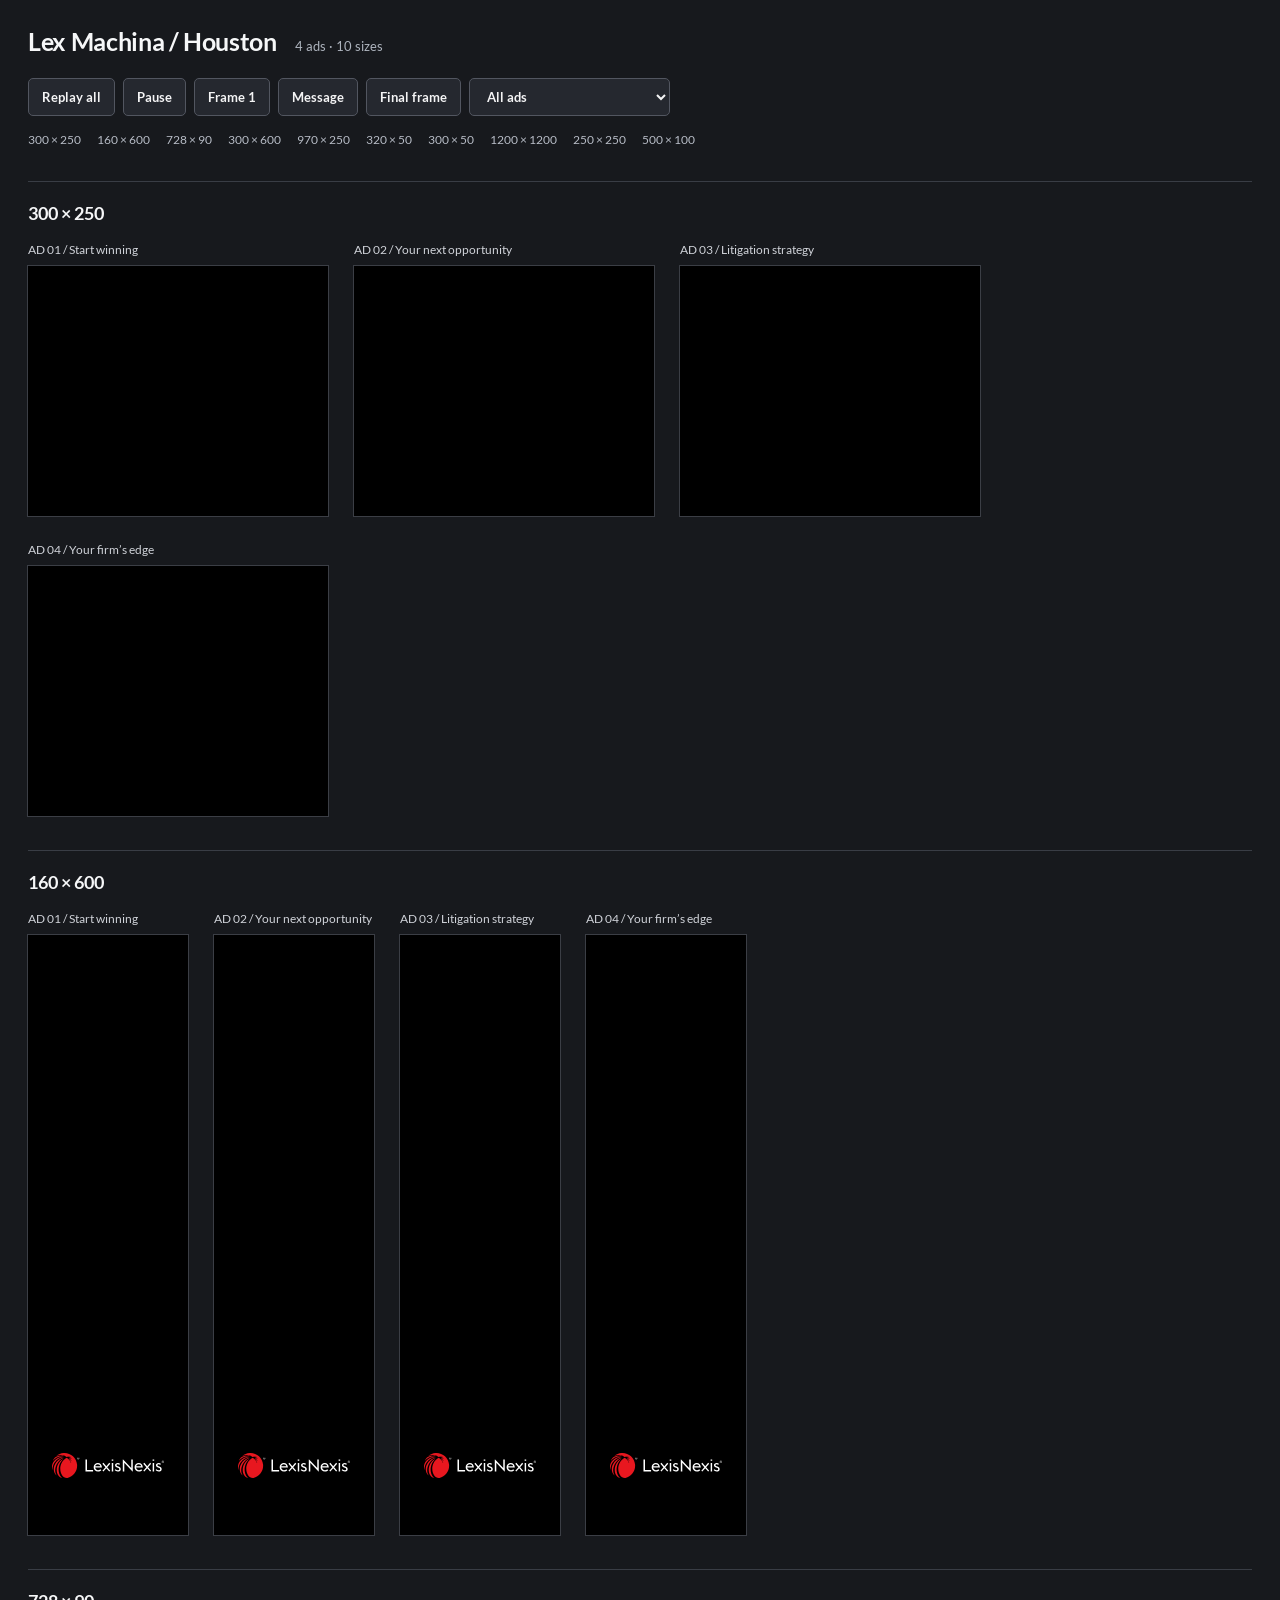
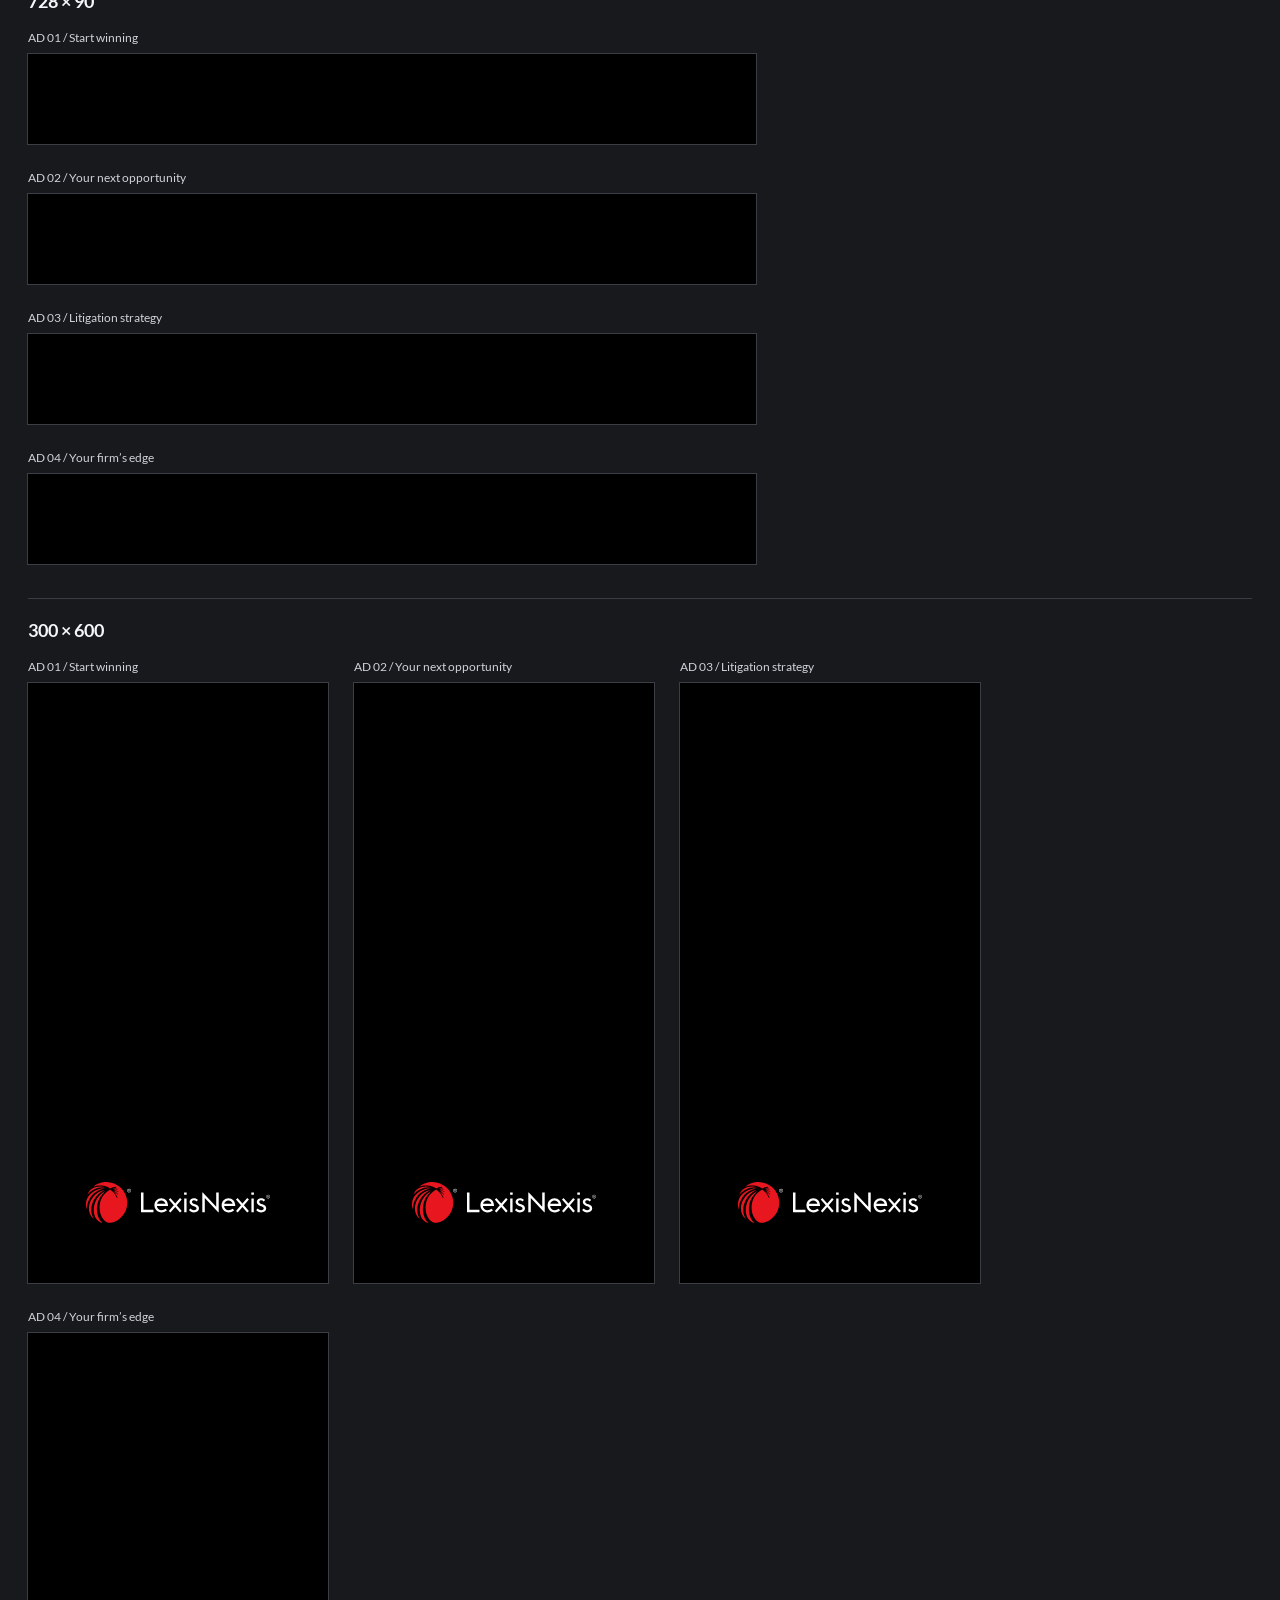
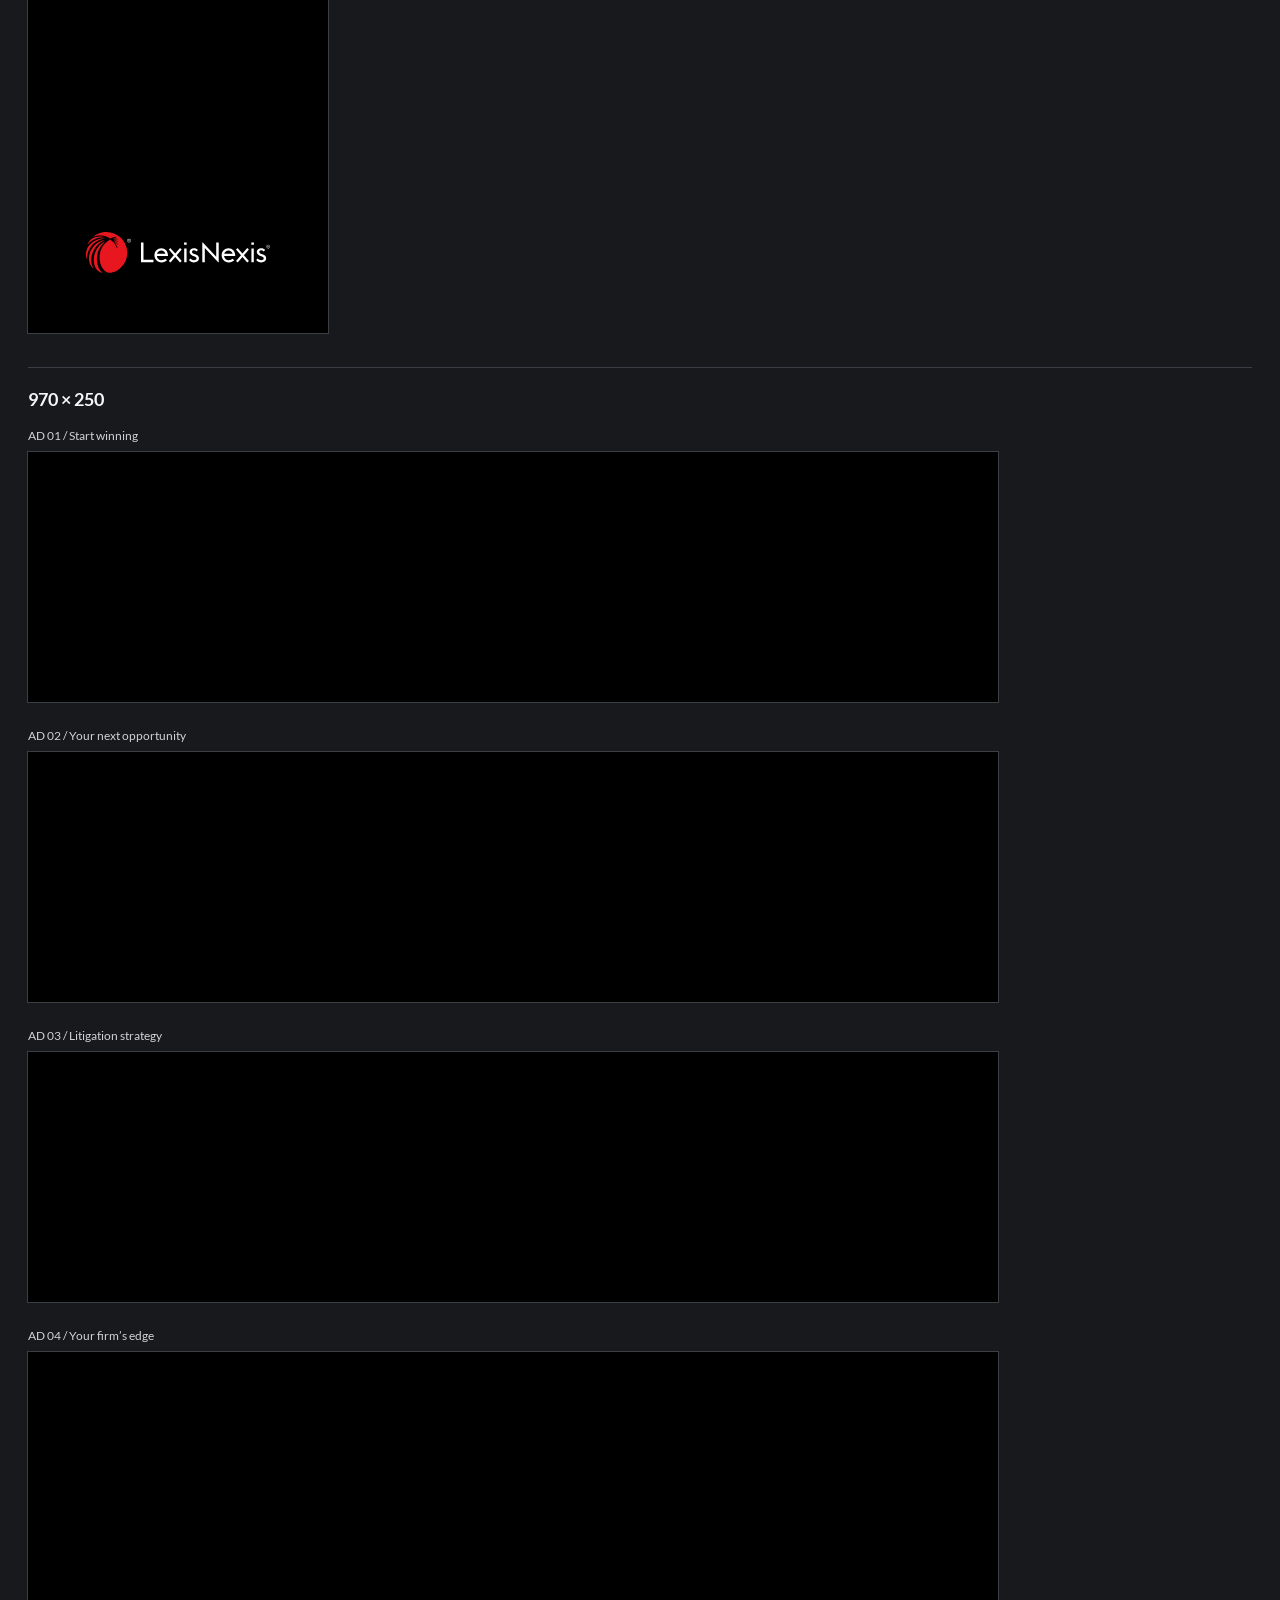
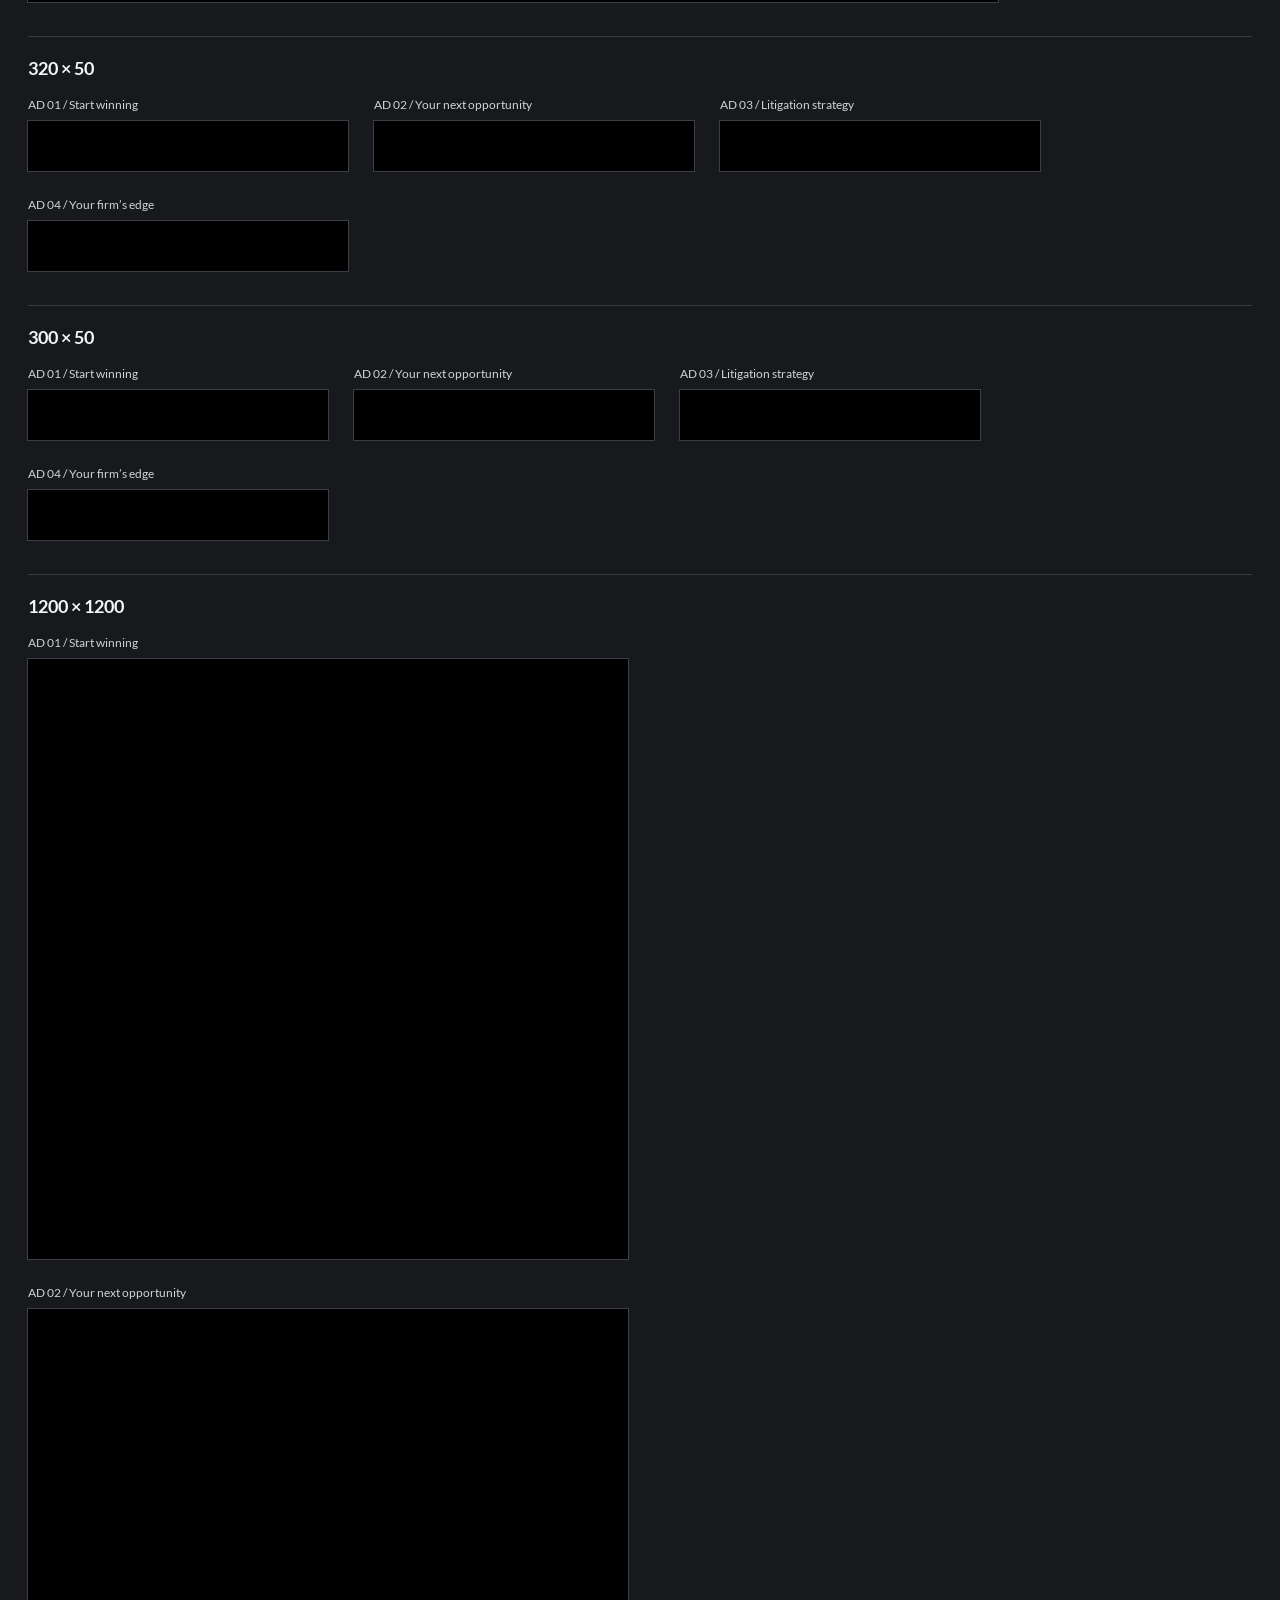
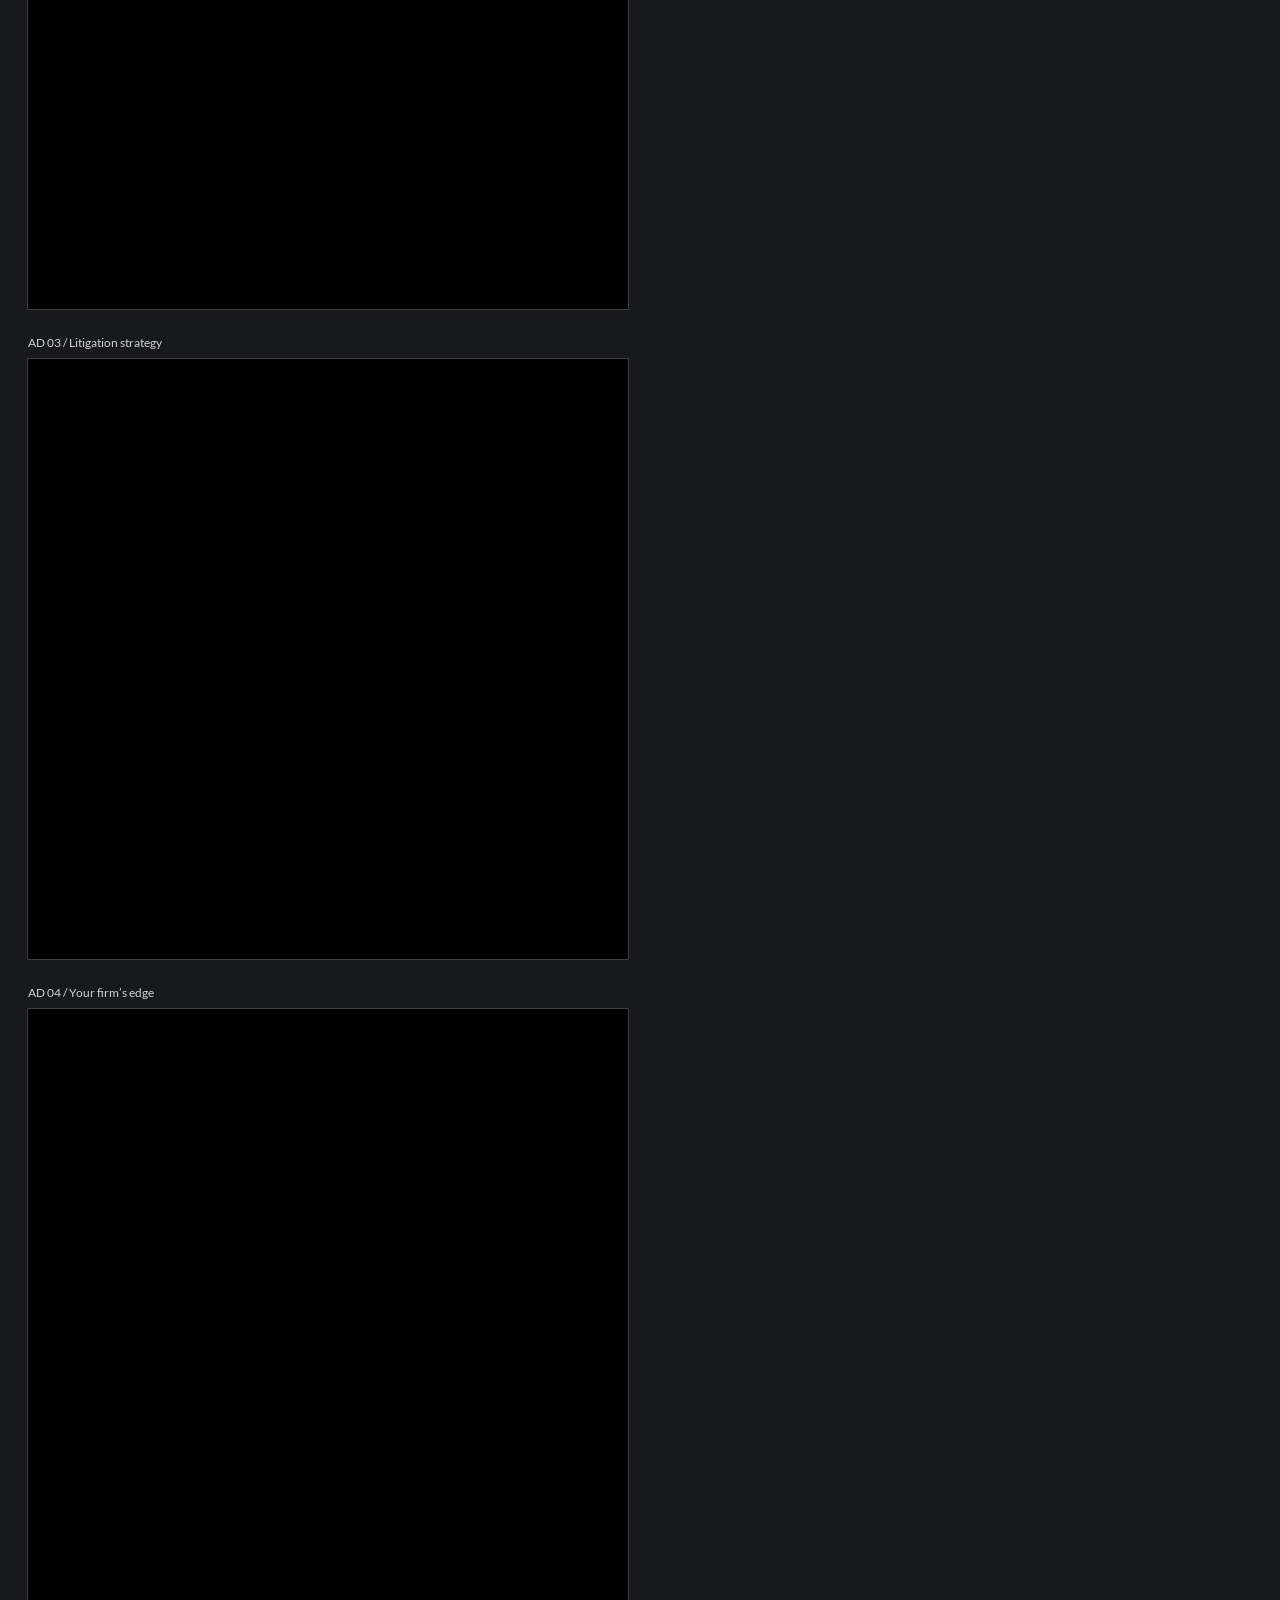
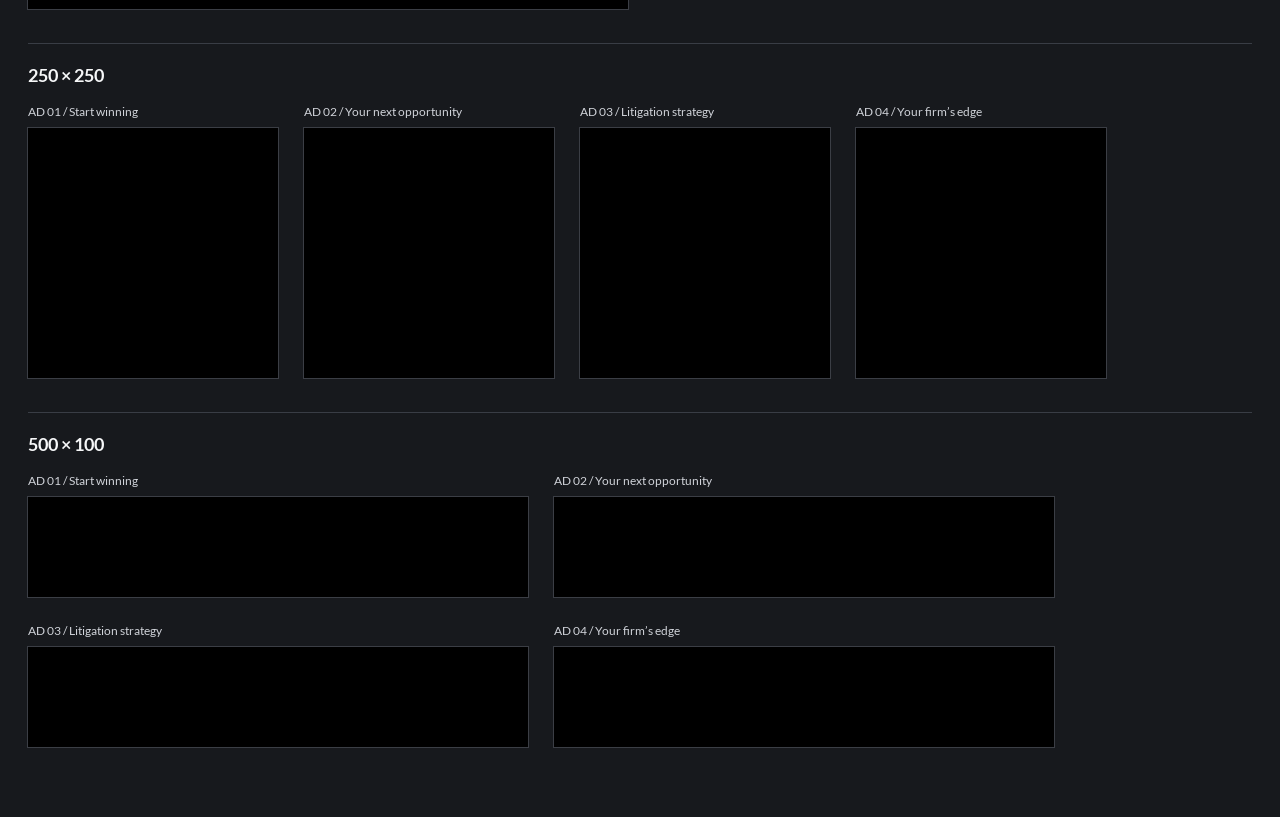
<file: lex-machina/houston/index.html>
<!doctype html>
<html lang="en">
<head>
<meta charset="utf-8"><meta name="viewport" content="width=device-width,initial-scale=1"><meta name="robots" content="noindex,nofollow"><meta name="preview-revision" content="2026-10-26-houston-natalie-09">
<title>Lex Machina / Houston — Client Review</title>
<style>
:root{color-scheme:dark;--red:#e8171f}*{box-sizing:border-box}html{scroll-behavior:smooth}body{margin:0;background:#17191d;color:#f6f7f8;font:400 14px Lato,Arial,Helvetica,sans-serif}main{max-width:1540px;margin:auto;padding:28px 28px 70px}header{display:flex;align-items:baseline;gap:18px;flex-wrap:wrap;margin-bottom:22px}h1{font-size:25px;line-height:1.1;letter-spacing:-.35px;margin:0}.sub{color:#aeb4be;font-size:13px}.tools{display:flex;gap:8px;flex-wrap:wrap;margin-bottom:16px}button,select{font:700 13px Lato,Arial,sans-serif;color:#f4f4f5;background:#25282f;border:1px solid #525660;border-radius:5px;padding:9px 13px;cursor:pointer}button:hover{background:#343840}button:focus-visible,select:focus-visible{outline:2px solid var(--red);outline-offset:3px}nav{display:flex;gap:9px 16px;flex-wrap:wrap;margin-bottom:24px}nav a{color:#b8bdc7;text-decoration:none;font-size:12px}.size-group{margin-top:34px;padding-top:20px;border-top:1px solid #393d45;scroll-margin-top:16px}h2{font-size:18px;font-weight:700;margin:0 0 18px}.ads{display:flex;flex-wrap:wrap;align-items:flex-start;gap:26px}.card{margin:0;max-width:100%}figcaption{font-size:12px;color:#d0d3d9;margin-bottom:9px}.viewport{overflow:hidden;background:#000;outline:1px solid #3b3e45}.hidden{display:none!important}#status{color:#b8bdc7;font-size:13px;padding:16px 0}
.ad{position:relative;flex:none;background:#000;color:#fff;overflow:hidden;font-family:Lato,Arial,Helvetica,sans-serif;font-weight:700;transform-origin:0 0}.asset{position:absolute;box-sizing:border-box}.asset-img{display:block;object-fit:contain;user-select:none;-webkit-user-drag:none}.copy{display:flex;flex-direction:column;align-items:center;justify-content:center;text-align:center;z-index:20;padding:0;margin:0;letter-spacing:0;font-kerning:normal}.copy-line{display:block;white-space:nowrap;flex:none;width:max-content;max-width:none}.copy em{font-style:normal;color:var(--red)}.triangle{z-index:10}.lex{z-index:22}.ln-first,.ln-last{z-index:24}.cta{display:flex;align-items:center;justify-content:center;text-align:center;border:2px solid var(--red);border-radius:999px;color:#fff;font-weight:700;line-height:1.08;padding:3px 8px;z-index:25;background:#000}.cta-label{display:block}.ad[data-size='1200x1200'] .cta{border-width:4px;padding:12px 24px}.ad[data-size$='x50'] .cta{border-width:1px;padding:1px 3px}.ad[data-size$='x50'] .cta-label{white-space:nowrap}
.f1{opacity:0;animation:opening 8s linear infinite both}.ln-first{opacity:0;animation:openingBrand 8s linear infinite both}.f2{opacity:0;animation:message 8s linear infinite both}.triangle{opacity:0;animation:triIn 8s linear infinite both}.lex{opacity:0;animation:lexIn 8s linear infinite both}.ln-last{opacity:0;animation:lnIn 8s linear infinite both}.cta{opacity:0;animation:ctaIn 8s linear infinite both}
@keyframes opening{0%{opacity:0}5%,27%{opacity:1}34%,100%{opacity:0}}
@keyframes openingBrand{0%{opacity:0}5%,35%{opacity:1}42%,100%{opacity:0}}
@keyframes message{0%,42%{opacity:0}47%,95%{opacity:1}100%{opacity:0}}
@keyframes triIn{0%,34.916667%{opacity:0}39.916667%,95%{opacity:1}99.166667%,100%{opacity:0}0%,36.583333%{transform:translateY(0)}37.833333%{transform:translateY(var(--shake))}39.083333%{transform:translateY(0)}40.75%{transform:translateY(var(--shake))}42%,100%{transform:translateY(0)}}
@keyframes lexIn{0%,48%{opacity:0}54%,95%{opacity:1}100%{opacity:0}}
@keyframes lnIn{0%,56%{opacity:0}62%,95%{opacity:1}100%{opacity:0}}
@keyframes ctaIn{0%,62%{opacity:0}68%,95%{opacity:1}100%{opacity:0}}
body[data-frame] .asset{animation:none!important;opacity:0!important}
body[data-frame='opening'] .f1,body[data-frame='opening'] .ln-first{opacity:1!important}
body[data-frame='message'] .triangle,body[data-frame='message'] .f2{opacity:1!important}
body[data-frame='final'] .triangle,body[data-frame='final'] .f2,body[data-frame='final'] .lex,body[data-frame='final'] .ln-last,body[data-frame='final'] .cta{opacity:1!important}
.ln-persistent,body[data-frame] .ln-persistent{z-index:24;animation:none!important;opacity:1!important}
body:not(.ready) #preview{visibility:hidden}@media(max-width:760px){main{padding:22px 14px 50px}h1{font-size:22px}}
</style>
</head>
<body>
<main><header><h1>Lex Machina / Houston</h1><span class="sub">4 ads · 10 sizes</span></header>
<div class="tools"><button id="replay">Replay all</button><button id="pause">Pause</button><button data-show-frame="opening">Frame 1</button><button data-show-frame="message">Message</button><button data-show-frame="final">Final frame</button><select id="filter" aria-label="Ad variation"><option value="all">All ads</option><option value="1">01 · Start winning</option><option value="2">02 · Your next opportunity</option><option value="3">03 · Litigation strategy</option><option value="4">04 · Your firm’s edge</option></select></div>
<nav aria-label="Ad sizes" id="sizes"></nav><p id="status" role="status">Loading previews…</p><div id="preview"></div>
</main>
<script>
'use strict';
const ADS=[
 {name:'Start winning',headline:'Stop guessing. Start winning.',message:'Explore enhanced Houston Analytics in Lex Machina®.',cta:'Explore Litigation Analytics'},
 {name:'Your next opportunity',headline:'Where is litigation creating your next opportunity?',message:'Don’t guess. Ask Lex Machina®.',cta:'Explore Houston Insights'},
 {name:'Litigation strategy',headline:'What can cases reveal about your next litigation strategy?',message:'Don’t guess. Look at the data.',cta:'See Houston Analytics'},
 {name:'Your firm’s edge',headline:'What gives your firm an edge?',message:'Better litigation intelligence.',cta:'Request a Walkthrough'}
];
const SIZES=['300x250','160x600','728x90','300x600','970x250','320x50','300x50','1200x1200','250x250','500x100'];
const OPEN=[
 ['Stop guessing.','<em>Start winning.</em>'],
 ['Where is litigation','creating your','<em>next opportunity?</em>'],
 ['What can cases','reveal about your','<em>next litigation</em>','<em>strategy?</em>'],
 ['What gives your','<em>firm an edge?</em>']
];
const SQUARE=[
 ['Explore Enhanced','<em>Houston</em>','<em>Analytics</em> in'],
 ['Don’t guess.','<em>Ask</em>'],
 ['Don’t guess.','Look','at the','<em>data.</em>'],
 ['Better litigation','intelligence.']
];
const TALL_OPEN=[
 ['Stop','guessing.','<em>Start</em>','<em>winning.</em>'],
 ['Where is','litigation','creating your','<em>next</em>','<em>opportunity?</em>'],
 ['What can','cases reveal','about your','<em>next</em>','<em>litigation</em>','<em>strategy?</em>'],
 ['What gives','your firm','<em>an edge?</em>']
];
const TALL=[
 ['Explore','Enhanced','<em>Houston</em>','<em>Analytics</em>','in'],
 ['Don’t','guess.','<em>Ask</em>'],
 ['Don’t guess.','Look','at the','<em>data.</em>'],
 ['Better','litigation','intelligence.']
];
const WIDE=[
 ['Explore enhanced','<em>Houston Analytics</em> in'],
 ['Don’t guess.','<em>Ask</em>'],
 ['Don’t guess.','Look at the <em>data.</em>'],
 ['Better litigation intelligence.']
];
const WIDE_OPEN=[
 OPEN[0],OPEN[1],
 ['What can cases reveal','about your <em>next</em>','<em>litigation strategy?</em>'],OPEN[3]
];
const SHORT_OPEN=[
 OPEN[0],
 ['Where is litigation creating','your <em>next opportunity?</em>'],
 ['What can cases reveal about','your <em>next litigation strategy?</em>'],OPEN[3]
];
// All positions use the ad's native pixel dimensions; preview scaling never reflows type.
const BOX=(x,y,w,h,font,leading)=>({rect:[x,y,w,h],font,leading});
const SCALE=(a,s,dx=0,dy=0)=>[a[0]*s+dx,a[1]*s+dy,a[2]*s,a[3]*s];
function layout(size,n){
 const [w,h]=size.split('x').map(Number);
 let p={w,h,shake:h<=100?4:10,opening:OPEN[n],message:SQUARE[n]};
 if(size==='300x250'||size==='250x250'){
  const small=w===250,s=small?.90:1,cx=w/2;
  const cy=[48,55,44,43][n],ch=[72,66,88,84][n],fs=[22,27,22,18][n],lh=[24,32,22,21][n];
  p.f1=BOX(small?16:20,25,small?218:260,148,([29,28,28,29][n])*(small?.87:1),1.08);
  p.f2=BOX(cx-110*s,cy,220*s,ch*s,fs*s,lh/fs);
  p.triangle=small?[15,24,220,188.55]:[32,23,236,202.25];
  p.lex=small?[20,147,210,28.407]:[35,145,230,31.113];
  p.lnFirst=small?[77.5,211,95,21.21]:[102.5,211,95,21.21];
  p.ln=small?[13,214,76,16.97]:[14,211,95,21.21];
  p.cta=small?[101,206,136,29]:[128,204,158,30];p.ctaFont=small?9:10;
 }else if(size==='300x600'){
  p.f1=BOX(20,105,260,310,[34,30,32,33][n],1.1);
  // Follow the approved Miami tall layout: readable stacks, then evenly spaced brand and CTA.
  p.message=[TALL[0],TALL[1],SQUARE[2],SQUARE[3]][n];
  p.f2=BOX(24,n===2?74:66,252,170,[28,36,30,26][n],1.13);
  p.triangle=[0,58,300,257.1];p.lex=[28,300,244,33.007];
  p.lnFirst=[73,535,154,34.38];p.ln=[58,499,184,41.08];p.cta=[51,393,198,46];p.ctaFont=15;
 }else if(size==='1200x1200'){
  p.shake=40;p.f1=BOX(90,180,1020,520,[116,108,108,116][n],1.08);
  const fs=[88,108,88,72][n];p.f2=BOX(160,[212,240,196,192][n],880,[288,264,352,336][n],fs,[24/22,32/27,1,21/18][n]);
  p.triangle=[128,112,944,809];p.lex=[140,640,920,124.45];p.lnFirst=[410,1040,380,84.84];
  p.ln=[95,1040,365,81.50];p.cta=[520,1028,585,100];p.ctaFont=38;
 }else if(size==='160x600'){
  p.opening=TALL_OPEN[n];p.message=TALL[n];
  p.f1=BOX(8,110,144,310,[27,23,24,27][n],[1.18,1.16,1.15,1.14][n]);
  const fs=[25,29,24,22][n];p.f2=BOX(12,[82,93,88,78][n],136,[146,132,136,153][n],fs,[1.12,1.17,1.15,1.14][n]);
  p.triangle=[-55,60,270,231.39];p.lex=[14,294,132,17.855];
  p.lnFirst=[24,535,112,25.01];p.ln=[24,518,112,25.01];p.cta=[21,400,118,48];p.ctaFont=12.2;
 }else if(size==='970x250'){
  p.opening=WIDE_OPEN[n];p.message=WIDE[n];
  p.f1=BOX(42,40,540,170,[44,37,36,44][n],1.1);
  p.f2=BOX(40,59,410,118,[40,50,40,32][n],1.18);
  p.triangle=[92,23,300,257.1];p.lex=[500,54,405,54.79];
  p.lnFirst=[680,102,210,46.89];p.ln=[480,176.365,158,35.27];p.cta=[666,171,260,46];p.ctaFont=16.5;
 }else if(size==='728x90'){
  p.opening=SHORT_OPEN[n];p.message=WIDE[n].slice();
  if(n===0||n===3)p.opening=[SHORT_OPEN[n].join(' ')];
  p.f1=BOX(22,9,490,72,[28,25,25,28][n],1.08);
  p.f2=BOX(18,9,292,72,[25,27,24,20.5][n],1.13);
  p.triangle=[46,-14,236,202.25];
  // One centered row: Lex Machina, CTA, LexisNexis; preserve the message and triangle.
  p.lex=[328,34.313,158,21.374];p.cta=[496,29,128,32];p.ln=[634,36.962,72,16.076];
  p.lnFirst=[586,31,120,26.79];p.ctaFont=10.8;
 }else if(size==='500x100'){
  p.opening=SHORT_OPEN[n];p.message=WIDE[n].slice();
  if(n===3)p.message=SQUARE[3];
  p.f1=BOX(14,10,326,80,[24,20,19.5,24][n],1.1);
  p.f2=BOX(15,10,222,80,[22,24,22,19][n],1.12);
  p.triangle=[30,-12,190,162.83];p.lex=[260,18,222,30.03];
  p.lnFirst=[361,36,120,26.79];p.ln=[260,68,80,17.86];p.cta=[351,61,133,32];p.ctaFont=10.2;
 }else{
  const wide=w===320;p.opening=SHORT_OPEN[n];p.message=WIDE[n].slice();
  if(n===0){p.message=['Explore <em>Houston</em>','<em>Analytics</em> in'];p.ariaMessage='Explore Houston Analytics in Lex Machina®.';}
  if(n===2){p.opening=['What can cases reveal','about your <em>next strategy?</em>'];p.ariaHeadline='What can cases reveal about your next strategy?';}
  if(n===3)p.message=SQUARE[3];
  p.f1=BOX(6,3,w-110,44,[16,14,14,16][n],1.08);
  // The 50px banners use Miami's no-button treatment; LexisNexis stays on frame one.
  p.f2=BOX(6,3,wide?178:166,44,(wide?[16,20,17,14]:[15.5,19,16.5,14])[n],n===3?1.04:1.1);
  p.triangle=[10,-6,wide?170:158,(wide?170:158)*.857];
  p.lex=wide?[194,17.02,118,15.962]:[182,17.56,110,14.88];
  p.lnFirst=[w-96,15.175,88,19.65];p.ln=null;p.cta=null;
 }
 return p;
}
let ASSETS={};const body=document.body;let paused=false;
function rectStyle(a){return `left:${a[0]}px;top:${a[1]}px;width:${a[2]}px;height:${a[3]}px`}
function image(kind,cls,rect,alt=''){return rect?`<img class="asset asset-img ${cls}" data-asset="${kind}" src="${ASSETS[kind]}" alt="${alt}" style="${rectStyle(rect)}">`:''}
function brand(p){return p.h===600?image('ln','ln-persistent',p.ln,'LexisNexis®'):image('ln','ln-first',p.lnFirst,'LexisNexis®')+image('ln','ln-last',p.ln,'LexisNexis®')}
function copy(cls,spec,lines){return `<div class="asset copy ${cls}" style="${rectStyle(spec.rect)};font-size:${spec.font}px;line-height:${spec.leading}">${lines.map(t=>`<span class="copy-line">${t}</span>`).join('')}</div>`}
function ctaText(p,n){
 if(p.h===600)return n===0?'Explore Litigation<br>Analytics':n===1?'Explore Houston<br>Insights':n===2?'See Houston<br>Analytics':'Request a<br>Walkthrough';
 if(p.w===728||p.w===500)return n===0?'Explore Litigation<br>Analytics':n===1?'Explore Houston<br>Insights':n===2?'See Houston<br>Analytics':'Request a<br>Walkthrough';
 return ADS[n].cta;
}
function button(p,n){return p.cta?`<div class="asset cta" style="${rectStyle(p.cta)};font-size:${p.ctaFont}px"><span class="cta-label">${ctaText(p,n)}</span></div>`:''}
function build(){
 document.querySelector('#sizes').innerHTML=SIZES.map(s=>`<a href="#s${s}">${s.replace('x',' × ')}</a>`).join('');
 document.querySelector('#preview').innerHTML=SIZES.map(size=>`<section class="size-group" id="s${size}"><h2>${size.replace('x',' × ')}</h2><div class="ads">${ADS.map((ad,n)=>{
  const p=layout(size,n);return `<figure class="card" data-version="${n+1}"><figcaption>AD 0${n+1} / ${ad.name}</figcaption><div class="viewport"><div class="ad" data-version="${n+1}" data-size="${size}" style="width:${p.w}px;height:${p.h}px;--shake:${p.shake}px" role="img" aria-label="${p.ariaHeadline||ad.headline} ${p.ariaMessage||ad.message}${p.cta?' '+ad.cta:''}">${copy('f1',p.f1,p.opening)}${brand(p)}${image('triangle','triangle',p.triangle)}${copy('f2',p.f2,p.message)}${image('lex','lex',p.lex,'Lex Machina®')}${button(p,n)}</div></div></figure>`;
 }).join('')}</div></section>`).join('');
}
function resize(){const main=document.querySelector('main'),cs=getComputedStyle(main),available=main.clientWidth-parseFloat(cs.paddingLeft)-parseFloat(cs.paddingRight);document.querySelectorAll('.viewport').forEach(v=>{const a=v.firstElementChild,w=parseFloat(a.style.width),h=parseFloat(a.style.height),s=Math.min(1,available/w,w===1200?.5:1);a.style.transform=`scale(${s})`;v.style.width=w*s+'px';v.style.height=h*s+'px'})}
function animations(){return [...document.querySelectorAll('.ad')].flatMap(a=>a.getAnimations({subtree:true}))}
function replay(){delete body.dataset.frame;paused=false;void body.offsetHeight;animations().forEach(a=>{a.currentTime=0;a.play()});document.querySelector('#pause').textContent='Pause'}
function showFrame(frame){body.dataset.frame=frame;paused=true;document.querySelector('#pause').textContent='Play'}
function seek(t){delete body.dataset.frame;void body.offsetHeight;animations().forEach(a=>{a.pause();a.currentTime=t*1000});paused=true;document.querySelector('#pause').textContent='Play'}
document.querySelector('#replay').onclick=replay;
document.querySelector('#pause').onclick=()=>{if(body.dataset.frame){replay();return}paused=!paused;animations().forEach(a=>paused?a.pause():a.play());document.querySelector('#pause').textContent=paused?'Play':'Pause'};
document.querySelectorAll('[data-show-frame]').forEach(b=>b.onclick=()=>showFrame(b.dataset.showFrame));
document.querySelector('#filter').onchange=e=>{document.querySelectorAll('.card').forEach(c=>c.classList.toggle('hidden',e.target.value!=='all'&&c.dataset.version!==e.target.value));resize()};
window.addEventListener('resize',resize);window.replay=replay;window.seek=seek;window.showFrame=showFrame;window.houstonLayout=layout;
async function init(){
 try{
  // Reuse the exact approved Miami-Dade font faces and vector artwork, without executing its page scripts.
  const response=await fetch('../index.html');if(!response.ok)throw new Error('Brand assets could not be loaded.');
  const source=await response.text(),faces=source.match(/@font-face\s*\{[^}]+\}/g),assetMatch=source.match(/const ASSETS\s*=\s*(\{[\s\S]*?\});/);
  if(!faces||!assetMatch)throw new Error('Brand assets are incomplete.');
  ASSETS=JSON.parse(assetMatch[1]);if(!ASSETS.triangle||!ASSETS.lex||!ASSETS.ln)throw new Error('Vector artwork is incomplete.');
  const fontStyle=document.createElement('style');fontStyle.textContent=faces.join('\n');document.head.appendChild(fontStyle);
  await Promise.all([document.fonts.load('700 24px Lato'),document.fonts.load('400 14px Lato')]);
  build();await Promise.all([...document.images].map(i=>i.decode()));await document.fonts.ready;
  resize();body.classList.add('ready');document.querySelector('#status').remove();replay();window.ready=true;
 }catch(error){document.querySelector('#status').textContent='The previews could not load. Please refresh the page.';console.error(error)}
}
init();
</script>
</body></html>
</file>
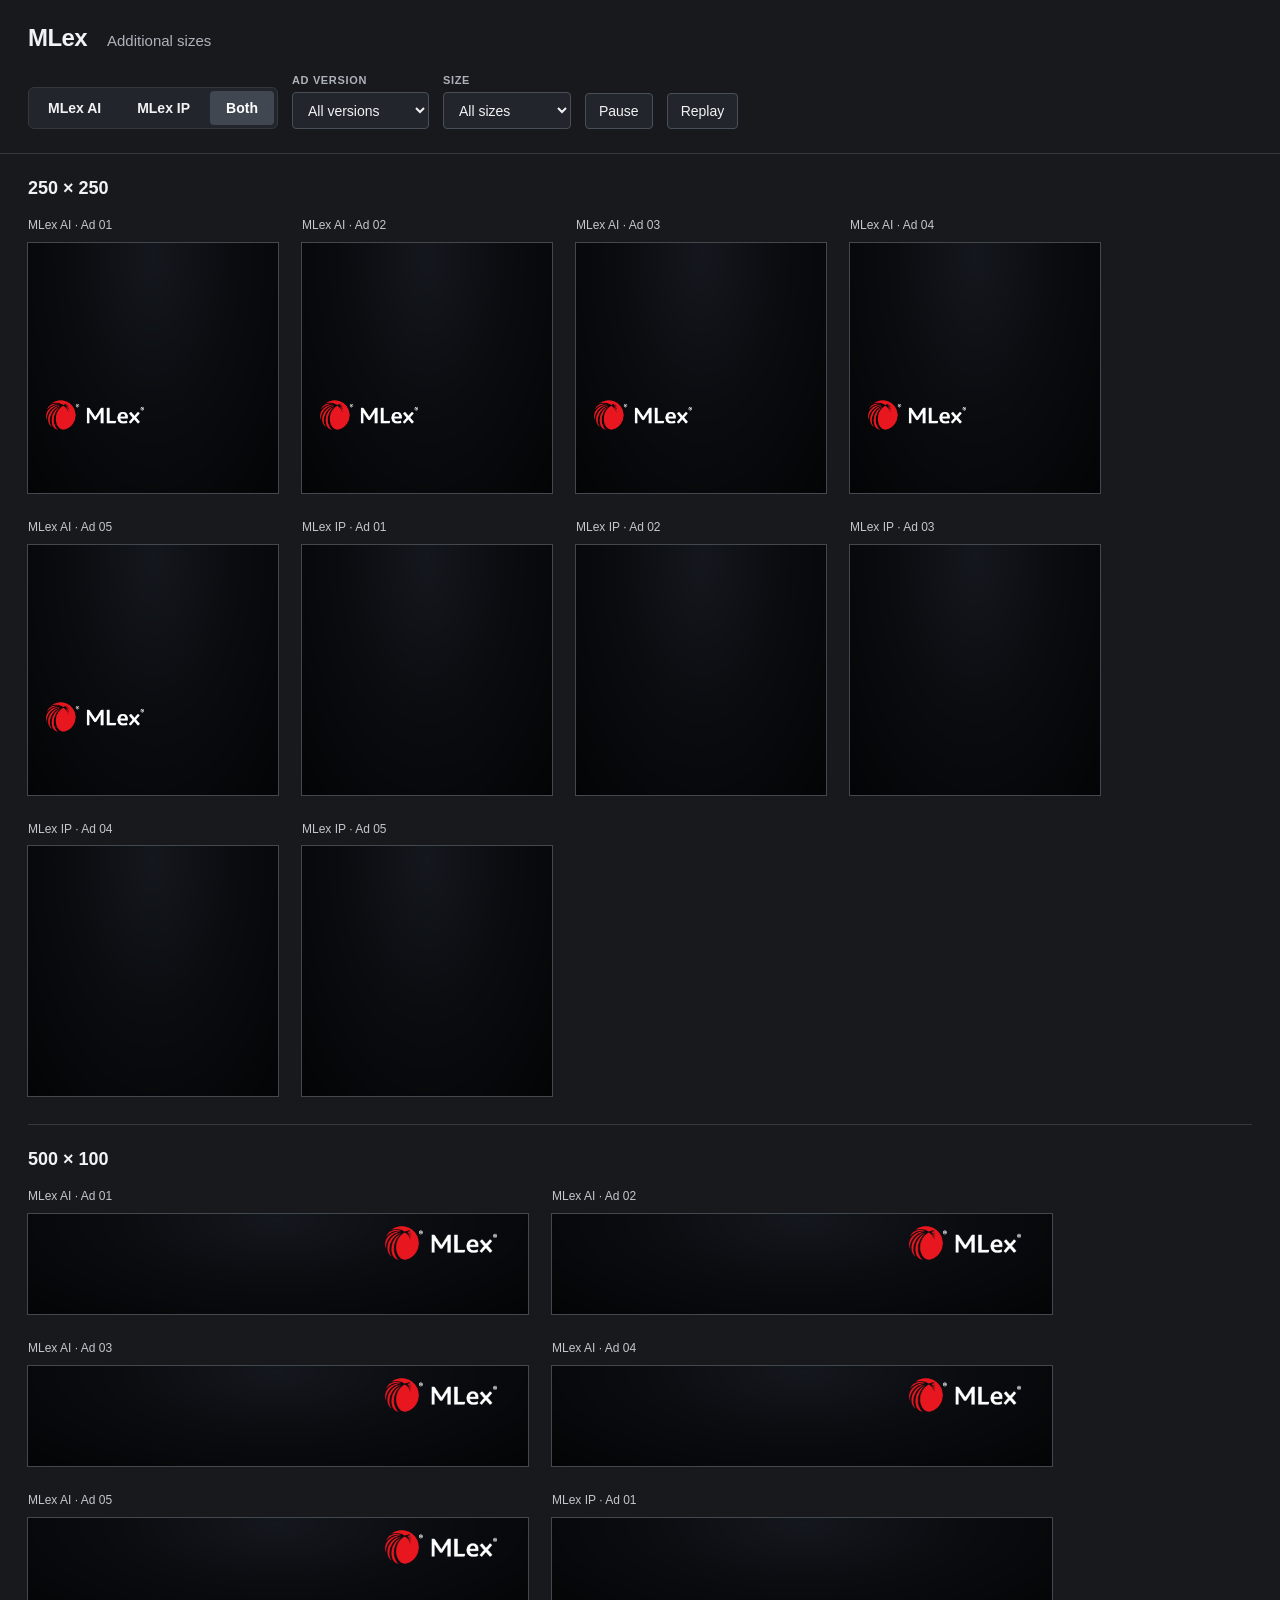
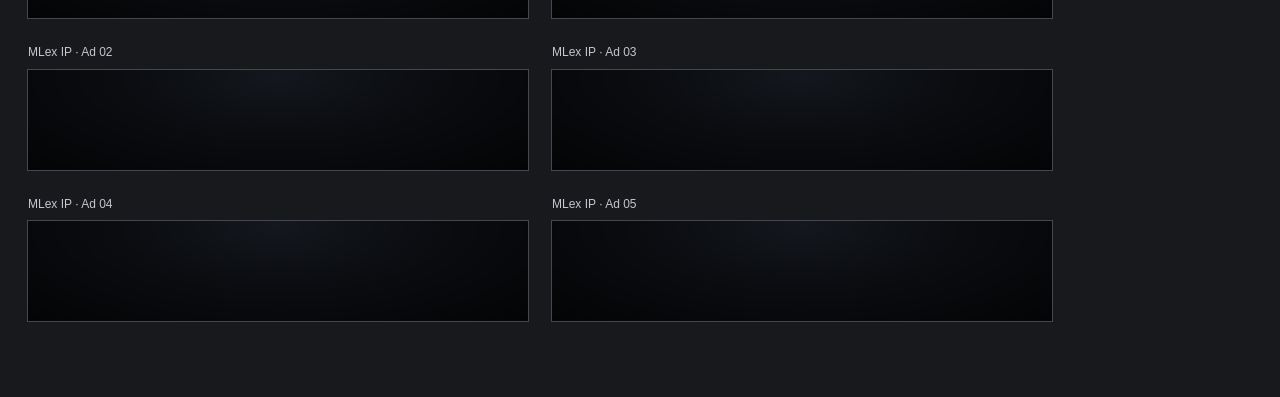
<file: mlex/additional-sizes/index.html>
<!doctype html><html lang="en"><head><meta charset="utf-8"><meta name="viewport" content="width=device-width,initial-scale=1"><meta name="robots" content="noindex,nofollow"><title>MLex | Additional Sizes</title><style>
*{box-sizing:border-box}body{margin:0;background:#17191d;color:#f1f2f3;font:14px Arial,Helvetica,sans-serif}button,select{font:inherit;color:inherit}button,select,a{touch-action:manipulation}button:focus-visible,select:focus-visible,a:focus-visible{outline:3px solid #e8171f;outline-offset:3px}header{background:#17191d;border-bottom:1px solid #34383e}header>div,main{max-width:1800px;margin:auto;padding:24px 28px}.heading{display:flex;align-items:center;gap:20px;margin-bottom:22px}h1{font-size:24px;letter-spacing:-.6px;margin:0}h1 span{font-size:15px;color:#aeb3bb;font-weight:400;letter-spacing:0;margin-left:14px}.filters{display:flex;gap:14px;align-items:end;flex-wrap:wrap}.tabs{display:flex;gap:4px;background:#22262c;border:1px solid #34383e;border-radius:6px;padding:3px}.tabs button{padding:9px 16px;border:0;border-radius:4px;background:transparent;cursor:pointer;font-weight:600}.tabs button[aria-pressed=true]{background:#414750;color:#fff}.field{display:grid;gap:6px}.field label{font-size:11px;font-weight:600;text-transform:uppercase;letter-spacing:.06em;color:#aeb3bb}select{border:1px solid #494f58;background:#22262c;border-radius:4px;min-height:37px;padding:7px 32px 7px 11px;max-width:310px}main{padding-top:24px;padding-bottom:48px}.group{padding-bottom:28px;margin-bottom:24px;border-bottom:1px solid #34383e}.group:last-child{border:0;margin-bottom:0}.group-head{margin-bottom:18px}h2{margin:0;font-size:18px;font-weight:600}.previews{display:flex;flex-wrap:wrap;align-items:flex-start;gap:26px 24px}.preview{width:min(100%,var(--preview-width));margin:0;min-width:0}.preview figcaption{font-size:12px;line-height:1.4;color:#c3c7cd;margin-bottom:9px}.artwork{display:block;width:100%;border:0;padding:0;background:#060709;cursor:zoom-in;box-shadow:0 0 0 1px #43474e}.artwork svg{display:block;width:100%;height:auto}.artwork:hover{outline:2px solid #aeb3bb;outline-offset:3px}dialog{border:1px solid #494f58;border-radius:6px;padding:0;width:max-content;max-width:calc(100vw - 36px);max-height:calc(100vh - 36px);background:#17191d;color:#f1f2f3}dialog::backdrop{background:#000b}.dialog-head{display:flex;align-items:center;justify-content:space-between;gap:32px;padding:16px 20px;border-bottom:1px solid #34383e}.dialog-head h2{font-size:14px}.close{padding:9px 13px;border:1px solid #494f58;background:#22262c;border-radius:4px;cursor:pointer}.close:hover{background:#343a43}.full-frame{overflow:auto;max-height:calc(100vh - 118px);padding:24px;max-width:calc(100vw - 38px)}.full-frame svg{display:block;max-width:none}@media(max-width:700px){header>div,main{padding-left:16px;padding-right:16px}h1 span{margin-left:10px}.filters{gap:12px}.tabs button{padding:9px 12px}select{max-width:190px}.previews{gap:24px 18px}.dialog-head{padding:12px}.full-frame{padding:16px}}@media print{.filters{display:none}.preview{break-inside:avoid}.artwork{box-shadow:none}}
@font-face{font-family:MLexLato;src:url([data-uri]) format("woff");font-weight:400;font-style:normal;font-display:block}@font-face{font-family:MLexLato;src:url([data-uri]) format("woff");font-weight:700;font-style:normal;font-display:block}</style></head><body><header><div><div class="heading"><h1>MLex <span>Additional sizes</span></h1></div><div class="filters"><div class="tabs" role="group" aria-label="Campaign"><button type="button" data-campaign="AI" aria-pressed="true">MLex AI</button><button type="button" data-campaign="IP" aria-pressed="false">MLex IP</button><button type="button" data-campaign="All" aria-pressed="false">Both</button></div><div class="field"><label for="ad">Ad version</label><select id="ad"><option value="All" selected>All versions</option><option value="1">Ad 01</option><option value="2">Ad 02</option><option value="3">Ad 03</option><option value="4">Ad 04</option><option value="5">Ad 05</option></select></div><div class="field"><label for="size">Size</label><select id="size"><option value="All">All sizes</option></select></div><button class="close" id="pause" type="button">Pause</button><button class="close" id="replay" type="button">Replay</button></div></div></header><main id="gallery"></main><dialog aria-labelledby="dialog-title"><div class="dialog-head"><h2 id="dialog-title"></h2><button class="close" type="button">Close</button></div><div class="full-frame"></div></dialog><noscript>This layout review requires JavaScript.</noscript><script>
const BOARDS=[{"name":"MLex-AI-01-250x250-F01","campaign":"AI","ad":1,"w":250,"h":250,"frame":1,"motion":"complete","durationMs":8000,"rule":[18,90,212.75,3.45],"button":null,"logoAsset":"MLex.png","texts":[{"name":"Opening text","x":18,"top":24,"fs":25,"leading":30,"tracking":-0.2,"lines":[{"text":"Could UK AI rules","weight":400,"runs":[{"text":"Could UK AI rules","weight":400}],"width":190.65},{"text":"set the global pace?","weight":400,"runs":[{"text":"set the global pace?","weight":700}],"width":212.75}]}],"logo":[18,157.2780269058296,98,29.443946188340806]},{"name":"MLex-AI-01-250x250-F02","campaign":"AI","ad":1,"w":250,"h":250,"frame":2,"motion":"complete","durationMs":8000,"rule":null,"button":[18,199,214,33,14,3.45,"Read the article"],"logoAsset":"MLex.png","texts":[{"name":"Complete sentence","x":18,"top":21,"fs":22.5,"leading":26,"tracking":-0.2,"lines":[{"text":"Track the policy shift","weight":400,"runs":[{"text":"Track the policy shift","weight":700}],"width":205.412},{"text":"with MLex® reporting","weight":400,"runs":[{"text":"with MLex® reporting","weight":400}],"width":206.509},{"text":"on AI regulation.","weight":400,"runs":[{"text":"on AI regulation.","weight":400}],"width":158.488}]}],"logo":[18,157.2780269058296,98,29.443946188340806]},{"name":"MLex-AI-01-500x100-F01","campaign":"AI","ad":1,"w":500,"h":100,"frame":1,"motion":"complete","durationMs":8000,"rule":[16,78,204.08,3.45],"button":null,"logoAsset":"MLex.png","texts":[{"name":"Opening text","x":16,"top":17,"fs":24,"leading":29,"tracking":-0.2,"lines":[{"text":"Could UK AI rules","weight":400,"runs":[{"text":"Could UK AI rules","weight":400}],"width":182.888},{"text":"set the global pace?","weight":400,"runs":[{"text":"set the global pace?","weight":700}],"width":204.08}]}],"logo":[357,12.174887892376681,112,33.65022421524664]},{"name":"MLex-AI-01-500x100-F02","campaign":"AI","ad":1,"w":500,"h":100,"frame":2,"motion":"complete","durationMs":8000,"rule":null,"button":[342,60,142,29,13,3.45,"Read the article"],"logoAsset":"MLex.png","texts":[{"name":"Complete sentence","x":16,"top":23,"fs":21,"leading":25,"tracking":-0.2,"lines":[{"text":"Track the policy shift with MLex®","weight":400,"runs":[{"text":"Track the policy shift","weight":700},{"text":" with MLex®","weight":400}],"width":298.886},{"text":"reporting on AI regulation.","weight":400,"runs":[{"text":"reporting on AI regulation.","weight":400}],"width":236.562}]}],"logo":[357,12.174887892376681,112,33.65022421524664]},{"name":"MLex-AI-02-250x250-F01","campaign":"AI","ad":2,"w":250,"h":250,"frame":1,"motion":"complete","durationMs":8000,"rule":[18,90,208.616,3.45],"button":null,"logoAsset":"MLex.png","texts":[{"name":"Opening text","x":18,"top":24,"fs":24,"leading":30,"tracking":-0.2,"lines":[{"text":"Washington debates","weight":400,"runs":[{"text":"Washington debates","weight":400}],"width":212.328},{"text":"putting AI on pause.","weight":400,"runs":[{"text":"putting AI on pause.","weight":700}],"width":208.616}]}],"logo":[18,157.2780269058296,98,29.443946188340806]},{"name":"MLex-AI-02-250x250-F02","campaign":"AI","ad":2,"w":250,"h":250,"frame":2,"motion":"complete","durationMs":8000,"rule":null,"button":[18,199,214,33,14,3.45,"Read free article"],"logoAsset":"MLex.png","texts":[{"name":"Complete sentence","x":18,"top":21,"fs":22.5,"leading":26,"tracking":-0.2,"lines":[{"text":"MLex® reveals who","weight":400,"runs":[{"text":"MLex® reveals","weight":700},{"text":" who","weight":400}],"width":186.669},{"text":"is shaping AI policy.","weight":400,"runs":[{"text":"is shaping AI policy.","weight":400}],"width":185.678}]}],"logo":[18,157.2780269058296,98,29.443946188340806]},{"name":"MLex-AI-02-500x100-F01","campaign":"AI","ad":2,"w":500,"h":100,"frame":1,"motion":"complete","durationMs":8000,"rule":[16,78,208.616,3.45],"button":null,"logoAsset":"MLex.png","texts":[{"name":"Opening text","x":16,"top":17,"fs":24,"leading":29,"tracking":-0.2,"lines":[{"text":"Washington debates","weight":400,"runs":[{"text":"Washington debates","weight":400}],"width":212.328},{"text":"putting AI on pause.","weight":400,"runs":[{"text":"putting AI on pause.","weight":700}],"width":208.616}]}],"logo":[357,12.174887892376681,112,33.65022421524664]},{"name":"MLex-AI-02-500x100-F02","campaign":"AI","ad":2,"w":500,"h":100,"frame":2,"motion":"complete","durationMs":8000,"rule":null,"button":[342,60,142,29,13,3.45,"Read free article"],"logoAsset":"MLex.png","texts":[{"name":"Complete sentence","x":16,"top":23,"fs":21,"leading":25,"tracking":-0.2,"lines":[{"text":"MLex® reveals who","weight":400,"runs":[{"text":"MLex® reveals","weight":700},{"text":" who","weight":400}],"width":173.997},{"text":"is shaping AI policy.","weight":400,"runs":[{"text":"is shaping AI policy.","weight":400}],"width":173.019}]}],"logo":[357,12.174887892376681,112,33.65022421524664]},{"name":"MLex-AI-03-250x250-F01","campaign":"AI","ad":3,"w":250,"h":250,"frame":1,"motion":"complete","durationMs":8000,"rule":[18,90,209.0875,3.45],"button":null,"logoAsset":"MLex.png","texts":[{"name":"Opening text","x":18,"top":24,"fs":25,"leading":30,"tracking":-0.2,"lines":[{"text":"Is the AI race","weight":400,"runs":[{"text":"Is the AI race","weight":400}],"width":138.725},{"text":"creating more risk?","weight":400,"runs":[{"text":"creating more risk?","weight":700}],"width":209.088}]}],"logo":[18,157.2780269058296,98,29.443946188340806]},{"name":"MLex-AI-03-250x250-F02","campaign":"AI","ad":3,"w":250,"h":250,"frame":2,"motion":"complete","durationMs":8000,"rule":null,"button":[18,199,214,33,14,3.45,"Read now"],"logoAsset":"MLex.png","texts":[{"name":"Complete sentence","x":18,"top":21,"fs":22.5,"leading":26,"tracking":-0.2,"lines":[{"text":"MLex® unpacks","weight":400,"runs":[{"text":"MLex® unpacks","weight":700}],"width":150.974},{"text":"the risks reshaping","weight":400,"runs":[{"text":"the risks reshaping","weight":400}],"width":180.453},{"text":"US policy.","weight":400,"runs":[{"text":"US policy.","weight":400}],"width":93.94}]}],"logo":[18,157.2780269058296,98,29.443946188340806]},{"name":"MLex-AI-03-500x100-F01","campaign":"AI","ad":3,"w":500,"h":100,"frame":1,"motion":"complete","durationMs":8000,"rule":[16,78,200.572,3.45],"button":null,"logoAsset":"MLex.png","texts":[{"name":"Opening text","x":16,"top":17,"fs":24,"leading":29,"tracking":-0.2,"lines":[{"text":"Is the AI race","weight":400,"runs":[{"text":"Is the AI race","weight":400}],"width":133.064},{"text":"creating more risk?","weight":400,"runs":[{"text":"creating more risk?","weight":700}],"width":200.572}]}],"logo":[357,12.174887892376681,112,33.65022421524664]},{"name":"MLex-AI-03-500x100-F02","campaign":"AI","ad":3,"w":500,"h":100,"frame":2,"motion":"complete","durationMs":8000,"rule":null,"button":[342,60,142,29,13,3.45,"Read now"],"logoAsset":"MLex.png","texts":[{"name":"Complete sentence","x":16,"top":23,"fs":21,"leading":25,"tracking":-0.2,"lines":[{"text":"MLex® unpacks the risks","weight":400,"runs":[{"text":"MLex® unpacks","weight":700},{"text":" the risks","weight":400}],"width":220.425},{"text":"reshaping US policy.","weight":400,"runs":[{"text":"reshaping US policy.","weight":400}],"width":179.876}]}],"logo":[357,12.174887892376681,112,33.65022421524664]},{"name":"MLex-AI-04-250x250-F01","campaign":"AI","ad":4,"w":250,"h":250,"frame":1,"motion":"complete","durationMs":10000,"rule":[18,90,178.1375,3.45],"button":null,"logoAsset":"MLex.png","texts":[{"name":"Opening text","x":18,"top":24,"fs":25,"leading":30,"tracking":-0.2,"lines":[{"text":"AI safety is now","weight":400,"runs":[{"text":"AI safety is now","weight":400}],"width":167.325},{"text":"a global priority.","weight":400,"runs":[{"text":"a global priority.","weight":700}],"width":178.137}]}],"logo":[18,157.2780269058296,98,29.443946188340806]},{"name":"MLex-AI-04-250x250-F02","campaign":"AI","ad":4,"w":250,"h":250,"frame":2,"motion":"complete","durationMs":10000,"rule":null,"button":[18,199,214,33,14,3.45,"Read the latest insights"],"logoAsset":"MLex.png","texts":[{"name":"Complete sentence","x":18,"top":21,"fs":22.25,"leading":26,"tracking":-0.2,"lines":[{"text":"Dive into frontier","weight":400,"runs":[{"text":"Dive into frontier","weight":700}],"width":169.16},{"text":"AI, competition and","weight":400,"runs":[{"text":"AI,","weight":700},{"text":" competition and","weight":400}],"width":186.371},{"text":"cyber risk with MLex®.","weight":400,"runs":[{"text":"cyber risk with MLex®.","weight":400}],"width":211.624}]}],"logo":[18,157.2780269058296,98,29.443946188340806]},{"name":"MLex-AI-04-500x100-F01","campaign":"AI","ad":4,"w":500,"h":100,"frame":1,"motion":"complete","durationMs":10000,"rule":[16,78,170.868,3.45],"button":null,"logoAsset":"MLex.png","texts":[{"name":"Opening text","x":16,"top":17,"fs":24,"leading":29,"tracking":-0.2,"lines":[{"text":"AI safety is now","weight":400,"runs":[{"text":"AI safety is now","weight":400}],"width":160.504},{"text":"a global priority.","weight":400,"runs":[{"text":"a global priority.","weight":700}],"width":170.868}]}],"logo":[357,12.174887892376681,112,33.65022421524664]},{"name":"MLex-AI-04-500x100-F02","campaign":"AI","ad":4,"w":500,"h":100,"frame":2,"motion":"complete","durationMs":10000,"rule":null,"button":[342,60,142,29,12,3.45,"Read the latest insights"],"logoAsset":"MLex.png","texts":[{"name":"Complete sentence","x":16,"top":23,"fs":21,"leading":25,"tracking":-0.2,"lines":[{"text":"Dive into frontier AI, competition","weight":400,"runs":[{"text":"Dive into frontier AI,","weight":700},{"text":" competition","weight":400}],"width":301.68},{"text":"and cyber risk with MLex®.","weight":400,"runs":[{"text":"and cyber risk with MLex®.","weight":400}],"width":236.803}]}],"logo":[357,12.174887892376681,112,33.65022421524664]},{"name":"MLex-AI-05-250x250-F01","campaign":"AI","ad":5,"w":250,"h":250,"frame":1,"motion":"complete","durationMs":8000,"rule":[18,120,138.3625,3.45],"button":null,"logoAsset":"MLex.png","texts":[{"name":"Opening text","x":18,"top":24,"fs":25,"leading":30,"tracking":-0.2,"lines":[{"text":"What does AI","weight":400,"runs":[{"text":"What does AI","weight":400}],"width":145.125},{"text":"regulation mean for","weight":400,"runs":[{"text":"regulation","weight":400},{"text":" mean for","weight":700}],"width":213.2},{"text":"your clients?","weight":400,"runs":[{"text":"your clients?","weight":700}],"width":138.363}]}],"logo":[18,157.2780269058296,98,29.443946188340806]},{"name":"MLex-AI-05-250x250-F02","campaign":"AI","ad":5,"w":250,"h":250,"frame":2,"motion":"complete","durationMs":8000,"rule":null,"button":[18,199,214,33,14,3.45,"Try MLex AI"],"logoAsset":"MLex.png","texts":[{"name":"Complete sentence","x":18,"top":21,"fs":22.5,"leading":26,"tracking":-0.2,"lines":[{"text":"Follow every move","weight":400,"runs":[{"text":"Follow every move","weight":700}],"width":186.511},{"text":"with MLex® coverage.","weight":400,"runs":[{"text":"with MLex® coverage.","weight":400}],"width":208.354}]}],"logo":[18,157.2780269058296,98,29.443946188340806]},{"name":"MLex-AI-05-500x100-F01","campaign":"AI","ad":5,"w":500,"h":100,"frame":1,"motion":"complete","durationMs":8000,"rule":[16,78,231.292,3.45],"button":null,"logoAsset":"MLex.png","texts":[{"name":"Opening text","x":16,"top":17,"fs":24,"leading":29,"tracking":-0.2,"lines":[{"text":"What does AI regulation","weight":400,"runs":[{"text":"What does AI regulation","weight":400}],"width":249.608},{"text":"mean for your clients?","weight":400,"runs":[{"text":"mean for your clients?","weight":700}],"width":231.292}]}],"logo":[357,12.174887892376681,112,33.65022421524664]},{"name":"MLex-AI-05-500x100-F02","campaign":"AI","ad":5,"w":500,"h":100,"frame":2,"motion":"complete","durationMs":8000,"rule":null,"button":[342,60,142,29,13,3.45,"Try MLex AI"],"logoAsset":"MLex.png","texts":[{"name":"Complete sentence","x":16,"top":23,"fs":21,"leading":25,"tracking":-0.2,"lines":[{"text":"Follow every move","weight":400,"runs":[{"text":"Follow every move","weight":700}],"width":173.851},{"text":"with MLex® coverage.","weight":400,"runs":[{"text":"with MLex® coverage.","weight":400}],"width":194.197}]}],"logo":[357,12.174887892376681,112,33.65022421524664]},{"name":"MLex-IP-01-250x250-F01","campaign":"IP","ad":1,"w":250,"h":250,"frame":1,"motion":"complete","durationMs":8000,"rule":[18,90,156.7875,3.45],"button":null,"logoAsset":"LexisNexis.png","texts":[{"name":"Opening text","x":18,"top":24,"fs":25,"leading":30,"tracking":-0.2,"lines":[{"text":"Patent funding","weight":400,"runs":[{"text":"Patent funding","weight":400}],"width":158.9},{"text":"faces scrutiny.","weight":400,"runs":[{"text":"faces scrutiny.","weight":700}],"width":156.787}]}],"logo":[18,156.6835024487374,137.2,30.632995102525165]},{"name":"MLex-IP-01-250x250-F02","campaign":"IP","ad":1,"w":250,"h":250,"frame":2,"motion":"complete","durationMs":8000,"rule":null,"button":[18,199,214,33,14,3.45,"Read the article"],"logoAsset":"MLex.png","texts":[{"name":"Complete sentence","x":18,"top":21,"fs":22.5,"leading":26,"tracking":-0.2,"lines":[{"text":"See how disclosure","weight":400,"runs":[{"text":"See how disclosure","weight":700}],"width":186.806},{"text":"rules could reshape","weight":400,"runs":[{"text":"rules","weight":700},{"text":" could reshape","weight":400}],"width":187.439},{"text":"litigation with MLex®.","weight":400,"runs":[{"text":"litigation with MLex®.","weight":400}],"width":205.614}]}],"logo":[18,157.2780269058296,98,29.443946188340806]},{"name":"MLex-IP-01-500x100-F01","campaign":"IP","ad":1,"w":500,"h":100,"frame":1,"motion":"complete","durationMs":8000,"rule":[16,78,150.39600000000002,3.45],"button":null,"logoAsset":"LexisNexis.png","texts":[{"name":"Opening text","x":16,"top":17,"fs":24,"leading":29,"tracking":-0.2,"lines":[{"text":"Patent funding","weight":400,"runs":[{"text":"Patent funding","weight":400}],"width":152.432},{"text":"faces scrutiny.","weight":400,"runs":[{"text":"faces scrutiny.","weight":700}],"width":150.396}]}],"logo":[342,13.147648307002283,142,31.704703385995433]},{"name":"MLex-IP-01-500x100-F02","campaign":"IP","ad":1,"w":500,"h":100,"frame":2,"motion":"complete","durationMs":8000,"rule":null,"button":[342,60,142,29,13,3.45,"Read the article"],"logoAsset":"MLex.png","texts":[{"name":"Complete sentence","x":16,"top":23,"fs":21,"leading":25,"tracking":-0.2,"lines":[{"text":"See how disclosure rules could","weight":400,"runs":[{"text":"See how disclosure rules","weight":700},{"text":" could","weight":400}],"width":276.702},{"text":"reshape litigation with MLex®.","weight":400,"runs":[{"text":"reshape litigation with MLex®.","weight":400}],"width":267.566}]}],"logo":[357,12.174887892376681,112,33.65022421524664]},{"name":"MLex-IP-02-250x250-F01","campaign":"IP","ad":2,"w":250,"h":250,"frame":1,"motion":"complete","durationMs":8000,"rule":[18,90,202.1,3.45],"button":null,"logoAsset":"LexisNexis.png","texts":[{"name":"Opening text","x":18,"top":24,"fs":25,"leading":30,"tracking":-0.2,"lines":[{"text":"Design patent rules","weight":400,"runs":[{"text":"Design patent rules","weight":400}],"width":208.15},{"text":"may face new test.","weight":400,"runs":[{"text":"may face new test.","weight":700}],"width":202.1}]}],"logo":[18,156.6835024487374,137.2,30.632995102525165]},{"name":"MLex-IP-02-250x250-F02","campaign":"IP","ad":2,"w":250,"h":250,"frame":2,"motion":"complete","durationMs":8000,"rule":null,"button":[18,199,214,33,14,3.45,"Read free article"],"logoAsset":"MLex.png","texts":[{"name":"Complete sentence","x":18,"top":21,"fs":22.5,"leading":26,"tracking":-0.2,"lines":[{"text":"Understand the","weight":400,"runs":[{"text":"Understand the","weight":700}],"width":154.216},{"text":"split’s litigation","weight":400,"runs":[{"text":"split’s","weight":700},{"text":" litigation","weight":400}],"width":146.846},{"text":"impact with MLex®.","weight":400,"runs":[{"text":"impact with MLex®.","weight":400}],"width":185.624}]}],"logo":[18,157.2780269058296,98,29.443946188340806]},{"name":"MLex-IP-02-500x100-F01","campaign":"IP","ad":2,"w":500,"h":100,"frame":1,"motion":"complete","durationMs":8000,"rule":[16,78,193.872,3.45],"button":null,"logoAsset":"LexisNexis.png","texts":[{"name":"Opening text","x":16,"top":17,"fs":24,"leading":29,"tracking":-0.2,"lines":[{"text":"Design patent rules","weight":400,"runs":[{"text":"Design patent rules","weight":400}],"width":199.672},{"text":"may face new test.","weight":400,"runs":[{"text":"may face new test.","weight":700}],"width":193.872}]}],"logo":[342,13.147648307002283,142,31.704703385995433]},{"name":"MLex-IP-02-500x100-F02","campaign":"IP","ad":2,"w":500,"h":100,"frame":2,"motion":"complete","durationMs":8000,"rule":null,"button":[342,60,142,29,13,3.45,"Read free article"],"logoAsset":"MLex.png","texts":[{"name":"Complete sentence","x":16,"top":23,"fs":21,"leading":25,"tracking":-0.2,"lines":[{"text":"Understand the split’s","weight":400,"runs":[{"text":"Understand the split’s","weight":700}],"width":200.665},{"text":"litigation impact with MLex®.","weight":400,"runs":[{"text":"litigation impact with MLex®.","weight":400}],"width":256.762}]}],"logo":[357,12.174887892376681,112,33.65022421524664]},{"name":"MLex-IP-03-250x250-F01","campaign":"IP","ad":3,"w":250,"h":250,"frame":1,"motion":"complete","durationMs":8000,"rule":[18,90,110.025,3.45],"button":null,"logoAsset":"LexisNexis.png","texts":[{"name":"Opening text","x":18,"top":24,"fs":25,"leading":30,"tracking":-0.2,"lines":[{"text":"SEP licensing","weight":400,"runs":[{"text":"SEP licensing","weight":400}],"width":140.675},{"text":"is shifting.","weight":400,"runs":[{"text":"is shifting.","weight":700}],"width":110.025}]}],"logo":[18,156.6835024487374,137.2,30.632995102525165]},{"name":"MLex-IP-03-250x250-F02","campaign":"IP","ad":3,"w":250,"h":250,"frame":2,"motion":"complete","durationMs":8000,"rule":null,"button":[18,199,214,33,14,3.45,"Read the article"],"logoAsset":"MLex.png","texts":[{"name":"Complete sentence","x":18,"top":21,"fs":22.5,"leading":26,"tracking":-0.2,"lines":[{"text":"Get MLex® insight","weight":400,"runs":[{"text":"Get MLex® insight","weight":700}],"width":176.42},{"text":"on the licensing","weight":400,"runs":[{"text":"on the licensing","weight":400}],"width":149.058},{"text":"disputes ahead.","weight":400,"runs":[{"text":"disputes ahead.","weight":400}],"width":148.785}]}],"logo":[18,157.2780269058296,98,29.443946188340806]},{"name":"MLex-IP-03-500x100-F01","campaign":"IP","ad":3,"w":500,"h":100,"frame":1,"motion":"complete","durationMs":8000,"rule":[16,78,105.528,3.45],"button":null,"logoAsset":"LexisNexis.png","texts":[{"name":"Opening text","x":16,"top":17,"fs":24,"leading":29,"tracking":-0.2,"lines":[{"text":"SEP licensing","weight":400,"runs":[{"text":"SEP licensing","weight":400}],"width":134.944},{"text":"is shifting.","weight":400,"runs":[{"text":"is shifting.","weight":700}],"width":105.528}]}],"logo":[342,13.147648307002283,142,31.704703385995433]},{"name":"MLex-IP-03-500x100-F02","campaign":"IP","ad":3,"w":500,"h":100,"frame":2,"motion":"complete","durationMs":8000,"rule":null,"button":[342,60,142,29,13,3.45,"Read the article"],"logoAsset":"MLex.png","texts":[{"name":"Complete sentence","x":16,"top":23,"fs":21,"leading":25,"tracking":-0.2,"lines":[{"text":"Get MLex® insight on the","weight":400,"runs":[{"text":"Get MLex® insight","weight":700},{"text":" on the","weight":400}],"width":225.003},{"text":"licensing disputes ahead.","weight":400,"runs":[{"text":"licensing disputes ahead.","weight":400}],"width":220.855}]}],"logo":[357,12.174887892376681,112,33.65022421524664]},{"name":"MLex-IP-04-250x250-F01","campaign":"IP","ad":4,"w":250,"h":250,"frame":1,"motion":"complete","durationMs":8000,"rule":[18,90,190.775,3.45],"button":null,"logoAsset":"LexisNexis.png","texts":[{"name":"Opening text","x":18,"top":24,"fs":25,"leading":30,"tracking":-0.2,"lines":[{"text":"Patent deposit","weight":400,"runs":[{"text":"Patent deposit","weight":400}],"width":156.975},{"text":"rights have limits.","weight":400,"runs":[{"text":"rights","weight":400},{"text":" have limits.","weight":700}],"width":190.775}]}],"logo":[18,156.6835024487374,137.2,30.632995102525165]},{"name":"MLex-IP-04-250x250-F02","campaign":"IP","ad":4,"w":250,"h":250,"frame":2,"motion":"complete","durationMs":8000,"rule":null,"button":[18,199,214,33,14,3.45,"Read free article"],"logoAsset":"MLex.png","texts":[{"name":"Complete sentence","x":18,"top":21,"fs":22.5,"leading":26,"tracking":-0.2,"lines":[{"text":"Get MLex® analysis","weight":400,"runs":[{"text":"Get MLex® analysis","weight":700}],"width":188.471},{"text":"of the ruling’s impact.","weight":400,"runs":[{"text":"of the ruling’s impact.","weight":400}],"width":204.583}]}],"logo":[18,157.2780269058296,98,29.443946188340806]},{"name":"MLex-IP-04-500x100-F01","campaign":"IP","ad":4,"w":500,"h":100,"frame":1,"motion":"complete","durationMs":8000,"rule":[16,78,118.968,3.45],"button":null,"logoAsset":"LexisNexis.png","texts":[{"name":"Opening text","x":16,"top":17,"fs":24,"leading":29,"tracking":-0.2,"lines":[{"text":"Patent deposit rights","weight":400,"runs":[{"text":"Patent deposit rights","weight":400}],"width":214.608},{"text":"have limits.","weight":400,"runs":[{"text":"have limits.","weight":700}],"width":118.968}]}],"logo":[342,13.147648307002283,142,31.704703385995433]},{"name":"MLex-IP-04-500x100-F02","campaign":"IP","ad":4,"w":500,"h":100,"frame":2,"motion":"complete","durationMs":8000,"rule":null,"button":[342,60,142,29,13,3.45,"Read free article"],"logoAsset":"MLex.png","texts":[{"name":"Complete sentence","x":16,"top":23,"fs":21,"leading":25,"tracking":-0.2,"lines":[{"text":"Get MLex® analysis","weight":400,"runs":[{"text":"Get MLex® analysis","weight":700}],"width":175.666},{"text":"of the ruling’s impact.","weight":400,"runs":[{"text":"of the ruling’s impact.","weight":400}],"width":190.637}]}],"logo":[357,12.174887892376681,112,33.65022421524664]},{"name":"MLex-IP-05-250x250-F01","campaign":"IP","ad":5,"w":250,"h":250,"frame":1,"motion":"complete","durationMs":8000,"rule":[18,90,179.1875,3.45],"button":null,"logoAsset":"LexisNexis.png","texts":[{"name":"Opening text","x":18,"top":24,"fs":25,"leading":30,"tracking":-0.2,"lines":[{"text":"IP risk is","weight":400,"runs":[{"text":"IP risk is","weight":400}],"width":88.275},{"text":"always evolving.","weight":400,"runs":[{"text":"always evolving.","weight":700}],"width":179.188}]}],"logo":[18,156.6835024487374,137.2,30.632995102525165]},{"name":"MLex-IP-05-250x250-F02","campaign":"IP","ad":5,"w":250,"h":250,"frame":2,"motion":"complete","durationMs":8000,"rule":null,"button":[18,199,214,33,14,3.45,"Try MLex® IP"],"logoAsset":"MLex.png","texts":[{"name":"Complete sentence","x":18,"top":21,"fs":22.5,"leading":26,"tracking":-0.2,"lines":[{"text":"Turn emerging","weight":400,"runs":[{"text":"Turn emerging","weight":700}],"width":144.269},{"text":"developments into","weight":400,"runs":[{"text":"developments","weight":700},{"text":" into","weight":400}],"width":182.911},{"text":"strategic insight","weight":400,"runs":[{"text":"strategic insight","weight":400}],"width":153.718},{"text":"with MLex®.","weight":400,"runs":[{"text":"with MLex®.","weight":400}],"width":115.721}]}],"logo":[18,157.2780269058296,98,29.443946188340806]},{"name":"MLex-IP-05-500x100-F01","campaign":"IP","ad":5,"w":500,"h":100,"frame":1,"motion":"complete","durationMs":8000,"rule":[16,78,171.892,3.45],"button":null,"logoAsset":"LexisNexis.png","texts":[{"name":"Opening text","x":16,"top":17,"fs":24,"leading":29,"tracking":-0.2,"lines":[{"text":"IP risk is","weight":400,"runs":[{"text":"IP risk is","weight":400}],"width":84.664},{"text":"always evolving.","weight":400,"runs":[{"text":"always evolving.","weight":700}],"width":171.892}]}],"logo":[342,13.147648307002283,142,31.704703385995433]},{"name":"MLex-IP-05-500x100-F02","campaign":"IP","ad":5,"w":500,"h":100,"frame":2,"motion":"complete","durationMs":8000,"rule":null,"button":[342,60,142,29,13,3.45,"Try MLex® IP"],"logoAsset":"MLex.png","texts":[{"name":"Complete sentence","x":16,"top":23,"fs":21,"leading":25,"tracking":-0.2,"lines":[{"text":"Turn emerging developments","weight":400,"runs":[{"text":"Turn emerging developments","weight":700}],"width":269.207},{"text":"into strategic insight with MLex®.","weight":400,"runs":[{"text":"into strategic insight with MLex®.","weight":400}],"width":294.57}]}],"logo":[357,12.174887892376681,112,33.65022421524664]}],ASSETS={"MLex.png":"[data-uri]","LexisNexis.png":"[data-uri]","Background-250x250.png":"[data-uri]","Background-500x100.png":"[data-uri]"};
const sizes=[...new Set(BOARDS.map(d=>d.w+'x'+d.h))];
const controls={ad:document.querySelector('#ad'),size:document.querySelector('#size')};
const gallery=document.querySelector('#gallery'),dialog=document.querySelector('dialog');
let campaign='All';
const esc=s=>String(s).replace(/[&<>"']/g,c=>({'&':'&amp;','<':'&lt;','>':'&gt;','"':'&quot;',"'":'&#39;'}[c]));
for(const size of sizes){const option=document.createElement('option');option.value=size;option.textContent=size.replace('x',' × ');controls.size.append(option);}
function svg(d){
 const id=d.name,grad=id+'-red';
 function textBlock(b){return b.lines.map((ln,i)=>{const baseline=b.top+b.leading/2+.387*b.fs+i*b.leading;const content=t=>t.split('®').map(esc).join('<tspan font-size="'+(b.fs*.53)+'" baseline-shift="'+(b.fs*.375)+'">®</tspan>');const text=ln.runs?ln.runs.map(r=>'<tspan font-weight="'+r.weight+'">'+content(r.text.replace(/^ /,'\u00a0'))+'</tspan>').join(''):content(ln.text);const start=d.frame===1?(ln.weight===700?900:0):(b.name==='Supporting text'?3950:(b.name==='Closing text'&&ln.weight===400?3350:2950));return '<text xml:space="preserve" '+(d.motion==='complete'?'':'data-enter="'+start+'" ')+'x="'+(ln.x??b.x)+'" y="'+baseline+'" fill="#ffffff" font-family="MLexLato,Lato,sans-serif" font-weight="'+ln.weight+'" font-size="'+b.fs+'" letter-spacing="'+b.tracking+'" style="font-kerning:none">'+text+'</text>';}).join('');}
 let s='<svg xmlns="http://www.w3.org/2000/svg" width="'+d.w+'" height="'+d.h+'" viewBox="0 0 '+d.w+' '+d.h+'" role="img" aria-label="'+esc(d.name)+'"><defs><linearGradient id="'+grad+'" x1="0" y1="0" x2="1" y2="1"><stop offset="0" stop-color="#e8171f"/><stop offset=".4" stop-color="#fbc7c8"/><stop offset=".73" stop-color="#b50813"/><stop offset="1" stop-color="#3c0208"/></linearGradient></defs>'+(d.sceneOnly?'':'<image href="'+ASSETS['Background-'+d.w+'x'+d.h+'.png']+'" width="'+d.w+'" height="'+d.h+'"/>');
 for(const b of d.texts)s+=textBlock(b);
 if(d.rule){const[x,y,w,h]=d.rule;s+='<rect data-draw="'+(d.frame===1?900:2950)+'" style="transform-origin:'+x+'px '+y+'px" x="'+x+'" y="'+y+'" width="'+w+'" height="'+h+'" rx="'+h/2+'" fill="url(#'+grad+')"/>';}
 if(d.button){const[x,y,w,h,fs,sw,label]=d.button;s+='<rect data-enter="4500" x="'+x+'" y="'+y+'" width="'+w+'" height="'+h+'" rx="'+h/2+'" fill="#000000"/><rect data-trace="4500" x="'+(x+sw/2)+'" y="'+(y+sw/2)+'" width="'+(w-sw)+'" height="'+(h-sw)+'" rx="'+(h-sw)/2+'" fill="none" stroke="url(#'+grad+')" stroke-width="'+sw+'" pathLength="100" stroke-dasharray="100" stroke-linecap="round"/>';
 s+='<text data-enter="4500" data-fade="1000" x="'+(x+w/2)+'" y="'+(y+h/2+.387*fs)+'" text-anchor="middle" fill="#ffffff" font-family="MLexLato,Lato,sans-serif" font-size="'+fs+'" font-weight="700" style="font-kerning:none">'+label.split('®').map(esc).join('<tspan font-size="'+(fs*.53)+'" baseline-shift="'+(fs*.375)+'">®</tspan>')+'</text>';}
 return s+'</svg>';
}
let animations=[],paused=false;
function logoRuns(ds){
 const runs=[];
 for(const d of ds){
  const asset=d.logoAsset||'MLex.png',key=asset+'|'+d.logo.join(','),last=runs[runs.length-1];
  if(last&&last.key===key){last.last=d.frame;continue;}
  runs.push({key,asset,box:d.logo,first:d.frame,last:d.frame});
 }
 return runs;
}
function logoFrames(first,last,total){
 const start=first===1?0:first===2?2800:4350;
 const shown=first===1?250:first===2?3150:4700;
 const exit=last===total?5750:last===1?2700:4300;
 const gone=last===total?6000:last===1?3000:4550;
 return [[0,{opacity:0}],[start,{opacity:0,easing:'ease-in-out'}],[shown,{opacity:1}],[exit,{opacity:1,easing:'ease-in-out'}],[gone,{opacity:0}],[6000,{opacity:0}]];
}
function animated(ds,suffix=''){
 const d=ds[0],duration=Math.max(d.durationMs||6000,ds.length===3?12000:8000);
 const logos=logoRuns(ds).map(r=>{const[x,y,w,h]=r.box;const fixed=r.first===1&&r.last===ds.length;return '<image data-logo-first="'+r.first+'" data-logo-last="'+r.last+'" data-logo-total="'+ds.length+'" style="opacity:'+(fixed?1:0)+'" data-brand="'+(r.asset==='MLex.png'?'MLex':'LexisNexis')+'" href="'+ASSETS[r.asset]+'" x="'+x+'" y="'+y+'" width="'+w+'" height="'+h+'"/>';}).join('');
 return '<svg xmlns="http://www.w3.org/2000/svg" width="'+d.w+'" height="'+d.h+'" viewBox="0 0 '+d.w+' '+d.h+'" data-motion="smooth-loop" data-campaign="'+d.campaign+'" data-duration="'+duration+'" role="img" aria-label="MLex '+d.campaign+' Ad '+d.ad+' animated preview"><image preserveAspectRatio="none" data-background="true" href="'+ASSETS['Background-'+d.w+'x'+d.h+'.png']+'" width="'+d.w+'" height="'+d.h+'"/>'+ds.map(b=>'<g data-scene="'+b.frame+'" data-scenes="'+ds.length+'" style="opacity:0">'+svg({...b,name:b.name+suffix,sceneOnly:true})+'</g>').join('')+logos+'</svg>';
}
function startTogether(list,playing=true){
 const start=document.timeline.currentTime;
 for(const a of list){a.pause();a.currentTime=0;if(playing){a.play();a.startTime=start;}}
}
function animate(root){
 const created=[];
 root.querySelectorAll('[data-motion="smooth-loop"]').forEach(stage=>{
  const duration=+stage.dataset.duration,total=+stage.querySelector('[data-scenes]').dataset.scenes,mobile=total===3,cta=mobile?9200:4900;
  const fade=800,enterAt=f=>f===1?0:f===2?3900:9000,exitAt=f=>f===total?duration-900:f===1?3000:8100;
  function motion(el,frames){const a=el.animate(frames.map(([at,props])=>({offset:at/duration,...props})),{duration:duration/(stage.dataset.campaign==='AI'?1.2:1),iterations:Infinity,fill:'both'});a.pause();a.currentTime=0;created.push(a);}
  function envelope(el,first,last){const enter=enterAt(first),exit=exitAt(last);motion(el,[[0,{opacity:0}],[enter,{opacity:0,easing:'ease-in-out'}],[enter+fade,{opacity:1}],[exit,{opacity:1,easing:'ease-in-out'}],[exit+fade,{opacity:0}],[duration,{opacity:0}]]);}
  stage.querySelectorAll('[data-scene]').forEach(el=>envelope(el,+el.dataset.scene,+el.dataset.scene));
  stage.querySelectorAll('[data-logo-first]').forEach(el=>{const first=+el.dataset.logoFirst,last=+el.dataset.logoLast;if(first!==1||last!==total)envelope(el,first,last);});
  stage.querySelectorAll('[data-enter="4500"]').forEach(el=>motion(el,[[0,{opacity:0}],[cta,{opacity:0,easing:'ease-in-out'}],[cta+(+el.dataset.fade||600),{opacity:1}],[duration,{opacity:1}]]));
  stage.querySelectorAll('[data-draw]').forEach(el=>{const t=+el.closest('[data-scene]').dataset.scene===1?900:4800;motion(el,[[0,{transform:'scaleX(0)'}],[t,{transform:'scaleX(0)',easing:'cubic-bezier(.2,.7,.15,1)'}],[t+1000,{transform:'scaleX(1)'}],[duration,{transform:'scaleX(1)'}]]);});
  stage.querySelectorAll('[data-trace]').forEach(el=>motion(el,[[0,{strokeDashoffset:'100',opacity:0}],[cta,{strokeDashoffset:'100',opacity:0}],[cta+100,{strokeDashoffset:'99',opacity:1,easing:'cubic-bezier(.2,.7,.15,1)'}],[cta+1000,{strokeDashoffset:'0',opacity:1}],[duration,{strokeDashoffset:'0',opacity:1}]]));
 });
 startTogether(created,!paused||root!==gallery);return created;
}
function replay(){startTogether(animations);paused=false;document.querySelector('#pause').textContent='Pause';}
function render(updateURL=true){
 document.querySelectorAll('[data-campaign]').forEach(b=>b.setAttribute('aria-pressed',b.dataset.campaign===campaign));
 const groups=new Map();
 for(const d of BOARDS){if(campaign!=='All'&&d.campaign!==campaign)continue;if(controls.ad.value!=='All'&&d.ad!==Number(controls.ad.value))continue;if(controls.size.value!=='All'&&d.w+'x'+d.h!==controls.size.value)continue;const key=d.campaign+'-'+d.ad+'-'+d.w+'x'+d.h;if(!groups.has(key))groups.set(key,[]);groups.get(key).push(d);}
 for(const a of animations)a.cancel();
 const sizeGroups=new Map();
 for(const ds of groups.values()){const d=ds[0],key=d.w+'x'+d.h;if(!sizeGroups.has(key))sizeGroups.set(key,[]);sizeGroups.get(key).push(ds);}
 gallery.innerHTML=[...sizeGroups.values()].map(ads=>{const first=ads[0][0];return '<section class="group"><div class="group-head"><h2>'+first.w+' × '+first.h+'</h2></div><div class="previews">'+ads.map(ds=>{const d=ds[0];return '<figure class="preview" style="--preview-width:'+Math.min(d.w,600)+'px"><figcaption>MLex '+d.campaign+' · Ad '+String(d.ad).padStart(2,'0')+'</figcaption><button class="artwork" data-board="'+d.name+'" aria-label="Open MLex '+d.campaign+' Ad '+d.ad+' '+d.w+' by '+d.h+' animation at actual size">'+animated(ds)+'</button></figure>';}).join('')+'</div></section>';}).join('');
 animations=animate(gallery);
 if(updateURL){const q=new URLSearchParams({campaign,ad:controls.ad.value,size:controls.size.value});history.replaceState(null,'','?'+q);}
}
function fromURL(){const q=new URLSearchParams(location.search);campaign=['AI','IP','All'].includes(q.get('campaign'))?q.get('campaign'):'All';controls.ad.value=['1','2','3','4','5','All'].includes(q.get('ad'))?q.get('ad'):'All';controls.size.value=sizes.concat('All').includes(q.get('size'))?q.get('size'):'All';render(false);}
controls.ad.addEventListener('change',()=>render());controls.size.addEventListener('change',()=>render());
document.querySelectorAll('[data-campaign]').forEach(b=>b.addEventListener('click',()=>{campaign=b.dataset.campaign;render();}));
let modalAnimations=[];
gallery.addEventListener('click',e=>{const btn=e.target.closest('[data-board]');if(!btn)return;const d=BOARDS.find(d=>d.name===btn.dataset.board),ds=BOARDS.filter(b=>b.campaign===d.campaign&&b.ad===d.ad&&b.w===d.w&&b.h===d.h);document.querySelector('#dialog-title').textContent='MLex '+d.campaign+' · Ad '+String(d.ad).padStart(2,'0')+' · '+d.w+' × '+d.h+' · 100%';document.querySelector('.full-frame').innerHTML=animated(ds,'-full');dialog.showModal();modalAnimations=animate(document.querySelector('.full-frame'));});
dialog.addEventListener('close',()=>{modalAnimations.forEach(a=>a.cancel());modalAnimations=[];document.querySelector('.full-frame').innerHTML='';});
document.querySelector('#pause').addEventListener('click',()=>{paused=!paused;for(const a of animations)paused?a.pause():a.play();document.querySelector('#pause').textContent=paused?'Resume':'Pause';});
document.querySelector('#replay').addEventListener('click',replay);
document.querySelector('dialog .close').addEventListener('click',()=>dialog.close());dialog.addEventListener('click',e=>{if(e.target===dialog)dialog.close();});window.addEventListener('popstate',fromURL);document.fonts.ready.then(fromURL);
</script></body></html>
</file>
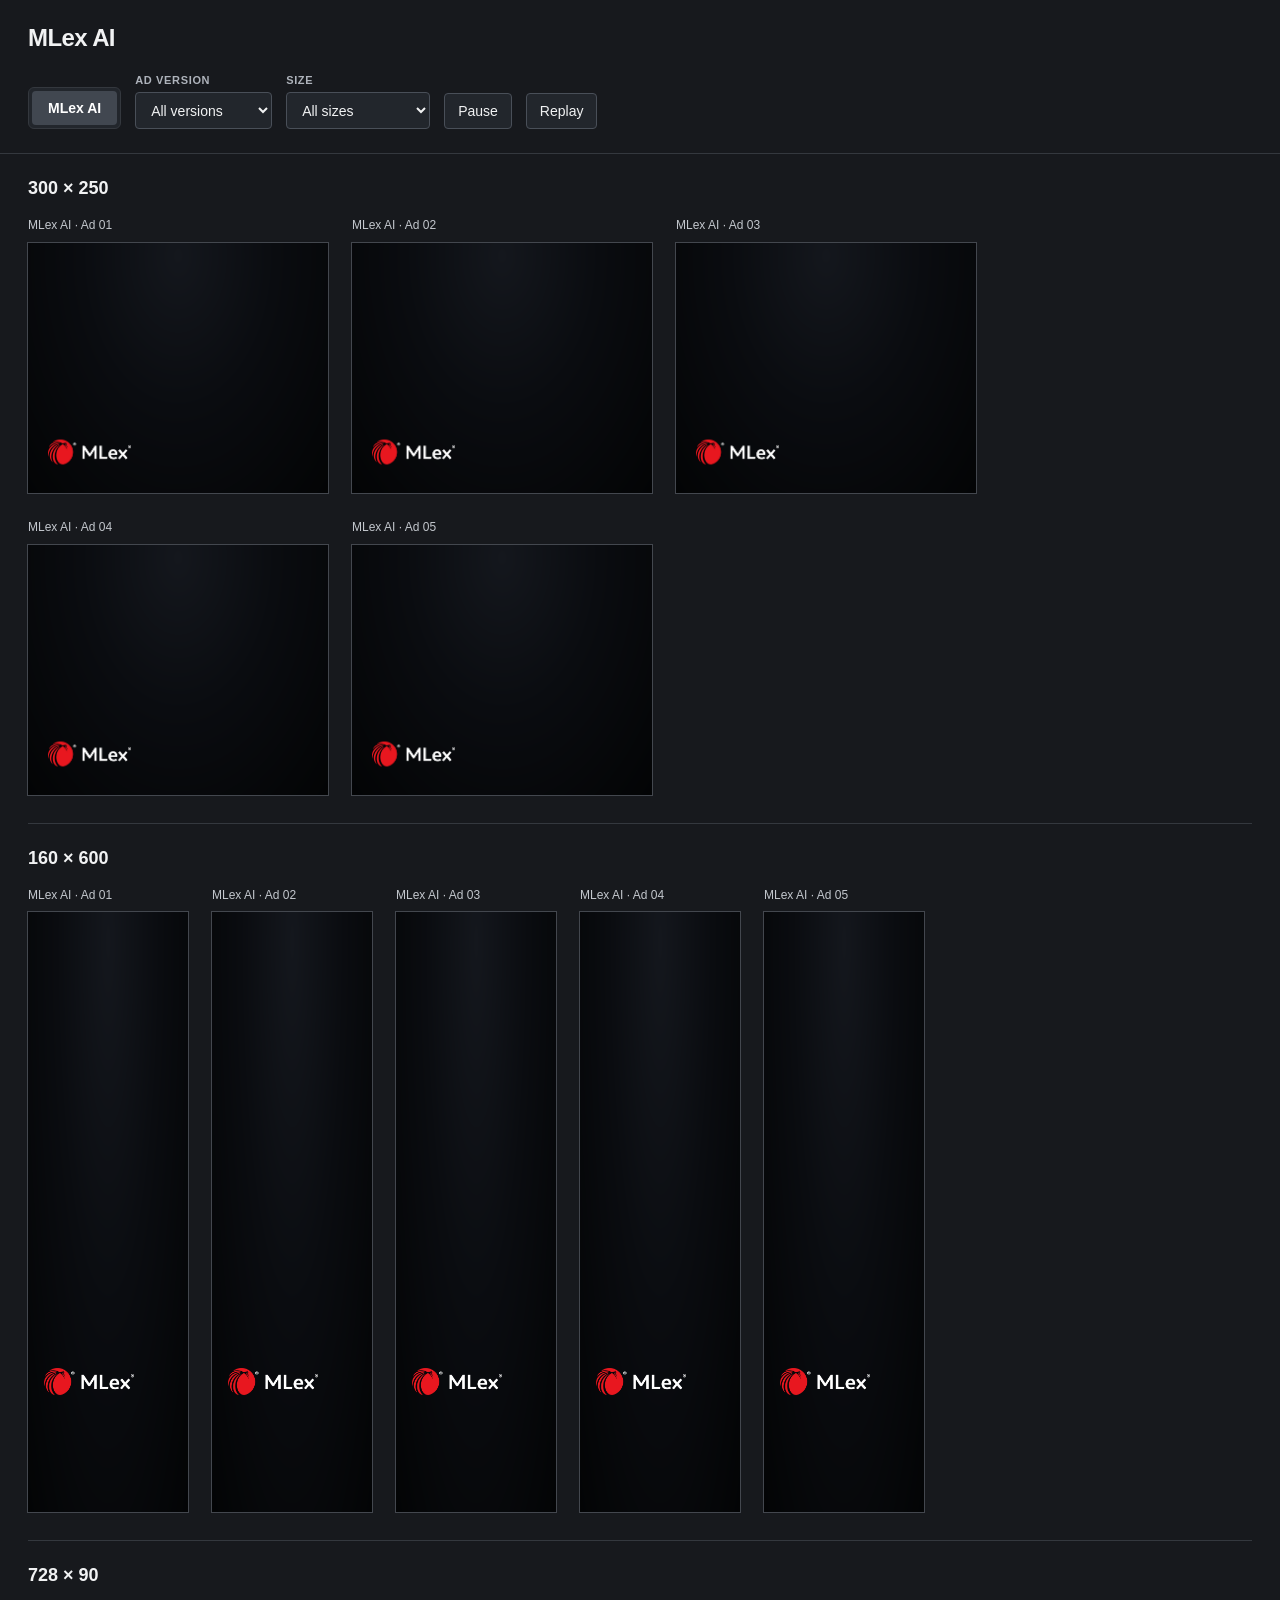
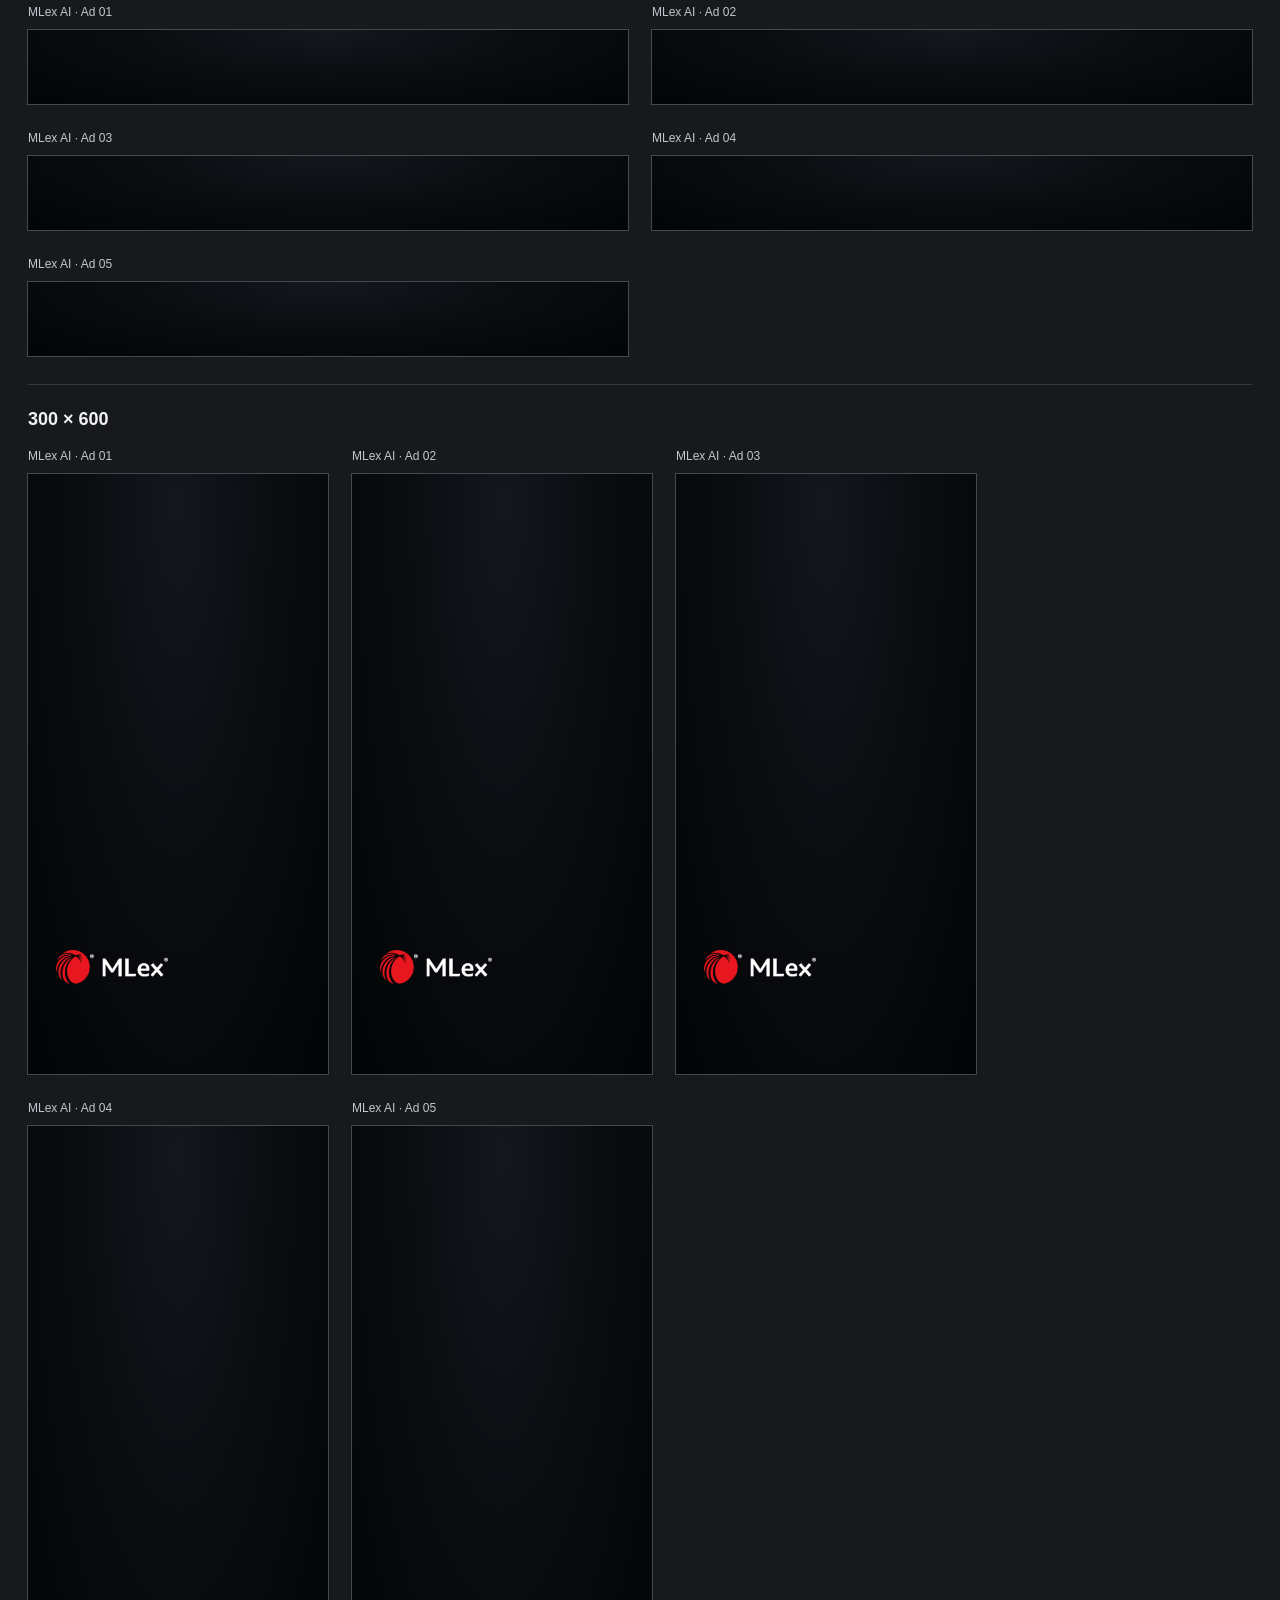
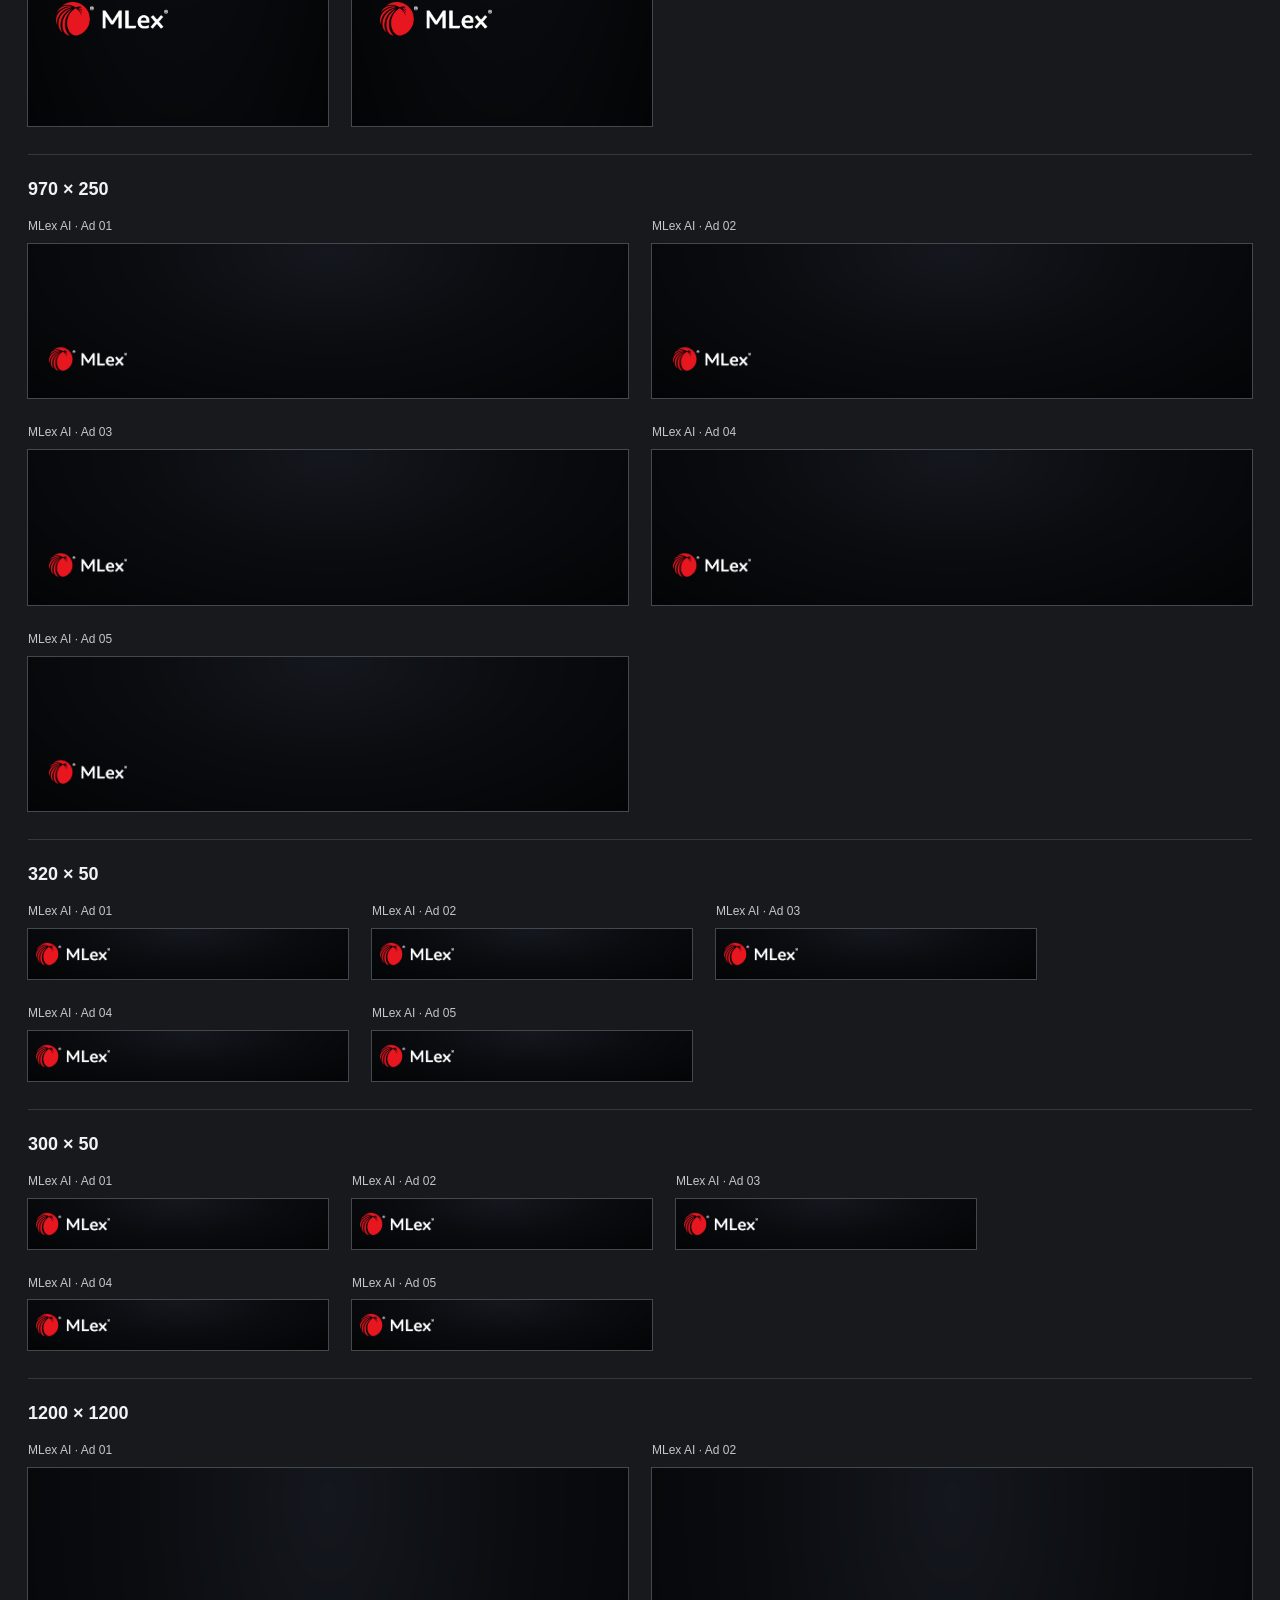
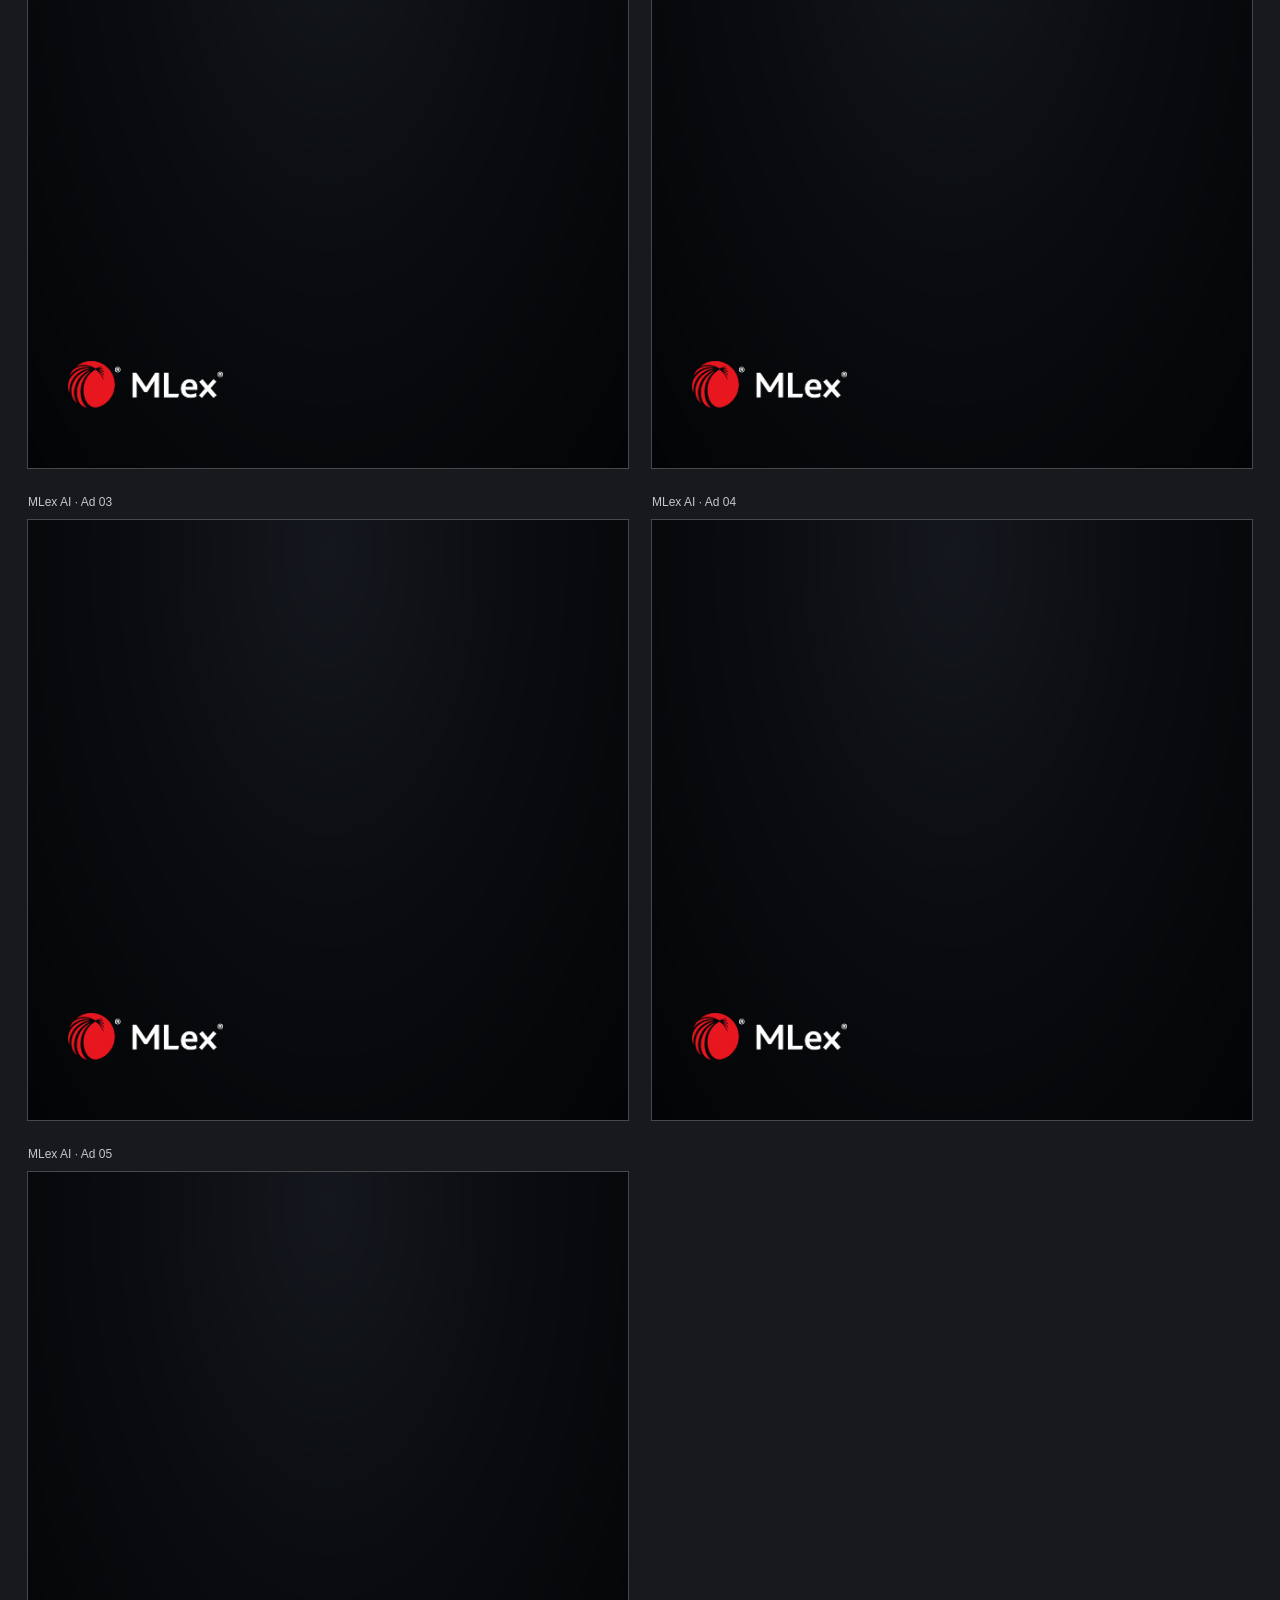
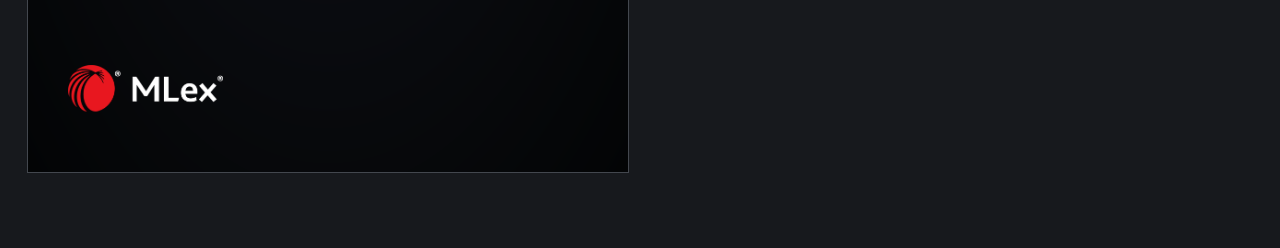
<file: mlex/ai-timing-20261008/index.html>
<!doctype html><html lang="en"><head><meta charset="utf-8"><meta name="robots" content="noindex,nofollow"><meta http-equiv="refresh" content="0;url=../ai/"><title>MLex AI</title><link rel="canonical" href="https://drewview2.github.io/lexisnexis-review/mlex/ai/"></head><body><a href="../ai/">MLex AI</a><script>location.replace("../ai/"+location.search+location.hash);</script></body></html>
</file>
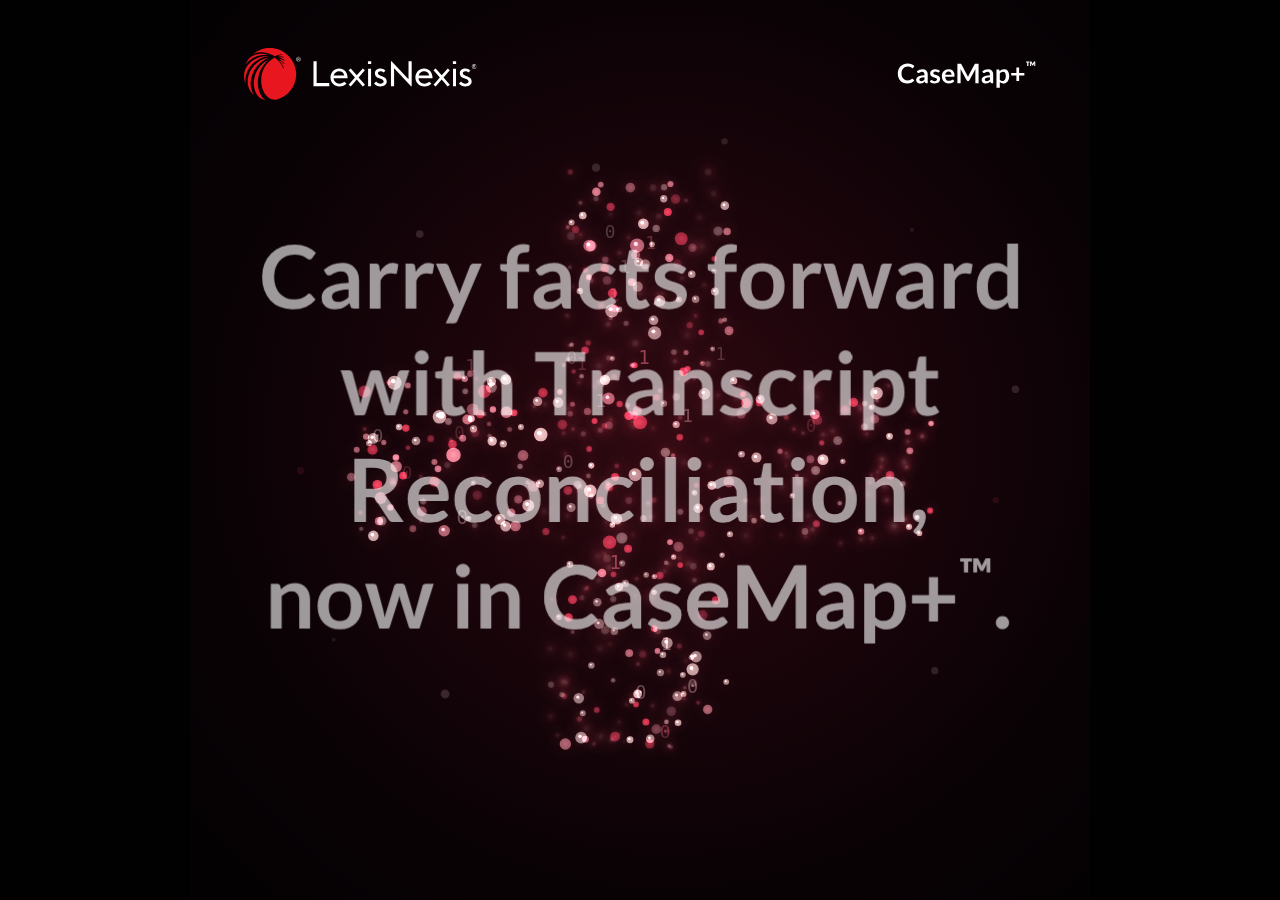
<file: casemap/particles/ad.html>
<!doctype html><html lang="en"><head><meta charset="utf-8"><meta name="viewport" content="width=device-width,initial-scale=1"><meta name="robots" content="noindex,nofollow"><title>CaseMap+ | Campaign animation</title><style>html,body{margin:0;min-height:100%;background:#010102}body{display:grid;place-items:center;min-height:100svh}#stage{position:relative;width:min(100vw,var(--width));max-height:100svh;overflow:hidden}canvas,svg{position:absolute;inset:0;width:100%;height:100%}</style><script src="data.js?v=signature-buttons" defer></script><script src="art-engine.js?v=signature-buttons" defer></script><script src="particles.js?v=signature-buttons" defer></script><script src="standalone.js?v=signature-buttons" defer></script></head><body><main id="stage" aria-label="CaseMap animated advertisement"></main></body></html>
</file>
<file: casemap/preview.css>
*{box-sizing:border-box}html{color-scheme:dark;scroll-behavior:smooth}body{margin:0;background:#0c0d11;color:#f6f6f7;font:15px/1.45 Arial,Helvetica,sans-serif}header,main,footer{max-width:1560px;margin:auto;padding-inline:28px}header{padding-top:30px;padding-bottom:22px}.eyebrow{font-size:10px;letter-spacing:.18em;color:#db939b;margin:0 0 9px}h1{font-size:32px;line-height:1.12;letter-spacing:-.035em;font-weight:500;margin:0}.intro{color:#a9abb4;margin:8px 0 21px}nav{display:flex;gap:8px}a{color:inherit}.tab,button,select{font:inherit;font-size:13px;min-height:44px;padding:11px 16px;border:1px solid #383941;border-radius:5px;background:#181920;color:#fff;cursor:pointer;text-decoration:none}.tab.active{background:#e8171f;border-color:#e8171f}button:hover,.direct:hover{color:#ff8d96}button:focus-visible,a:focus-visible,select:focus-visible{outline:2px solid #ff9ba3;outline-offset:3px}.toolbar{display:flex;gap:10px;align-items:center;margin-bottom:18px}.toolbar label{font-size:12px;color:#a9abb4}.toolbar button{margin-left:auto}.grid{display:grid;grid-template-columns:repeat(3,minmax(0,1fr));gap:20px}.card{min-width:0;background:#111218;border:1px solid #292a33;border-radius:7px;overflow:hidden}.card-heading{display:flex;align-items:center;gap:10px;padding:13px 15px;min-height:56px}.card-heading h2{font-size:14px;line-height:1.3;font-weight:500;margin:0}.number{font-size:10px;color:#e3838f}.dimensions{margin-left:auto;color:#878994;font-size:10px;white-space:nowrap}.stage{background:#08090b;line-height:0;aspect-ratio:1;overflow:hidden;margin:auto;width:100%}.stage video{display:block;width:100%;height:100%;object-fit:contain;background:#08090b}.playback{display:flex;align-items:center;gap:14px;padding:9px 15px}.replay{min-height:40px;padding:7px 12px;font-size:12px}.direct{display:inline-flex;align-items:center;gap:8px;min-height:44px;margin-left:auto;text-decoration:none;color:#aaaeb9;font-size:12px}.section-heading{margin:32px 0 18px}.section-heading h2{font-weight:500;font-size:22px;margin:0 0 5px}.section-heading p{color:#a9abb4;margin:0;font-size:13px}.artwork-grid{grid-template-columns:repeat(2,minmax(0,1fr));max-width:1100px}.wide .grid{grid-template-columns:1fr;max-width:1120px}.wide .stage{width:100%;max-width:728px}.small .stage{max-width:300px}footer{padding-block:24px 35px;color:#858792;font-size:12px}footer p{margin:0}[hidden]{display:none!important}@media(max-width:1000px){.grid{grid-template-columns:1fr;max-width:680px;margin-inline:auto}.artwork-grid{grid-template-columns:1fr;max-width:680px}.wide .grid{max-width:900px}}@media(max-width:600px){header,main,footer{padding-inline:16px}header{padding-top:20px;padding-bottom:18px}h1{font-size:28px}.intro{margin-bottom:16px}.toolbar{flex-wrap:wrap;gap:8px}.toolbar label{font-size:11px}select{max-width:150px;padding-inline:9px}.toolbar button{padding-inline:11px}.grid{gap:18px}.card-heading{padding:11px 12px}.card-heading h2{font-size:13px}.dimensions{font-size:9px}.playback{padding-inline:12px}}@media(prefers-reduced-motion:reduce){html{scroll-behavior:auto}}
</file>
<file: casemap/particles/style.css>
*{box-sizing:border-box}html{color-scheme:dark;background:#111113}body{margin:0;font:15px/1.5 Arial,Helvetica,sans-serif;color:#f4f2f3}button,select,input{font:inherit}button,a,select{-webkit-tap-highlight-color:transparent}button,select{color:#e8e3e5;border:1px solid #414044;background:#222225;border-radius:6px;cursor:pointer}button{padding:8px 13px}button:hover,button:focus-visible{background:#353037;border-color:#8c747a}a{color:inherit;text-decoration:none}header{max-width:1600px;margin:auto;padding:42px 36px 28px}.eyebrow{font-size:11px;letter-spacing:.18em;color:#bc9da5;margin:0 0 12px}h1{font-size:clamp(28px,3.4vw,46px);letter-spacing:-.045em;margin:0 0 10px;font-weight:500}.intro{color:#a8a4a8;margin:0 0 24px}.tabs{display:flex;gap:8px}.tabs button.active{background:#e8171f;border-color:#e8171f;color:white}.toolbar{position:sticky;top:0;z-index:3;background:#111113f5;backdrop-filter:blur(12px);border-top:1px solid #2b292e;border-bottom:1px solid #2b292e;padding:16px 36px;display:flex;gap:20px;align-items:center;flex-wrap:wrap}.toolbar label{font-size:12px;color:#aaa5aa;display:flex;gap:10px;align-items:center}.toolbar select{padding:8px 30px 8px 12px}.playback{display:flex;gap:7px}.time{font-variant-numeric:tabular-nums;color:#aaa5aa;font-size:12px;white-space:nowrap}.scrubber{display:flex;align-items:center;gap:14px;flex:1;min-width:180px;max-width:420px}input[type=range]{width:100%;accent-color:#e8171f;cursor:pointer}.grid{padding:32px 36px 52px;max-width:1600px;margin:auto;display:grid;grid-template-columns:repeat(3,minmax(0,1fr));gap:28px}.card{min-width:0}.card-head{display:flex;align-items:baseline;justify-content:space-between;gap:8px;margin-bottom:10px}h2{font-size:14px;font-weight:500;margin:0}.dimensions{font-size:11px;color:#918b94;white-space:nowrap}.stage{position:relative;width:100%;background:#020203;overflow:hidden;border:1px solid #29242a}.stage canvas,.stage svg{position:absolute;inset:0;width:100%;height:100%;display:block}.card-foot{display:flex;justify-content:space-between;gap:12px;padding:12px 0;font-size:11px;color:#a6a0a9}.card-foot a:hover{text-decoration:underline;color:#fff}.card-foot button{padding:0;background:none;border:0;border-radius:0;font-size:11px;color:#a6a0a9}.card-foot button:hover{text-decoration:underline;color:white}.grid.wide{grid-template-columns:1fr;max-width:1100px}.grid.small{grid-template-columns:repeat(3,minmax(0,300px));justify-content:center}.grid.small .stage{max-width:300px}.grid.artwork{max-width:720px;grid-template-columns:1fr}.grid.all{grid-template-columns:repeat(3,minmax(0,1fr))}.card.landscape{grid-column:1/-1;max-width:970px;width:100%;justify-self:center}.all .card.square .stage{max-width:420px}.frame-buttons{display:flex;gap:6px}.frame-buttons button{font-size:12px;padding:8px 10px}footer{border-top:1px solid #2b292e;padding:22px 36px 32px;font-size:12px;color:#817c84;text-align:center}footer a{margin-left:14px;color:#afa5ad}.notice{padding:40px;text-align:center;color:#d6a5b0}[hidden]{display:none!important}@media(max-width:850px){.grid,.grid.small,.grid.all{grid-template-columns:1fr;max-width:600px}.grid.small{max-width:372px}.toolbar{gap:12px;padding:14px 20px}.scrubber{max-width:none}header{padding:30px 20px 22px}.grid{padding:24px 20px;gap:24px}.frame-buttons{order:4;width:100%}.frame-buttons button{flex:1}.card.landscape{grid-column:auto}.grid.wide{max-width:none}.toolbar select{max-width:180px}.card-foot{font-size:12px}footer{padding:24px 20px}}
h3{font-size:14px;font-weight:500;margin:0}.section-title{grid-column:1/-1;display:flex;justify-content:space-between;align-items:center;border-bottom:1px solid #333037;padding:12px 0 14px;margin-top:16px}.section-title:first-child{margin-top:0}.section-title h2{font-size:22px;letter-spacing:-.025em}.section-title span{font-size:12px;color:#918b94}.grid.tall{grid-template-columns:repeat(3,minmax(0,300px));justify-content:center}.tall .stage,.all .portrait .stage{width:var(--native);max-width:100%;margin-inline:auto}.grid.artwork-set{grid-template-columns:repeat(3,minmax(0,1fr))}.artwork-set .section-title{display:none}.card-head{align-items:flex-start}.card-head h3{max-width:76%}.all .card .stage{max-width:100%}.toolbar{gap:12px}.scrubber{max-width:300px}.frame-buttons{margin-left:auto}@media(max-width:850px){.grid.tall,.grid.artwork-set{grid-template-columns:1fr;max-width:600px}.grid.tall{max-width:372px}.frame-buttons{margin-left:0}.toolbar{position:relative}.scrubber{max-width:none}.section-title{margin-top:4px}.section-title h2{font-size:20px}}

.grid.artwork-set.single{max-width:720px;grid-template-columns:1fr}
</file>
